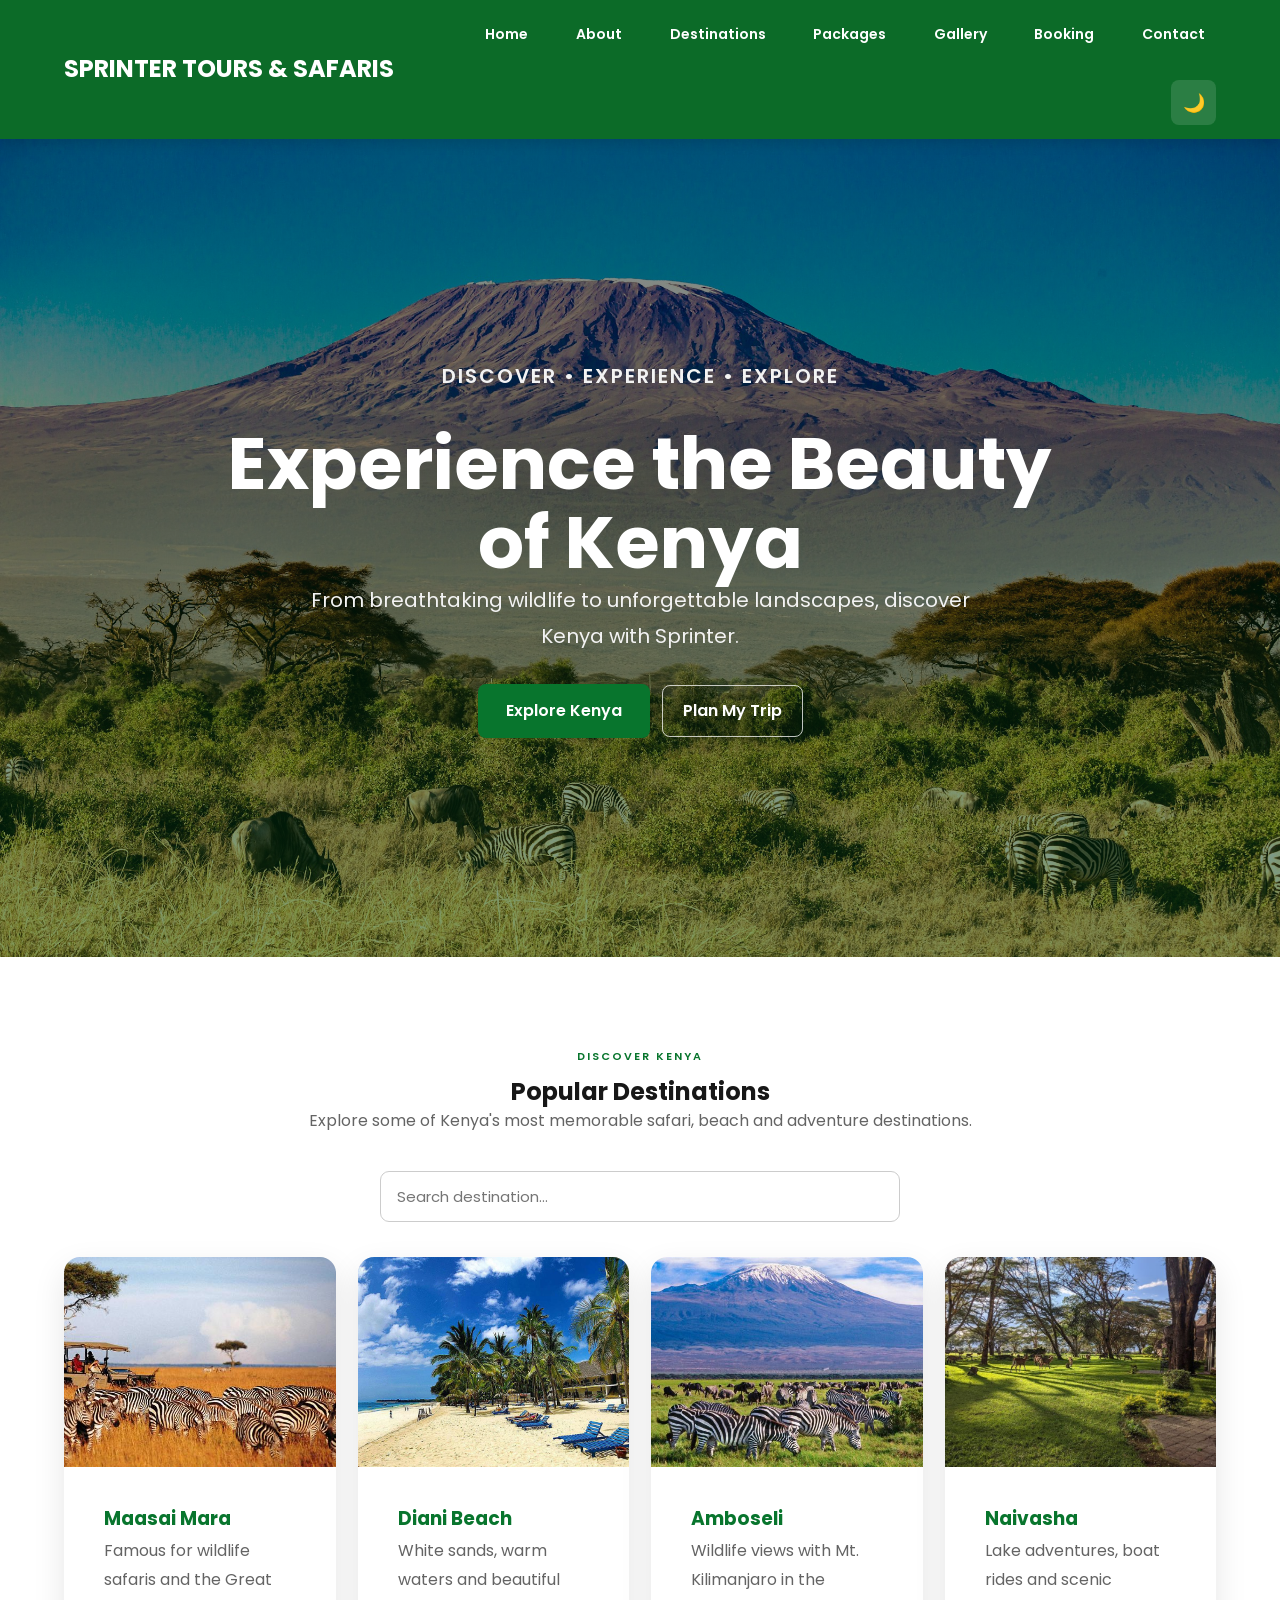
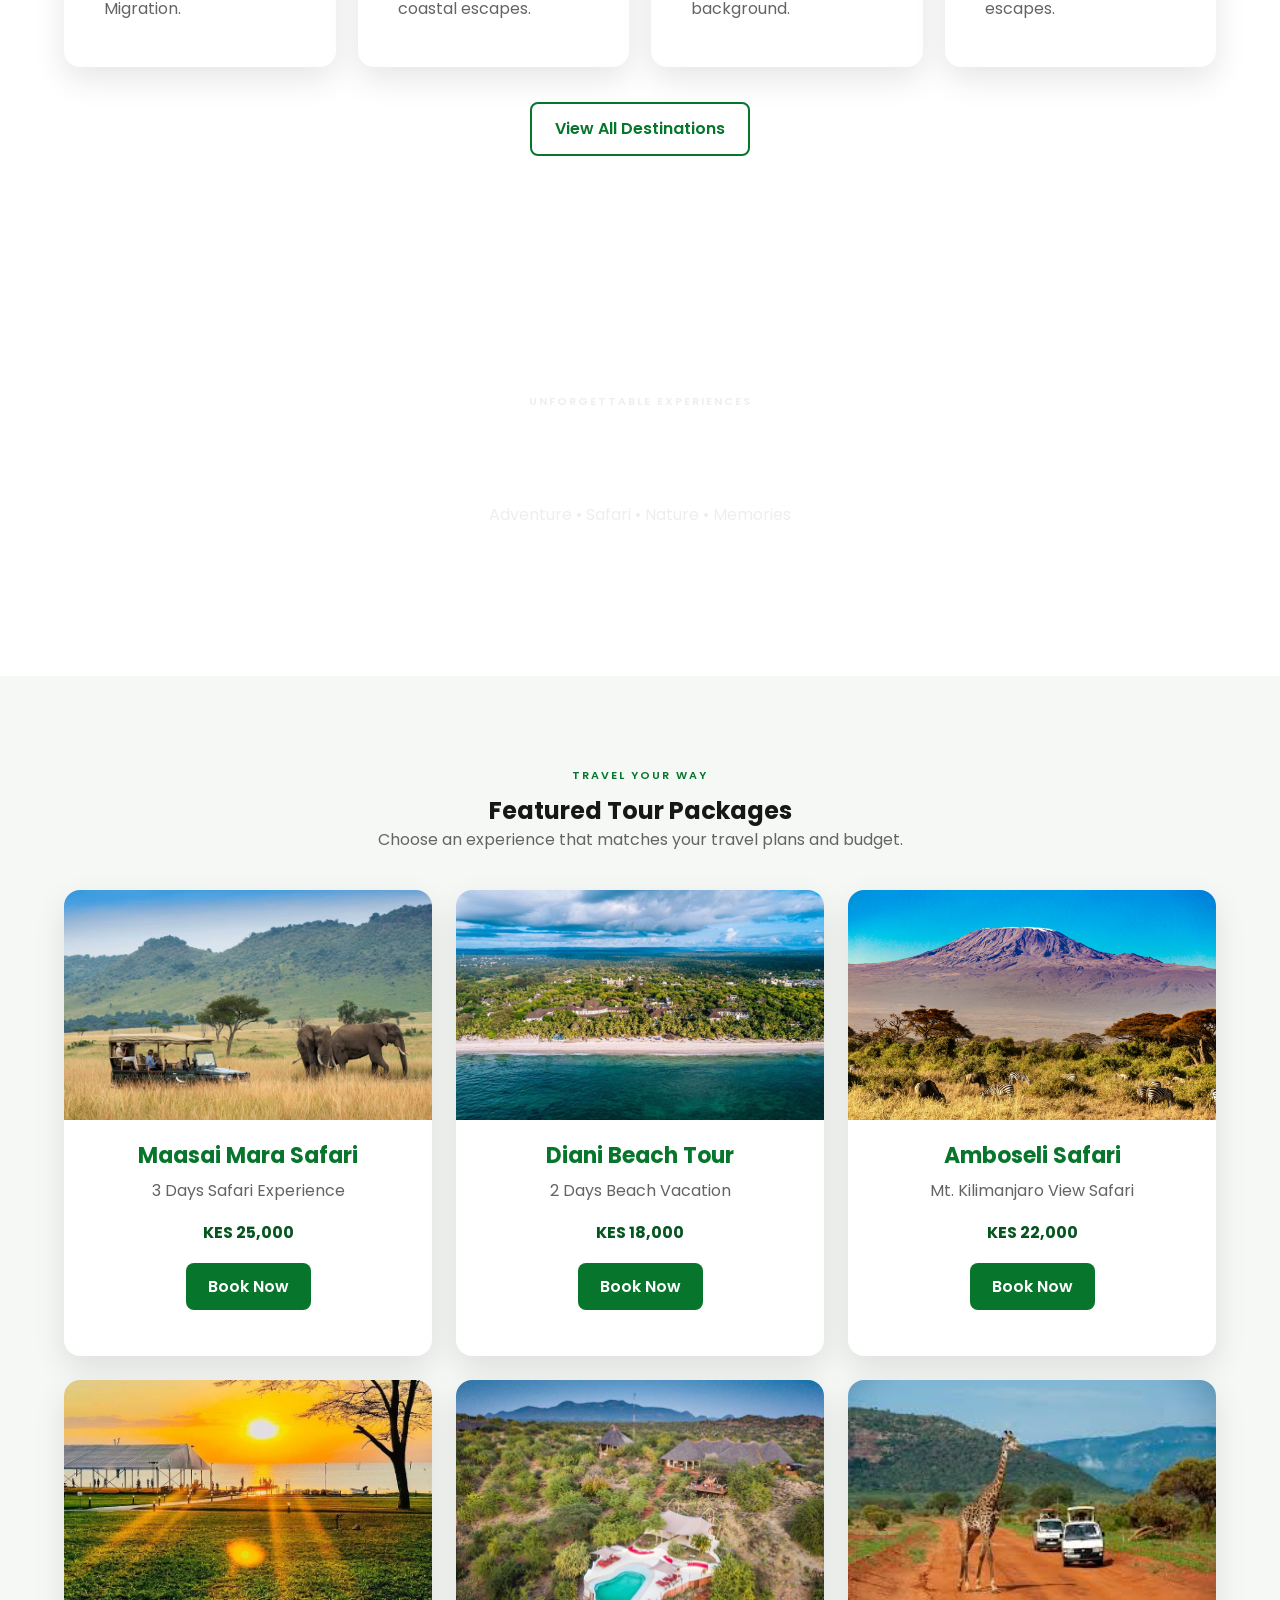
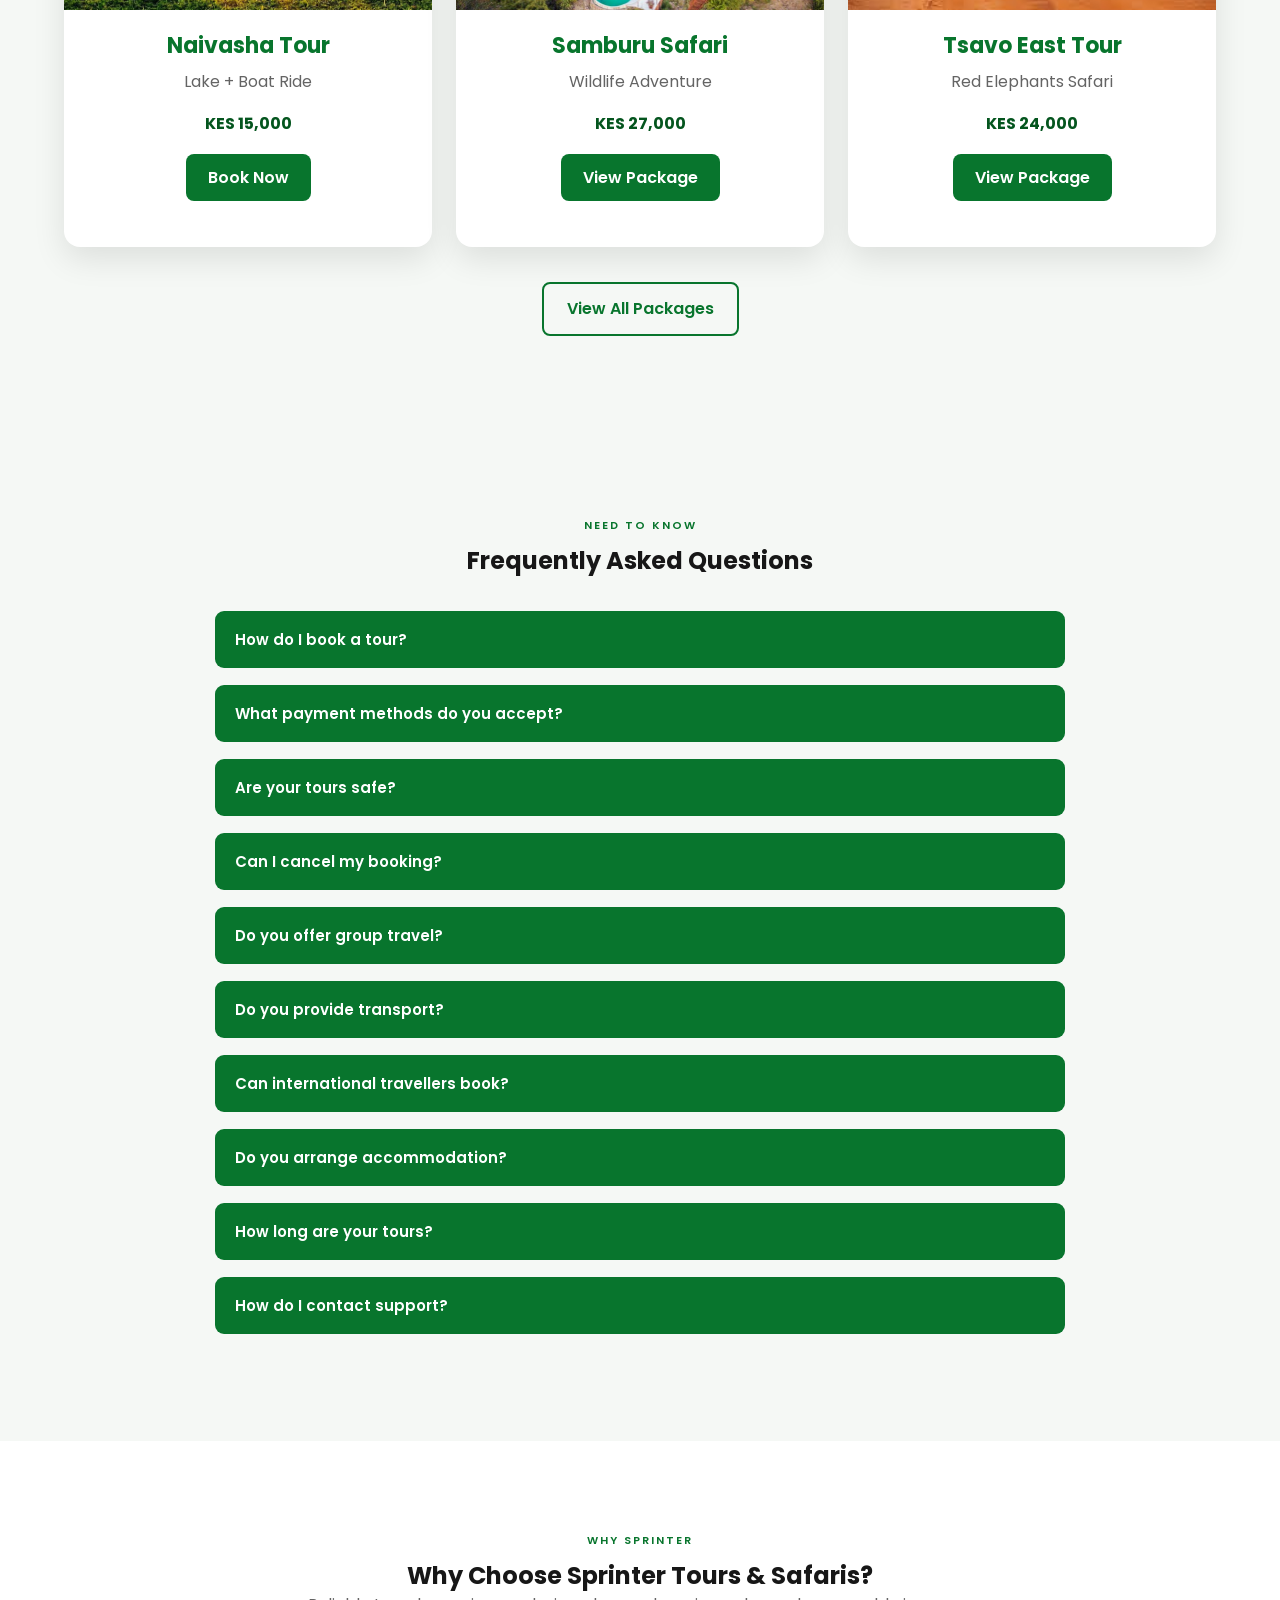
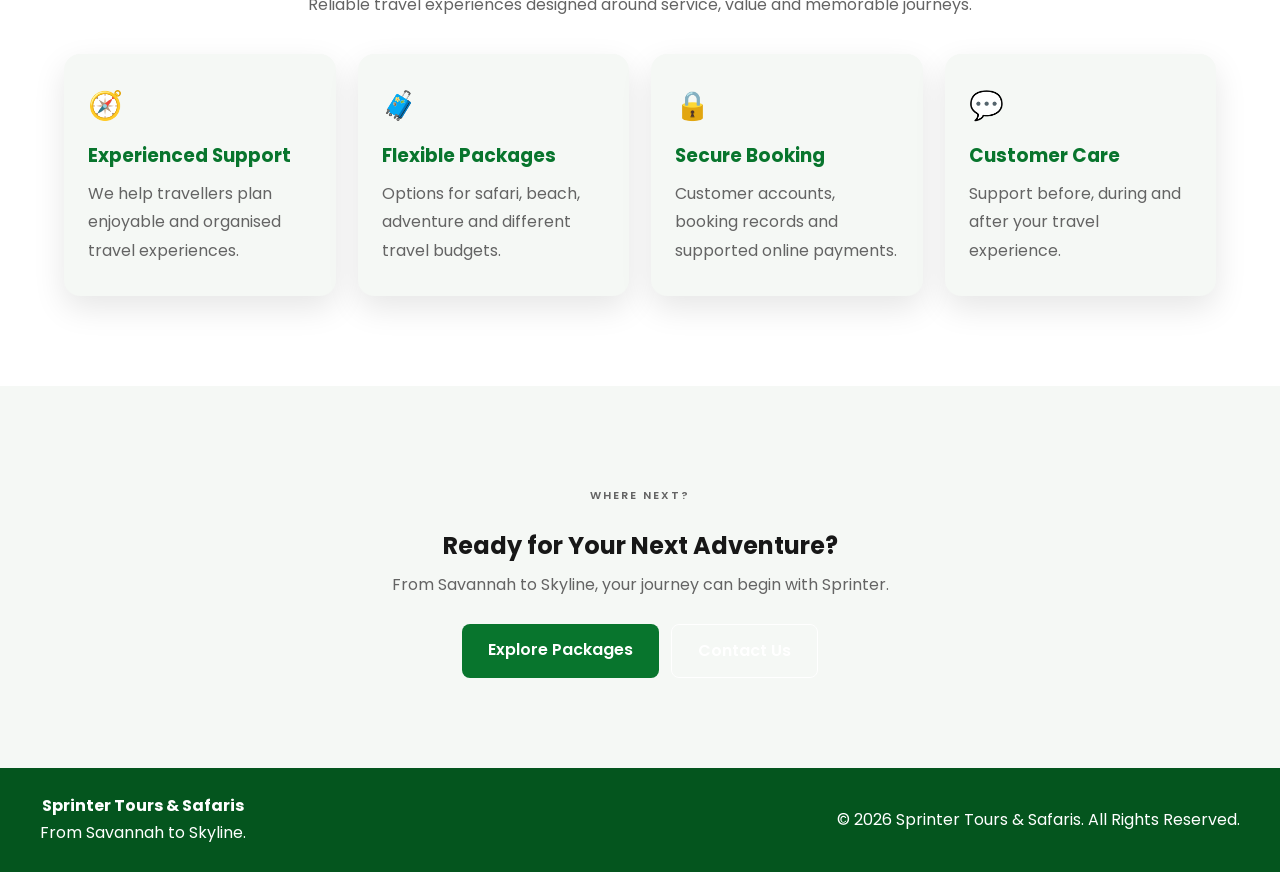
<file: index.html>
<!DOCTYPE html>
<html lang="en">

<head>

    <meta charset="UTF-8">

    <meta
        name="viewport"
        content="width=device-width, initial-scale=1.0"
    >

    <meta
        name="description"
        content="Sprinter Tours & Safaris - Kenyan safaris, beach holidays and unforgettable travel experiences."
    >

    <title>
        Sprinter Tours & Safaris
    </title>

    <link
        rel="preconnect"
        href="https://fonts.googleapis.com"
    >

    <link
        rel="preconnect"
        href="https://fonts.gstatic.com"
        crossorigin
    >

    <link
        href="https://fonts.googleapis.com/css2?family=Poppins:wght@300;400;500;600;700&display=swap"
        rel="stylesheet"
    >

    <link
        rel="stylesheet"
        href="style.css"
    >

</head>


<body>


<!-- =====================================================
     LOADER
===================================================== -->

<div
    id="loader"
    aria-hidden="true"
>

    <div class="loader-content">

        <img
            src="images/Wildlife Sprinter Tours & Safaris.png"
            class="loader-logo"
            alt="Sprinter Tours & Safaris logo"
        >

        <h2>
            SPRINTER TOURS & SAFARIS
        </h2>

        <div class="spinner"></div>

        <p>
            Loading your next adventure...
        </p>

    </div>

</div>



<!-- =====================================================
     HEADER / NAVIGATION
===================================================== -->

<header id="navbar">

    <a
        href="index.html"
        class="site-brand"
        aria-label="Sprinter Tours and Safaris home"
    >

        <span>
            SPRINTER TOURS & SAFARIS
        </span>

    </a>


    <!-- MOBILE MENU BUTTON -->

    <button
        id="menuToggle"
        class="menu-toggle"
        type="button"
        aria-label="Open navigation menu"
        aria-expanded="false"
        aria-controls="mainNav"
    >

        <span></span>
        <span></span>
        <span></span>

    </button>


    <!-- NAVIGATION -->

    <nav
        id="mainNav"
        class="main-nav"
    >

        <a
            href="index.html"
            class="active"
        >
            Home
        </a>

        <a href="about.html">
            About
        </a>

        <a href="destinations.html">
            Destinations
        </a>

        <a href="packages.html">
            Packages
        </a>

        <a href="gallery.html">
            Gallery
        </a>

        <a href="booking.php">
            Booking
        </a>

        <a href="contact.php">
            Contact
        </a>


        <button
            id="darkToggle"
            class="theme-toggle"
            type="button"
            aria-label="Toggle dark mode"
        >
            🌙
        </button>

    </nav>

</header>



<!-- =====================================================
     HERO SLIDER — EXPLORE KENYA
===================================================== -->

<section
    class="hero-slider"
    aria-label="Explore Kenya with Sprinter Tours and Safaris"
>

    <!-- SLIDE 1 — AMBOSELI -->
    <div
        class="slide active"
        style="background-image: url('images/amboseli-national-park.jpg');"
    >
        <div class="hero-text">
            <p class="hero-kicker">
                DISCOVER • EXPERIENCE • EXPLORE
            </p>

            <h1>
                Experience the Beauty of Kenya
            </h1>

            <p>
                From breathtaking wildlife to unforgettable
                landscapes, discover Kenya with Sprinter.
            </p>

            <div class="hero-actions">
                <a
                    href="packages.html"
                    class="hero-button"
                >
                    Explore Kenya
                </a>

                <a
                    href="contact.php"
                    class="hero-secondary"
                >
                    Plan My Trip
                </a>
            </div>
        </div>
    </div>


    <!-- SLIDE 2 — MAASAI MARA -->
    <div
        class="slide"
        style="background-image: url('images/masai-mara-saruni-mara-590x390.jpg');"
    >
        <div class="hero-text">
            <p class="hero-kicker">
                ICONIC KENYAN SAFARI
            </p>

            <h2>
                Into the Heart of the Maasai Mara
            </h2>

            <p>
                Endless savannahs, incredible wildlife
                and safari moments you'll never forget.
            </p>

            <a
                href="booking.php?package=maasai-mara"
                class="hero-button"
            >
                Book Maasai Mara
            </a>
        </div>
    </div>


    <!-- SLIDE 3 — KENYAN COAST -->
    <div
        class="slide"
        style="background-image: url('images/malindi beach.jpg');"
    >
        <div class="hero-text">
            <p class="hero-kicker">
                KENYA'S INDIAN OCEAN COAST
            </p>

            <h2>
                Paradise on the Kenyan Coast
            </h2>

            <p>
                White sand, palm trees and warm
                Indian Ocean waters await.
            </p>

            <a
                href="packages.html"
                class="hero-button"
            >
                Explore the Coast
            </a>
        </div>
    </div>


    <!-- SLIDE 4 — LAMU -->
    <div
        class="slide"
        style="background-image: url('images/Lamu.jpg');"
    >
        <div class="hero-text">
            <p class="hero-kicker">
                CULTURE • COAST • HERITAGE
            </p>

            <h2>
                Discover Timeless Lamu
            </h2>

            <p>
                Experience island life, Swahili heritage
                and one of Kenya's most beautiful coastlines.
            </p>

            <a
                href="destinations.html"
                class="hero-button"
            >
                Discover Lamu
            </a>
        </div>
    </div>


    <!-- SLIDE 5 — FOURTEEN FALLS -->
    <div
        class="slide"
        style="background-image: url('images/fourteen-falls.jpg');"
    >
        <div class="hero-text">
            <p class="hero-kicker">
                WATER • NATURE • ADVENTURE
            </p>

            <h2>
                Discover Kenya Beyond the Safari
            </h2>

            <p>
                Explore waterfalls, dramatic landscapes
                and memorable natural attractions.
            </p>

            <a
                href="destinations.html"
                class="hero-button"
            >
                Explore More
            </a>
        </div>
    </div>


    <!-- SLIDE 6 — MT. LONGONOT -->
    <div
        class="slide"
        style="background-image: url('images/longonot.jpg');"
    >
        <div class="hero-text">
            <p class="hero-kicker">
                HIKE • CLIMB • EXPLORE
            </p>

            <h2>
                Adventure at Mt. Longonot
            </h2>

            <p>
                Discover dramatic volcanic landscapes
                and unforgettable Rift Valley views.
            </p>

            <a
                href="destinations.html"
                class="hero-button"
            >
                Start Exploring
            </a>
        </div>
    </div>


    <!-- SLIDE 7 — NAIVASHA -->
    <div
        class="slide"
        style="background-image: url('images/naivasha-waterbuck-750x563.jpg');"
    >
        <div class="hero-text">
            <p class="hero-kicker">
                LAKESIDE ESCAPE
            </p>

            <h2>
                Escape to Naivasha
            </h2>

            <p>
                Wildlife, boat rides, beautiful scenery
                and relaxing lakeside experiences.
            </p>

            <a
                href="booking.php?package=naivasha"
                class="hero-button"
            >
                Book Naivasha
            </a>
        </div>
    </div>


    <!-- SLIDE 8 — SAMBURU -->
    <div
        class="slide"
        style="background-image: url('images/samburu.jpg');"
    >
        <div class="hero-text">
            <p class="hero-kicker">
                NORTHERN KENYA
            </p>

            <h2>
                Wild and Beautiful Samburu
            </h2>

            <p>
                Discover spectacular landscapes,
                wildlife and the character of northern Kenya.
            </p>

            <a
                href="packages.html"
                class="hero-button"
            >
                Explore Samburu
            </a>
        </div>
    </div>


    <!-- SLIDE 9 — MAASAI CULTURE -->
    <div
        class="slide"
        style="background-image: url('images/Maasai-2.jpg');"
    >
        <div class="hero-text">
            <p class="hero-kicker">
                PEOPLE • CULTURE • HERITAGE
            </p>

            <h2>
                Experience Kenya's Living Culture
            </h2>

            <p>
                Discover traditions, communities
                and stories that make Kenya extraordinary.
            </p>

            <a
                href="contact.php"
                class="hero-button"
            >
                Plan a Cultural Experience
            </a>
        </div>
    </div>


    <!-- SLIDE 10 — ABERDARE -->
    <div
        class="slide"
        style="background-image: url('images/the-ark-elephants-aberdare-590x390.jpg');"
    >
        <div class="hero-text">
            <p class="hero-kicker">
                FORESTS • WILDLIFE • ESCAPES
            </p>

            <h2>
                Discover the Aberdare Highlands
            </h2>

            <p>
                Forest landscapes, wildlife encounters
                and peaceful escapes in Kenya's highlands.
            </p>

            <a
                href="destinations.html"
                class="hero-button"
            >
                Discover Aberdare
            </a>
        </div>
    </div>

</section>


<!-- =====================================================
     POPULAR DESTINATIONS
===================================================== -->

<section class="home-destinations">

    <div class="section-heading">

        <p class="section-label">
            DISCOVER KENYA
        </p>

        <h2>
            Popular Destinations
        </h2>

        <p class="section-intro">
            Explore some of Kenya's most memorable
            safari, beach and adventure destinations.
        </p>

    </div>


    <!-- SEARCH -->

    <div class="search-wrapper">

        <input
            type="search"
            id="searchInput"
            placeholder="Search destination..."
            class="search-box"
            aria-label="Search destinations"
        >

    </div>


    <div class="home-cards">


        <!-- MAASAI MARA -->

        <article class="home-card glass">

            <img
                src="images/masai-mara-saruni-mara-590x390.jpg"
                alt="Safari landscape in Maasai Mara"
                loading="lazy"
            >

            <div class="card-content">

                <h3>
                    Maasai Mara
                </h3>

                <p>
                    Famous for wildlife safaris
                    and the Great Migration.
                </p>

            </div>

        </article>



        <!-- DIANI -->

        <article class="home-card glass">

            <img
                src="images/malindi beach.jpg"
                alt="Beautiful beach landscape"
                loading="lazy"
            >

            <div class="card-content">

                <h3>
                    Diani Beach
                </h3>

                <p>
                    White sands, warm waters
                    and beautiful coastal escapes.
                </p>

            </div>

        </article>



        <!-- AMBOSELI -->

        <article class="home-card glass">

            <img
                src="images/amboseli2-np-582x393-1.jpg"
                alt="Amboseli landscape"
                loading="lazy"
            >

            <div class="card-content">

                <h3>
                    Amboseli
                </h3>

                <p>
                    Wildlife views with
                    Mt. Kilimanjaro in the background.
                </p>

            </div>

        </article>



        <!-- NAIVASHA -->

        <article class="home-card glass">

            <img
                src="images/naivasha-waterbuck-750x563.jpg"
                alt="Lake Naivasha scenery"
                loading="lazy"
            >

            <div class="card-content">

                <h3>
                    Naivasha
                </h3>

                <p>
                    Lake adventures,
                    boat rides and scenic escapes.
                </p>

            </div>

        </article>


    </div>


    <div class="section-action">

        <a
            href="destinations.html"
            class="section-link"
        >
            View All Destinations
        </a>

    </div>

</section>



<!-- =====================================================
     PARALLAX
===================================================== -->

<section class="parallax">

    <div class="parallax-text">

        <p class="section-label">
            UNFORGETTABLE EXPERIENCES
        </p>

        <h2>
            Experience The Wild Like Never Before
        </h2>

        <p>
            Adventure • Safari • Nature • Memories
        </p>

    </div>

</section>



<!-- =====================================================
     FEATURED PACKAGES
===================================================== -->

<section class="home-packages">

    <div class="section-heading">

        <p class="section-label">
            TRAVEL YOUR WAY
        </p>

        <h2>
            Featured Tour Packages
        </h2>

        <p class="section-intro">
            Choose an experience that matches
            your travel plans and budget.
        </p>

    </div>


    <div class="home-packages-container">


        <!-- MAASAI MARA -->

        <article class="home-package glass">

            <img
                src="images/maasai mara.jpg"
                alt="Maasai Mara Safari"
                loading="lazy"
            >

            <div class="package-content">

                <h3>
                    Maasai Mara Safari
                </h3>

                <p>
                    3 Days Safari Experience
                </p>

                <h4>
                    KES 25,000
                </h4>

                <a
                    href="booking.php?package=maasai-mara"
                    class="book-btn"
                >
                    Book Now
                </a>

            </div>

        </article>



        <!-- DIANI -->

        <article class="home-package glass">

            <img
                src="images/diani.jpg"
                alt="Diani Beach Tour"
                loading="lazy"
            >

            <div class="package-content">

                <h3>
                    Diani Beach Tour
                </h3>

                <p>
                    2 Days Beach Vacation
                </p>

                <h4>
                    KES 18,000
                </h4>

                <a
                    href="booking.php?package=diani-beach"
                    class="book-btn"
                >
                    Book Now
                </a>

            </div>

        </article>



        <!-- AMBOSELI -->

        <article class="home-package glass">

            <img
                src="images/amboseli-national-park.jpg"
                alt="Amboseli Safari"
                loading="lazy"
            >

            <div class="package-content">

                <h3>
                    Amboseli Safari
                </h3>

                <p>
                    Mt. Kilimanjaro View Safari
                </p>

                <h4>
                    KES 22,000
                </h4>

                <a
                    href="booking.php?package=amboseli"
                    class="book-btn"
                >
                    Book Now
                </a>

            </div>

        </article>



        <!-- NAIVASHA -->

        <article class="home-package glass">

            <img
                src="images/vasha.jpg"
                alt="Naivasha Tour"
                loading="lazy"
            >

            <div class="package-content">

                <h3>
                    Naivasha Tour
                </h3>

                <p>
                    Lake + Boat Ride
                </p>

                <h4>
                    KES 15,000
                </h4>

                <a
                    href="booking.php?package=naivasha"
                    class="book-btn"
                >
                    Book Now
                </a>

            </div>

        </article>



        <!-- SAMBURU -->

        <article class="home-package glass">

            <img
                src="images/samburu.jpg"
                alt="Samburu Safari"
                loading="lazy"
            >

            <div class="package-content">

                <h3>
                    Samburu Safari
                </h3>

                <p>
                    Wildlife Adventure
                </p>

                <h4>
                    KES 27,000
                </h4>

                <a
                    href="packages.html"
                    class="book-btn"
                >
                    View Package
                </a>

            </div>

        </article>



        <!-- TSAVO -->

        <article class="home-package glass">

            <img
                src="images/TSAVO.jpg"
                alt="Tsavo East Tour"
                loading="lazy"
            >

            <div class="package-content">

                <h3>
                    Tsavo East Tour
                </h3>

                <p>
                    Red Elephants Safari
                </p>

                <h4>
                    KES 24,000
                </h4>

                <a
                    href="packages.html"
                    class="book-btn"
                >
                    View Package
                </a>

            </div>

        </article>


    </div>


    <div class="section-action">

        <a
            href="packages.html"
            class="section-link"
        >
            View All Packages
        </a>

    </div>

</section>



<!-- =====================================================
     FAQ
===================================================== -->

<section class="faq">

    <div class="section-heading">

        <p class="section-label">
            NEED TO KNOW
        </p>

        <h2>
            Frequently Asked Questions
        </h2>

    </div>


    <div class="faq-container">


        <div class="faq-item">

            <button
                class="faq-question"
                type="button"
            >
                How do I book a tour?
            </button>

            <div class="faq-answer">

                <p>
                    Choose a package, create or log in
                    to your account, select your tour
                    date and payment method, then complete
                    your payment.
                </p>

            </div>

        </div>



        <div class="faq-item">

            <button
                class="faq-question"
                type="button"
            >
                What payment methods do you accept?
            </button>

            <div class="faq-answer">

                <p>
                    Our system supports M-Pesa
                    and Visa / Mastercard payments.
                </p>

            </div>

        </div>



        <div class="faq-item">

            <button
                class="faq-question"
                type="button"
            >
                Are your tours safe?
            </button>

            <div class="faq-answer">

                <p>
                    We aim to provide safe,
                    well-organised travel experiences
                    with customer support throughout
                    the journey.
                </p>

            </div>

        </div>



        <div class="faq-item">

            <button
                class="faq-question"
                type="button"
            >
                Can I cancel my booking?
            </button>

            <div class="faq-answer">

                <p>
                    Cancellation conditions depend
                    on the selected package and travel
                    arrangements. Contact our team
                    for assistance.
                </p>

            </div>

        </div>



        <div class="faq-item">

            <button
                class="faq-question"
                type="button"
            >
                Do you offer group travel?
            </button>

            <div class="faq-answer">

                <p>
                    Yes. Group, family and corporate
                    travel arrangements can be discussed
                    directly with our team.
                </p>

            </div>

        </div>



        <div class="faq-item">

            <button
                class="faq-question"
                type="button"
            >
                Do you provide transport?
            </button>

            <div class="faq-answer">

                <p>
                    Transport arrangements depend
                    on the selected tour package.
                </p>

            </div>

        </div>



        <div class="faq-item">

            <button
                class="faq-question"
                type="button"
            >
                Can international travellers book?
            </button>

            <div class="faq-answer">

                <p>
                    Yes. International travellers
                    can create an account and use
                    supported online payment methods.
                </p>

            </div>

        </div>



        <div class="faq-item">

            <button
                class="faq-question"
                type="button"
            >
                Do you arrange accommodation?
            </button>

            <div class="faq-answer">

                <p>
                    Accommodation arrangements may
                    be included or arranged depending
                    on the package.
                </p>

            </div>

        </div>



        <div class="faq-item">

            <button
                class="faq-question"
                type="button"
            >
                How long are your tours?
            </button>

            <div class="faq-answer">

                <p>
                    Tour duration varies depending
                    on the selected destination
                    and package.
                </p>

            </div>

        </div>



        <div class="faq-item">

            <button
                class="faq-question"
                type="button"
            >
                How do I contact support?
            </button>

            <div class="faq-answer">

                <p>
                    Visit our Contact page and
                    send us a message for travel,
                    booking or customer support.
                </p>

            </div>

        </div>


    </div>

</section>



<!-- =====================================================
     WHY CHOOSE US
===================================================== -->

<section class="why-us">

    <div class="section-heading">

        <p class="section-label">
            WHY SPRINTER
        </p>

        <h2>
            Why Choose Sprinter Tours & Safaris?
        </h2>

        <p class="section-intro">
            Reliable travel experiences designed
            around service, value and memorable journeys.
        </p>

    </div>


    <div class="why-container">


        <article class="why-box glass">

            <div class="why-icon">
                🧭
            </div>

            <h3>
                Experienced Support
            </h3>

            <p>
                We help travellers plan
                enjoyable and organised
                travel experiences.
            </p>

        </article>



        <article class="why-box glass">

            <div class="why-icon">
                🧳
            </div>

            <h3>
                Flexible Packages
            </h3>

            <p>
                Options for safari,
                beach, adventure and
                different travel budgets.
            </p>

        </article>



        <article class="why-box glass">

            <div class="why-icon">
                🔒
            </div>

            <h3>
                Secure Booking
            </h3>

            <p>
                Customer accounts,
                booking records and
                supported online payments.
            </p>

        </article>



        <article class="why-box glass">

            <div class="why-icon">
                💬
            </div>

            <h3>
                Customer Care
            </h3>

            <p>
                Support before,
                during and after
                your travel experience.
            </p>

        </article>


    </div>

</section>



<!-- =====================================================
     FINAL CTA
===================================================== -->

<section class="home-contact">

    <div class="home-contact-inner">

        <p class="section-label">
            WHERE NEXT?
        </p>

        <h2>
            Ready for Your Next Adventure?
        </h2>

        <p>
            From Savannah to Skyline,
            your journey can begin with Sprinter.
        </p>

        <div class="home-contact-actions">

            <a
                href="packages.html"
                class="contact-btn"
            >
                Explore Packages
            </a>

            <a
                href="contact.php"
                class="contact-btn secondary-contact-btn"
            >
                Contact Us
            </a>

        </div>

    </div>

</section>



<!-- =====================================================
     FOOTER
===================================================== -->

<footer>

    <div class="footer-inner">

        <div>

            <strong>
                Sprinter Tours & Safaris
            </strong>

            <p>
                From Savannah to Skyline.
            </p>

        </div>


        <p>
            © 2026 Sprinter Tours & Safaris.
            All Rights Reserved.
        </p>

    </div>

</footer>



<!-- =====================================================
     BACK TO TOP
===================================================== -->

<button
    id="topBtn"
    type="button"
    aria-label="Back to top"
>
    ↑
</button>



<!-- MAIN JAVASCRIPT -->

<script src="script.js"></script>


<!-- =====================================================
     MOBILE NAVIGATION
===================================================== -->

<script>

document.addEventListener(
    "DOMContentLoaded",
    function () {


        const menuToggle =
            document.getElementById(
                "menuToggle"
            );


        const mainNav =
            document.getElementById(
                "mainNav"
            );


        if (
            !menuToggle ||
            !mainNav
        ) {

            return;

        }


        /* OPEN / CLOSE MENU */

        menuToggle.addEventListener(
            "click",
            function () {


                const open =
                    mainNav.classList.toggle(
                        "nav-open"
                    );


                menuToggle.classList.toggle(
                    "menu-open",
                    open
                );


                menuToggle.setAttribute(
                    "aria-expanded",
                    open
                        ? "true"
                        : "false"
                );


                document.body.classList.toggle(
                    "mobile-menu-open",
                    open
                );


            }
        );


        /* CLOSE MENU AFTER LINK CLICK */

        mainNav
            .querySelectorAll("a")
            .forEach(
                function (link) {

                    link.addEventListener(
                        "click",
                        function () {

                            mainNav.classList.remove(
                                "nav-open"
                            );

                            menuToggle.classList.remove(
                                "menu-open"
                            );

                            menuToggle.setAttribute(
                                "aria-expanded",
                                "false"
                            );

                            document.body.classList.remove(
                                "mobile-menu-open"
                            );

                        }
                    );

                }
            );


        /* CLOSE MENU IF SCREEN RETURNS TO DESKTOP */

        window.addEventListener(
            "resize",
            function () {

                if (
                    window.innerWidth > 900
                ) {

                    mainNav.classList.remove(
                        "nav-open"
                    );

                    menuToggle.classList.remove(
                        "menu-open"
                    );

                    menuToggle.setAttribute(
                        "aria-expanded",
                        "false"
                    );

                    document.body.classList.remove(
                        "mobile-menu-open"
                    );

                }

            }
        );


    }
);

</script>


</body>

</html>
</file>
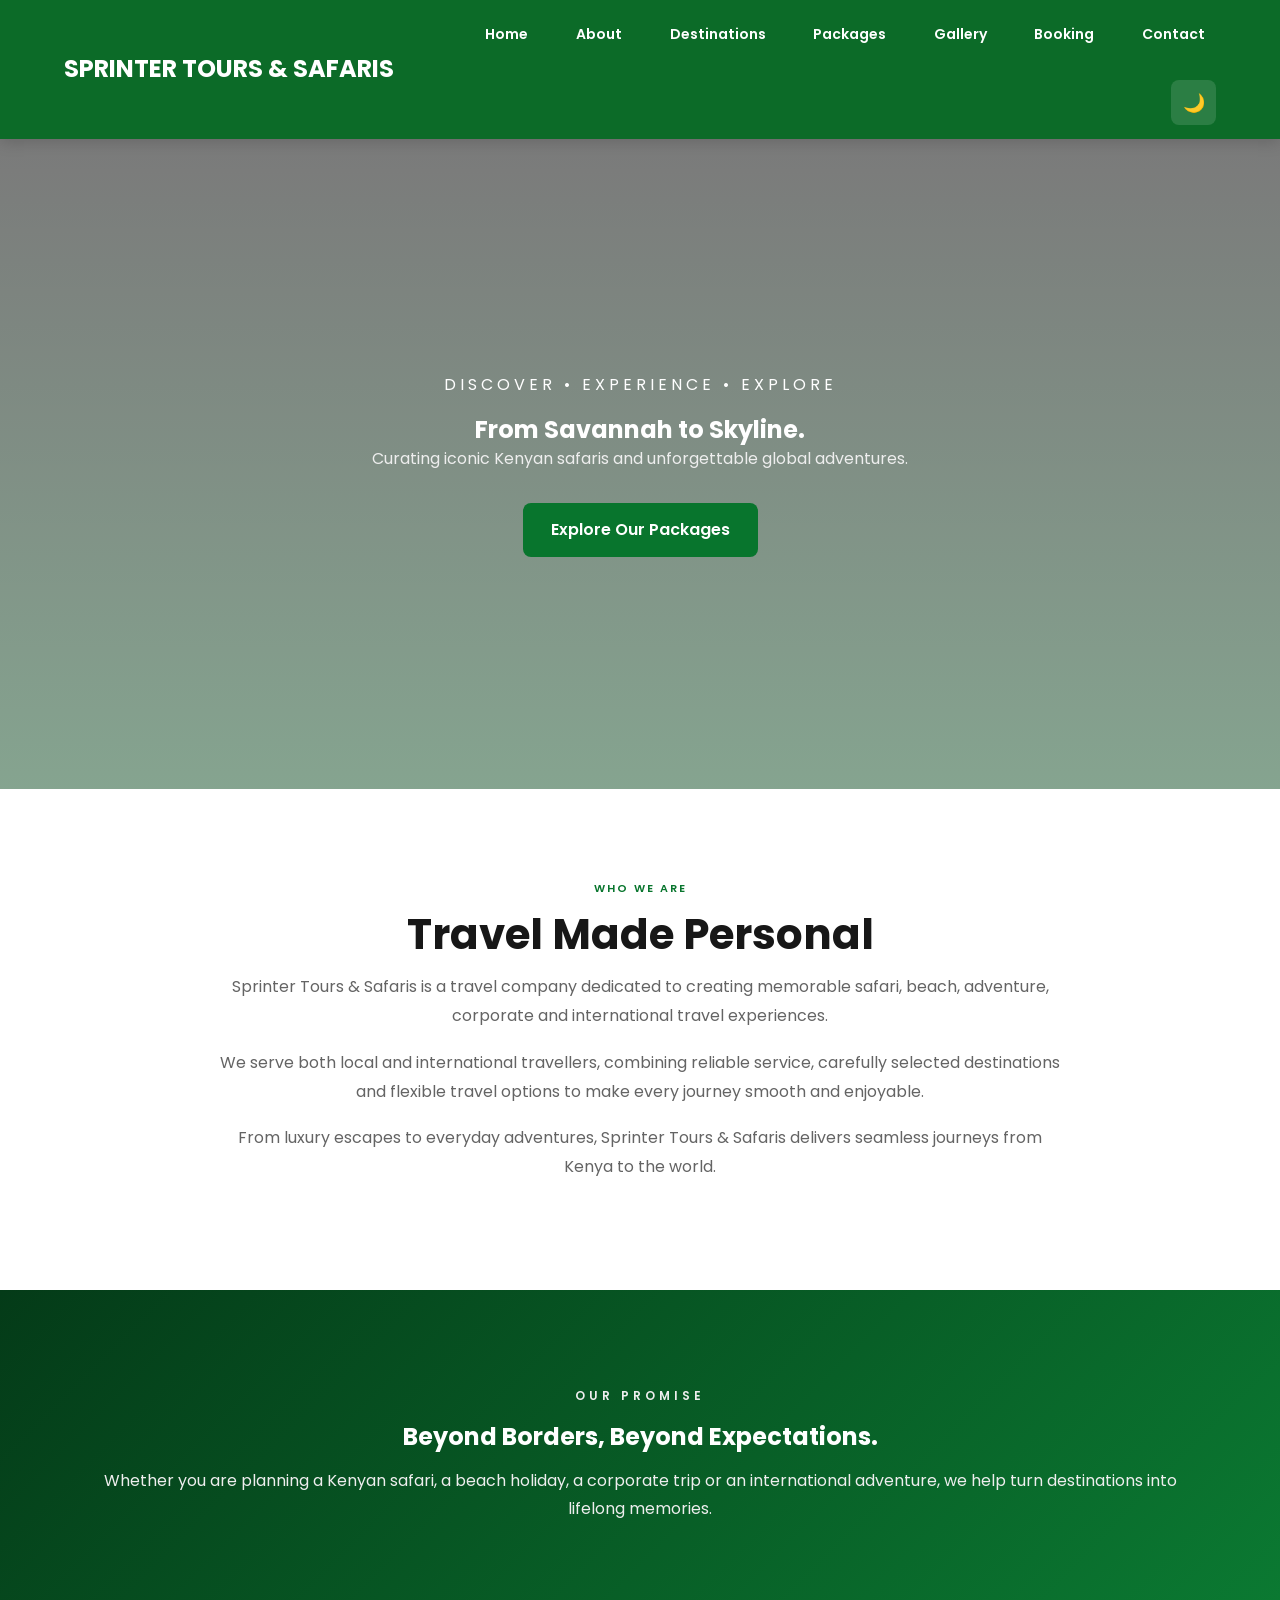
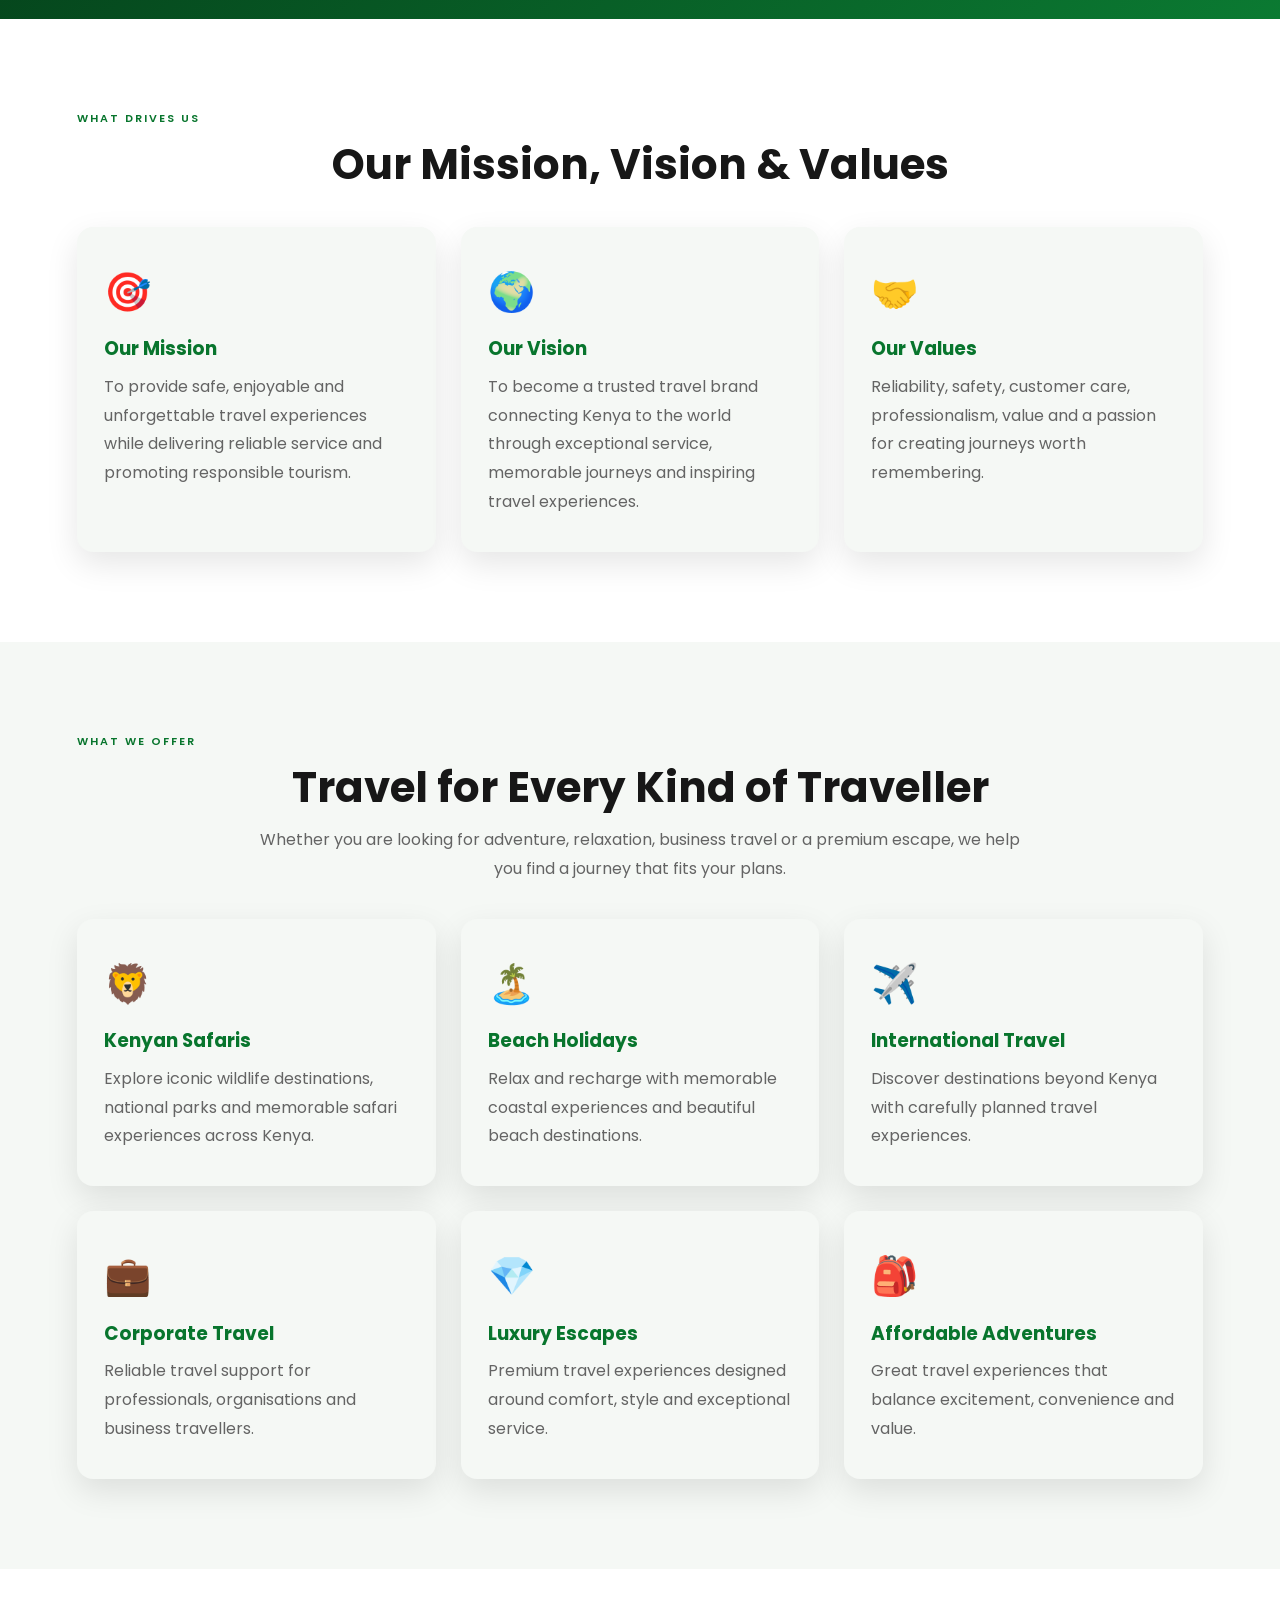
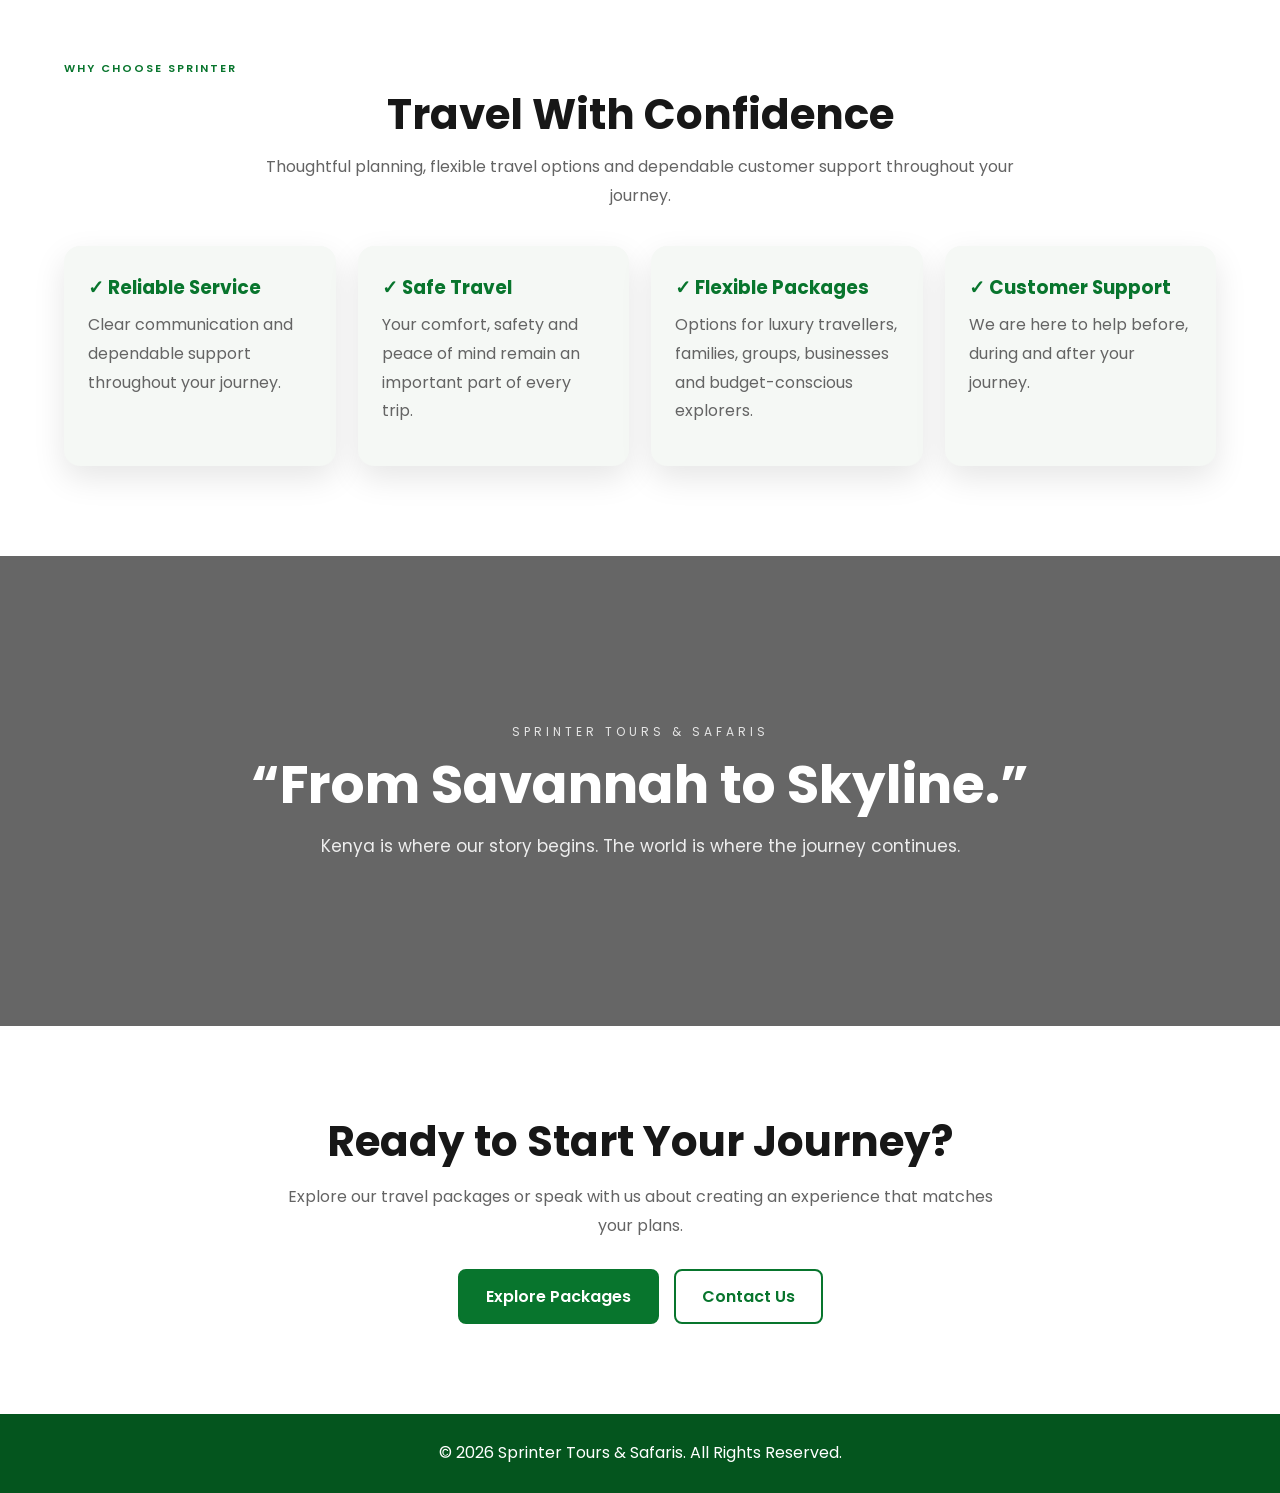
<file: about.html>
<!DOCTYPE html>
<html lang="en">

<head>

    <meta charset="UTF-8">

    <meta
        name="viewport"
        content="width=device-width, initial-scale=1.0"
    >

    <meta
        name="description"
        content="Learn more about Sprinter Tours & Safaris, our mission, vision, values and travel services."
    >

    <title>
        About Us | Sprinter Tours & Safaris
    </title>

    <link
        rel="preconnect"
        href="https://fonts.googleapis.com"
    >

    <link
        rel="preconnect"
        href="https://fonts.gstatic.com"
        crossorigin
    >

    <link
        href="https://fonts.googleapis.com/css2?family=Poppins:wght@300;400;500;600;700&display=swap"
        rel="stylesheet"
    >

    <link
        rel="stylesheet"
        href="style.css"
    >

</head>


<body class="about-page">


<!-- =====================================================
     LOADER
===================================================== -->

<div
    id="loader"
    aria-hidden="true"
>

    <div class="loader-content">

        <img
            src="images/Wildlife Sprinter Tours & Safaris.png"
            class="loader-logo"
            alt="Sprinter Tours & Safaris Logo"
        >

        <h2>
            SPRINTER TOURS & SAFARIS
        </h2>

        <div class="spinner"></div>

        <p>
            Loading your journey...
        </p>

    </div>

</div>



<!-- =====================================================
     RESPONSIVE NAVIGATION
===================================================== -->

<header id="navbar">

    <a
        href="index.html"
        class="site-brand"
        aria-label="Sprinter Tours and Safaris home"
    >
        <span>
            SPRINTER TOURS & SAFARIS
        </span>
    </a>


    <button
        id="menuToggle"
        class="menu-toggle"
        type="button"
        aria-label="Open navigation menu"
        aria-expanded="false"
        aria-controls="mainNav"
    >

        <span></span>
        <span></span>
        <span></span>

    </button>


    <nav
        id="mainNav"
        class="main-nav"
    >

        <a href="index.html">
            Home
        </a>

        <a
            href="about.html"
            class="active"
        >
            About
        </a>

        <a href="destinations.html">
            Destinations
        </a>

        <a href="packages.html">
            Packages
        </a>

        <a href="gallery.html">
            Gallery
        </a>

        <a href="booking.php">
            Booking
        </a>

        <a href="contact.php">
            Contact
        </a>


        <button
            id="darkToggle"
            class="theme-toggle"
            type="button"
            aria-label="Toggle dark mode"
        >
            🌙
        </button>

    </nav>

</header>



<!-- =====================================================
     HERO
===================================================== -->

<section class="about-hero">

    <div class="about-hero-content">

        <p class="about-kicker">
            DISCOVER • EXPERIENCE • EXPLORE
        </p>

        <h1>
            From Savannah to Skyline.
        </h1>

        <p class="about-slogan">
            Curating iconic Kenyan safaris
            and unforgettable global adventures.
        </p>

        <a
            href="packages.html"
            class="hero-button"
        >
            Explore Our Packages
        </a>

    </div>

</section>



<!-- =====================================================
     WHO WE ARE
===================================================== -->

<section class="about">

    <p class="section-label">
        WHO WE ARE
    </p>

    <h2>
        Travel Made Personal
    </h2>

    <p class="about-intro">

        Sprinter Tours & Safaris is a travel company
        dedicated to creating memorable safari,
        beach, adventure, corporate and international
        travel experiences.

    </p>


    <p class="about-intro">

        We serve both local and international travellers,
        combining reliable service, carefully selected
        destinations and flexible travel options to make
        every journey smooth and enjoyable.

    </p>


    <p class="about-intro">

        From luxury escapes to everyday adventures,
        Sprinter Tours & Safaris delivers seamless
        journeys from Kenya to the world.

    </p>

</section>



<!-- =====================================================
     BRAND PROMISE
===================================================== -->

<section class="brand-statement">

    <div class="brand-statement-content">

        <p class="brand-small">
            OUR PROMISE
        </p>

        <h2>
            Beyond Borders, Beyond Expectations.
        </h2>

        <p>

            Whether you are planning a Kenyan safari,
            a beach holiday, a corporate trip or an
            international adventure, we help turn
            destinations into lifelong memories.

        </p>

    </div>

</section>



<!-- =====================================================
     MISSION / VISION / VALUES
===================================================== -->

<section class="about-values">

    <p class="section-label">
        WHAT DRIVES US
    </p>

    <h2>
        Our Mission, Vision & Values
    </h2>


    <div class="about-container">


        <article class="about-box">

            <div class="about-icon">
                🎯
            </div>

            <h3>
                Our Mission
            </h3>

            <p>

                To provide safe, enjoyable and
                unforgettable travel experiences
                while delivering reliable service
                and promoting responsible tourism.

            </p>

        </article>



        <article class="about-box">

            <div class="about-icon">
                🌍
            </div>

            <h3>
                Our Vision
            </h3>

            <p>

                To become a trusted travel brand
                connecting Kenya to the world through
                exceptional service, memorable journeys
                and inspiring travel experiences.

            </p>

        </article>



        <article class="about-box">

            <div class="about-icon">
                🤝
            </div>

            <h3>
                Our Values
            </h3>

            <p>

                Reliability, safety, customer care,
                professionalism, value and a passion
                for creating journeys worth remembering.

            </p>

        </article>


    </div>

</section>



<!-- =====================================================
     WHAT WE OFFER
===================================================== -->

<section class="about-services">

    <p class="section-label">
        WHAT WE OFFER
    </p>

    <h2>
        Travel for Every Kind of Traveller
    </h2>

    <p class="services-intro">

        Whether you are looking for adventure,
        relaxation, business travel or a premium
        escape, we help you find a journey that
        fits your plans.

    </p>


    <div class="service-grid">


        <article class="service-box">

            <span class="service-icon">
                🦁
            </span>

            <h3>
                Kenyan Safaris
            </h3>

            <p>

                Explore iconic wildlife destinations,
                national parks and memorable safari
                experiences across Kenya.

            </p>

        </article>



        <article class="service-box">

            <span class="service-icon">
                🏝️
            </span>

            <h3>
                Beach Holidays
            </h3>

            <p>

                Relax and recharge with memorable
                coastal experiences and beautiful
                beach destinations.

            </p>

        </article>



        <article class="service-box">

            <span class="service-icon">
                ✈️
            </span>

            <h3>
                International Travel
            </h3>

            <p>

                Discover destinations beyond Kenya
                with carefully planned travel
                experiences.

            </p>

        </article>



        <article class="service-box">

            <span class="service-icon">
                💼
            </span>

            <h3>
                Corporate Travel
            </h3>

            <p>

                Reliable travel support for
                professionals, organisations and
                business travellers.

            </p>

        </article>



        <article class="service-box">

            <span class="service-icon">
                💎
            </span>

            <h3>
                Luxury Escapes
            </h3>

            <p>

                Premium travel experiences designed
                around comfort, style and exceptional
                service.

            </p>

        </article>



        <article class="service-box">

            <span class="service-icon">
                🎒
            </span>

            <h3>
                Affordable Adventures
            </h3>

            <p>

                Great travel experiences that balance
                excitement, convenience and value.

            </p>

        </article>


    </div>

</section>



<!-- =====================================================
     WHY CHOOSE SPRINTER
===================================================== -->

<section class="why-us">

    <p class="section-label">
        WHY CHOOSE SPRINTER
    </p>

    <h2>
        Travel With Confidence
    </h2>

    <p class="section-intro">

        Thoughtful planning, flexible travel options
        and dependable customer support throughout
        your journey.

    </p>


    <div class="why-container">


        <article class="why-box">

            <h3>
                ✓ Reliable Service
            </h3>

            <p>

                Clear communication and dependable
                support throughout your journey.

            </p>

        </article>



        <article class="why-box">

            <h3>
                ✓ Safe Travel
            </h3>

            <p>

                Your comfort, safety and peace of mind
                remain an important part of every trip.

            </p>

        </article>



        <article class="why-box">

            <h3>
                ✓ Flexible Packages
            </h3>

            <p>

                Options for luxury travellers,
                families, groups, businesses
                and budget-conscious explorers.

            </p>

        </article>



        <article class="why-box">

            <h3>
                ✓ Customer Support
            </h3>

            <p>

                We are here to help before,
                during and after your journey.

            </p>

        </article>


    </div>

</section>



<!-- =====================================================
     BRAND QUOTE
===================================================== -->

<section class="about-quote">

    <div>

        <p>
            SPRINTER TOURS & SAFARIS
        </p>

        <h2>
            “From Savannah to Skyline.”
        </h2>

        <span>

            Kenya is where our story begins.
            The world is where the journey continues.

        </span>

    </div>

</section>



<!-- =====================================================
     FINAL CTA
===================================================== -->

<section class="about-cta">

    <h2>
        Ready to Start Your Journey?
    </h2>

    <p>

        Explore our travel packages or speak with
        us about creating an experience that matches
        your plans.

    </p>


    <div class="about-cta-buttons">

        <a
            href="packages.html"
            class="about-primary-btn"
        >
            Explore Packages
        </a>

        <a
            href="contact.php"
            class="about-secondary-btn"
        >
            Contact Us
        </a>

    </div>

</section>



<!-- =====================================================
     FOOTER
===================================================== -->

<footer>

    <p>
        © 2026 Sprinter Tours & Safaris.
        All Rights Reserved.
    </p>

</footer>



<!-- =====================================================
     BACK TO TOP
===================================================== -->

<button
    id="topBtn"
    type="button"
    aria-label="Back to top"
>
    ↑
</button>



<!-- =====================================================
     MAIN SCRIPT
===================================================== -->

<script src="script.js"></script>



<!-- =====================================================
     MOBILE NAVIGATION SCRIPT
===================================================== -->

<script>

document.addEventListener(
    "DOMContentLoaded",
    function () {


        const menuToggle =
            document.getElementById(
                "menuToggle"
            );


        const mainNav =
            document.getElementById(
                "mainNav"
            );


        if (
            !menuToggle ||
            !mainNav
        ) {

            return;

        }


        /* =============================================
           OPEN / CLOSE MOBILE MENU
        ============================================= */

        menuToggle.addEventListener(
            "click",
            function () {


                const open =
                    mainNav.classList.toggle(
                        "nav-open"
                    );


                menuToggle.classList.toggle(
                    "menu-open",
                    open
                );


                menuToggle.setAttribute(
                    "aria-expanded",
                    open
                        ? "true"
                        : "false"
                );


                document.body.classList.toggle(
                    "mobile-menu-open",
                    open
                );


            }
        );


        /* =============================================
           CLOSE MENU AFTER LINK CLICK
        ============================================= */

        mainNav
            .querySelectorAll("a")
            .forEach(
                function (link) {

                    link.addEventListener(
                        "click",
                        function () {


                            mainNav.classList.remove(
                                "nav-open"
                            );


                            menuToggle.classList.remove(
                                "menu-open"
                            );


                            menuToggle.setAttribute(
                                "aria-expanded",
                                "false"
                            );


                            document.body.classList.remove(
                                "mobile-menu-open"
                            );


                        }
                    );

                }
            );


        /* =============================================
           RESET WHEN RETURNING TO DESKTOP
        ============================================= */

        window.addEventListener(
            "resize",
            function () {


                if (
                    window.innerWidth > 900
                ) {


                    mainNav.classList.remove(
                        "nav-open"
                    );


                    menuToggle.classList.remove(
                        "menu-open"
                    );


                    menuToggle.setAttribute(
                        "aria-expanded",
                        "false"
                    );


                    document.body.classList.remove(
                        "mobile-menu-open"
                    );


                }

            }
        );


    }
);

</script>


</body>

</html>
</file>
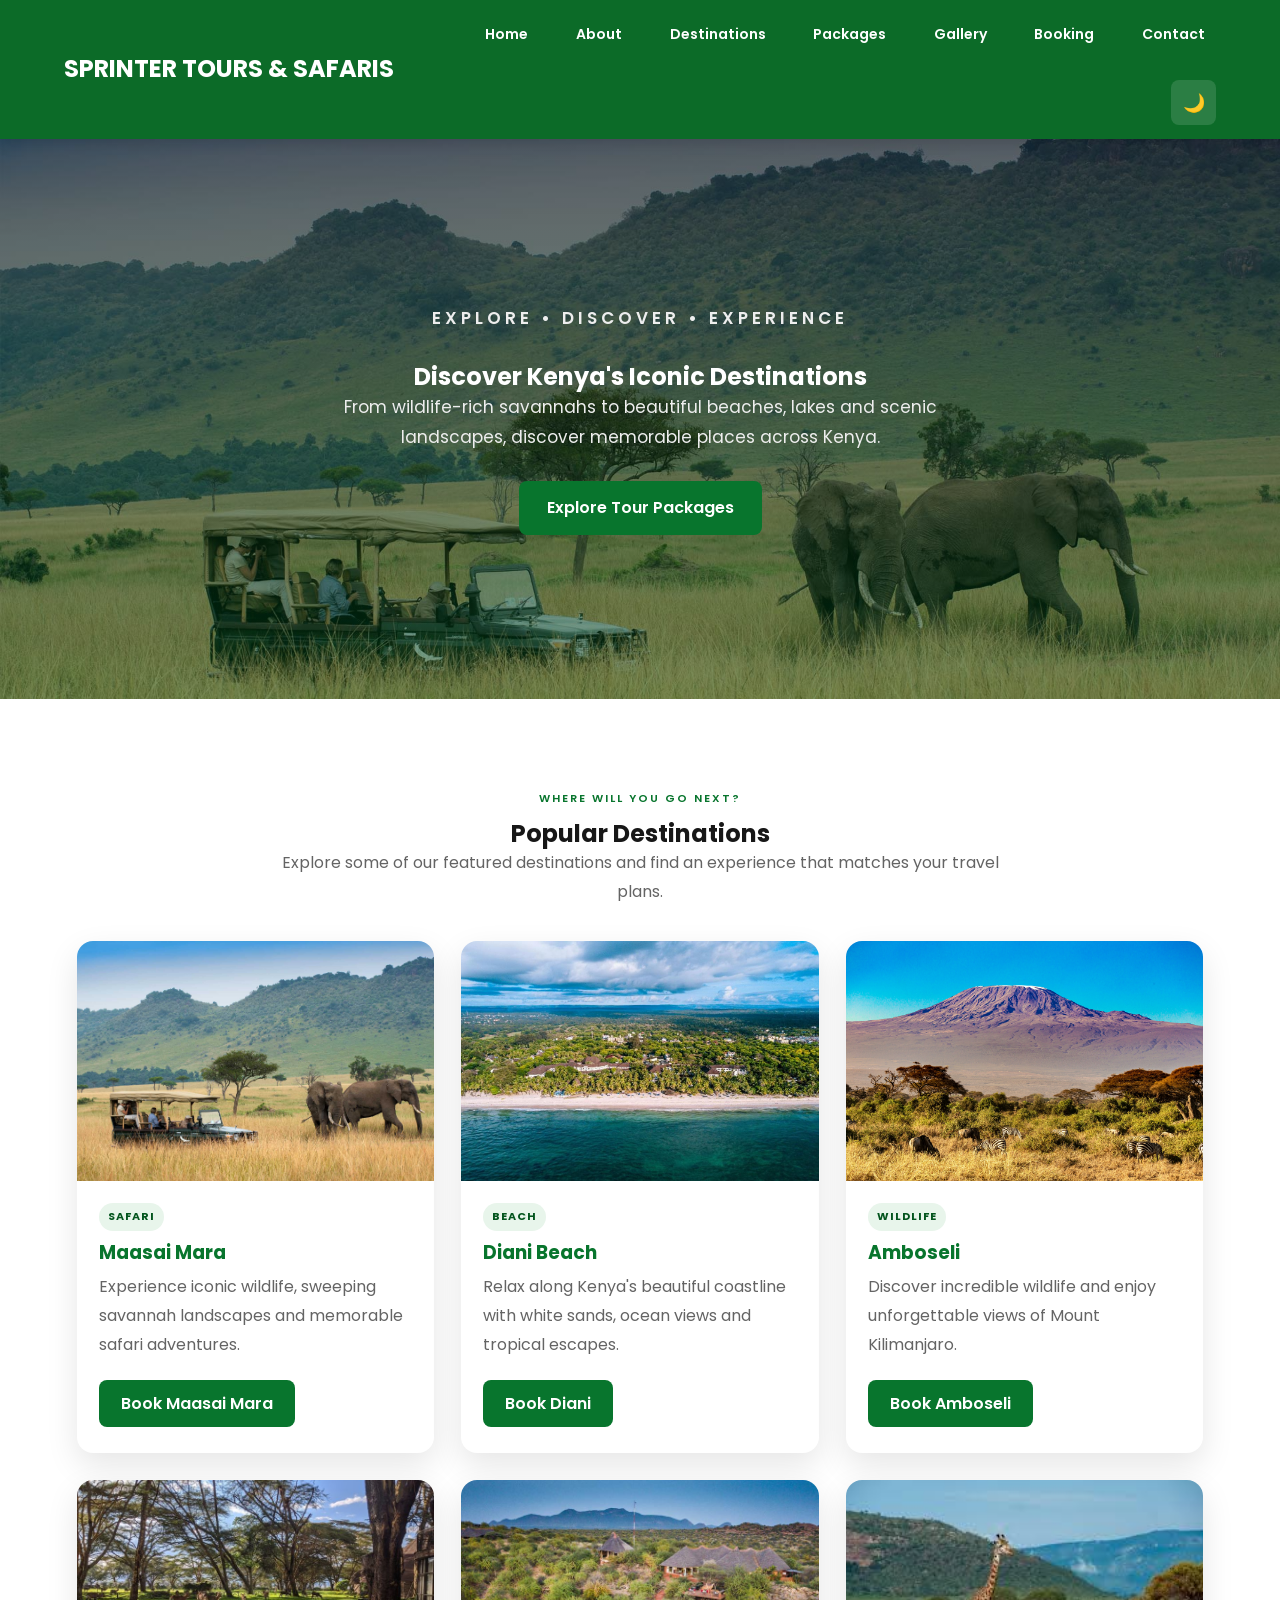
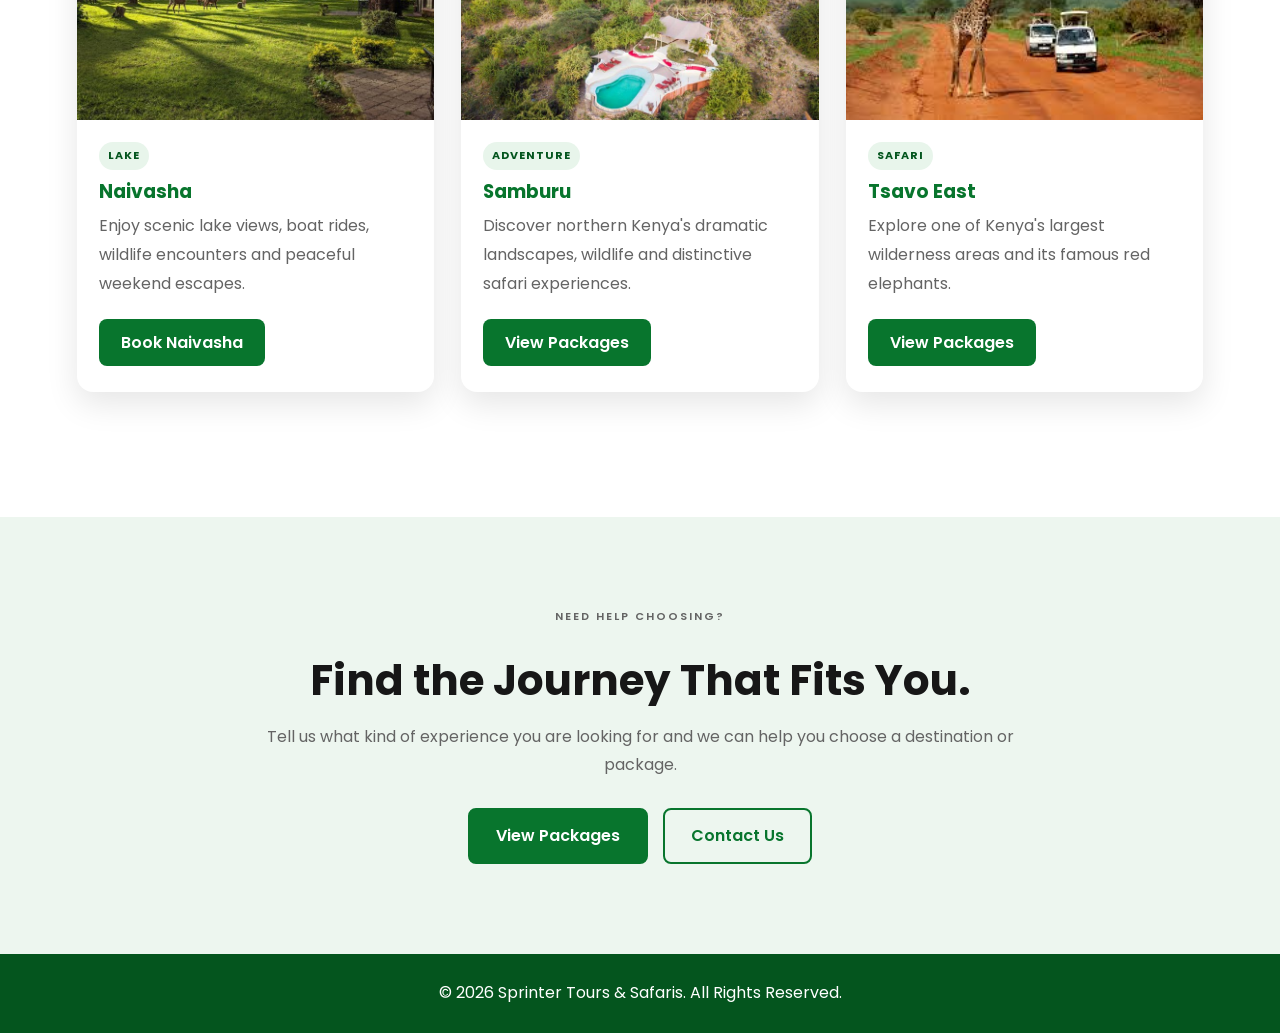
<file: destinations.html>
<!DOCTYPE html>
<html lang="en">

<head>

    <meta charset="UTF-8">

    <meta
        name="viewport"
        content="width=device-width, initial-scale=1.0"
    >

    <meta
        name="description"
        content="Explore popular Kenya travel destinations with Sprinter Tours & Safaris."
    >

    <title>
        Destinations | Sprinter Tours & Safaris
    </title>

    <link
        rel="preconnect"
        href="https://fonts.googleapis.com"
    >

    <link
        rel="preconnect"
        href="https://fonts.gstatic.com"
        crossorigin
    >

    <link
        href="https://fonts.googleapis.com/css2?family=Poppins:wght@300;400;500;600;700&display=swap"
        rel="stylesheet"
    >

    <link
        rel="stylesheet"
        href="style.css"
    >

</head>


<body>


<!-- =====================================================
     LOADER
===================================================== -->

<div
    id="loader"
    aria-hidden="true"
>

    <div class="loader-content">

        <img
            src="images/Wildlife Sprinter Tours & Safaris.png"
            class="loader-logo"
            alt="Sprinter Tours & Safaris Logo"
        >

        <h2>
            SPRINTER TOURS & SAFARIS
        </h2>

        <div class="spinner"></div>

        <p>
            Discovering destinations...
        </p>

    </div>

</div>



<!-- =====================================================
     RESPONSIVE NAVIGATION
===================================================== -->

<header id="navbar">

    <a
        href="index.html"
        class="site-brand"
        aria-label="Sprinter Tours and Safaris home"
    >
        <span>
            SPRINTER TOURS & SAFARIS
        </span>
    </a>


    <button
        id="menuToggle"
        class="menu-toggle"
        type="button"
        aria-label="Open navigation menu"
        aria-expanded="false"
        aria-controls="mainNav"
    >
        <span></span>
        <span></span>
        <span></span>
    </button>


    <nav
        id="mainNav"
        class="main-nav"
    >

        <a href="index.html">
            Home
        </a>

        <a href="about.html">
            About
        </a>

        <a
            href="destinations.html"
            class="active"
        >
            Destinations
        </a>

        <a href="packages.html">
            Packages
        </a>

        <a href="gallery.html">
            Gallery
        </a>

        <a href="booking.php">
            Booking
        </a>

        <a href="contact.php">
            Contact
        </a>

        <button
            id="darkToggle"
            class="theme-toggle"
            type="button"
            aria-label="Toggle dark mode"
        >
            🌙
        </button>

    </nav>

</header>



<!-- =====================================================
     DESTINATIONS HERO
===================================================== -->

<section class="destinations-hero">

    <div class="destinations-hero-content">

        <p class="destinations-kicker">
            EXPLORE • DISCOVER • EXPERIENCE
        </p>

        <h1>
            Discover Kenya's Iconic Destinations
        </h1>

        <p>
            From wildlife-rich savannahs to beautiful
            beaches, lakes and scenic landscapes,
            discover memorable places across Kenya.
        </p>

        <a
            href="packages.html"
            class="hero-button"
        >
            Explore Tour Packages
        </a>

    </div>

</section>



<!-- =====================================================
     DESTINATIONS
===================================================== -->

<section class="destinations">

    <div class="section-heading">

        <p class="section-label">
            WHERE WILL YOU GO NEXT?
        </p>

        <h2>
            Popular Destinations
        </h2>

        <p class="section-intro">
            Explore some of our featured destinations
            and find an experience that matches
            your travel plans.
        </p>

    </div>


    <div class="cards">


        <!-- MAASAI MARA -->

        <article class="card">

            <img
                src="images/maasai mara.jpg"
                alt="Maasai Mara Safari"
                loading="lazy"
            >

            <div class="destination-card-content">

                <span class="destination-type">
                    SAFARI
                </span>

                <h3>
                    Maasai Mara
                </h3>

                <p>
                    Experience iconic wildlife,
                    sweeping savannah landscapes
                    and memorable safari adventures.
                </p>

                <a
                    href="booking.php?package=maasai-mara"
                    class="book-btn"
                >
                    Book Maasai Mara
                </a>

            </div>

        </article>



        <!-- DIANI -->

        <article class="card">

            <img
                src="images/diani.jpg"
                alt="Diani Beach"
                loading="lazy"
            >

            <div class="destination-card-content">

                <span class="destination-type">
                    BEACH
                </span>

                <h3>
                    Diani Beach
                </h3>

                <p>
                    Relax along Kenya's beautiful
                    coastline with white sands,
                    ocean views and tropical escapes.
                </p>

                <a
                    href="booking.php?package=diani-beach"
                    class="book-btn"
                >
                    Book Diani
                </a>

            </div>

        </article>



        <!-- AMBOSELI -->

        <article class="card">

            <img
                src="images/amboseli-national-park.jpg"
                alt="Amboseli National Park"
                loading="lazy"
            >

            <div class="destination-card-content">

                <span class="destination-type">
                    WILDLIFE
                </span>

                <h3>
                    Amboseli
                </h3>

                <p>
                    Discover incredible wildlife
                    and enjoy unforgettable views
                    of Mount Kilimanjaro.
                </p>

                <a
                    href="booking.php?package=amboseli"
                    class="book-btn"
                >
                    Book Amboseli
                </a>

            </div>

        </article>



        <!-- NAIVASHA -->

        <article class="card">

            <img
                src="images/naivasha-waterbuck-750x563.jpg"
                alt="Lake Naivasha"
                loading="lazy"
            >

            <div class="destination-card-content">

                <span class="destination-type">
                    LAKE
                </span>

                <h3>
                    Naivasha
                </h3>

                <p>
                    Enjoy scenic lake views,
                    boat rides, wildlife encounters
                    and peaceful weekend escapes.
                </p>

                <a
                    href="booking.php?package=naivasha"
                    class="book-btn"
                >
                    Book Naivasha
                </a>

            </div>

        </article>



        <!-- SAMBURU -->

        <article class="card">

            <img
                src="images/samburu.jpg"
                alt="Samburu Safari"
                loading="lazy"
            >

            <div class="destination-card-content">

                <span class="destination-type">
                    ADVENTURE
                </span>

                <h3>
                    Samburu
                </h3>

                <p>
                    Discover northern Kenya's
                    dramatic landscapes, wildlife
                    and distinctive safari experiences.
                </p>

                <a
                    href="packages.html"
                    class="book-btn"
                >
                    View Packages
                </a>

            </div>

        </article>



        <!-- TSAVO -->

        <article class="card">

            <img
                src="images/TSAVO.jpg"
                alt="Tsavo East"
                loading="lazy"
            >

            <div class="destination-card-content">

                <span class="destination-type">
                    SAFARI
                </span>

                <h3>
                    Tsavo East
                </h3>

                <p>
                    Explore one of Kenya's
                    largest wilderness areas
                    and its famous red elephants.
                </p>

                <a
                    href="packages.html"
                    class="book-btn"
                >
                    View Packages
                </a>

            </div>

        </article>


    </div>

</section>



<!-- =====================================================
     DESTINATION CTA
===================================================== -->

<section class="destination-cta">

    <div class="destination-cta-content">

        <p class="section-label">
            NEED HELP CHOOSING?
        </p>

        <h2>
            Find the Journey That Fits You.
        </h2>

        <p>
            Tell us what kind of experience
            you are looking for and we can help
            you choose a destination or package.
        </p>

        <div class="destination-cta-buttons">

            <a
                href="packages.html"
                class="about-primary-btn"
            >
                View Packages
            </a>

            <a
                href="contact.php"
                class="about-secondary-btn"
            >
                Contact Us
            </a>

        </div>

    </div>

</section>



<!-- =====================================================
     FOOTER
===================================================== -->

<footer>

    <p>
        © 2026 Sprinter Tours & Safaris.
        All Rights Reserved.
    </p>

</footer>



<!-- =====================================================
     BACK TO TOP
===================================================== -->

<button
    id="topBtn"
    type="button"
    aria-label="Back to top"
>
    ↑
</button>



<!-- =====================================================
     MAIN SCRIPT
===================================================== -->

<script src="script.js"></script>



<!-- =====================================================
     MOBILE NAVIGATION SCRIPT
===================================================== -->

<script>

document.addEventListener(
    "DOMContentLoaded",
    function () {

        const menuToggle =
            document.getElementById(
                "menuToggle"
            );

        const mainNav =
            document.getElementById(
                "mainNav"
            );


        if (
            !menuToggle ||
            !mainNav
        ) {
            return;
        }


        menuToggle.addEventListener(
            "click",
            function () {

                const open =
                    mainNav.classList.toggle(
                        "nav-open"
                    );

                menuToggle.classList.toggle(
                    "menu-open",
                    open
                );

                menuToggle.setAttribute(
                    "aria-expanded",
                    open
                        ? "true"
                        : "false"
                );

                document.body.classList.toggle(
                    "mobile-menu-open",
                    open
                );

            }
        );


        mainNav
            .querySelectorAll("a")
            .forEach(
                function (link) {

                    link.addEventListener(
                        "click",
                        function () {

                            mainNav.classList.remove(
                                "nav-open"
                            );

                            menuToggle.classList.remove(
                                "menu-open"
                            );

                            menuToggle.setAttribute(
                                "aria-expanded",
                                "false"
                            );

                            document.body.classList.remove(
                                "mobile-menu-open"
                            );

                        }
                    );

                }
            );


        window.addEventListener(
            "resize",
            function () {

                if (
                    window.innerWidth > 900
                ) {

                    mainNav.classList.remove(
                        "nav-open"
                    );

                    menuToggle.classList.remove(
                        "menu-open"
                    );

                    menuToggle.setAttribute(
                        "aria-expanded",
                        "false"
                    );

                    document.body.classList.remove(
                        "mobile-menu-open"
                    );

                }

            }
        );

    }
);

</script>


</body>

</html>
</file>
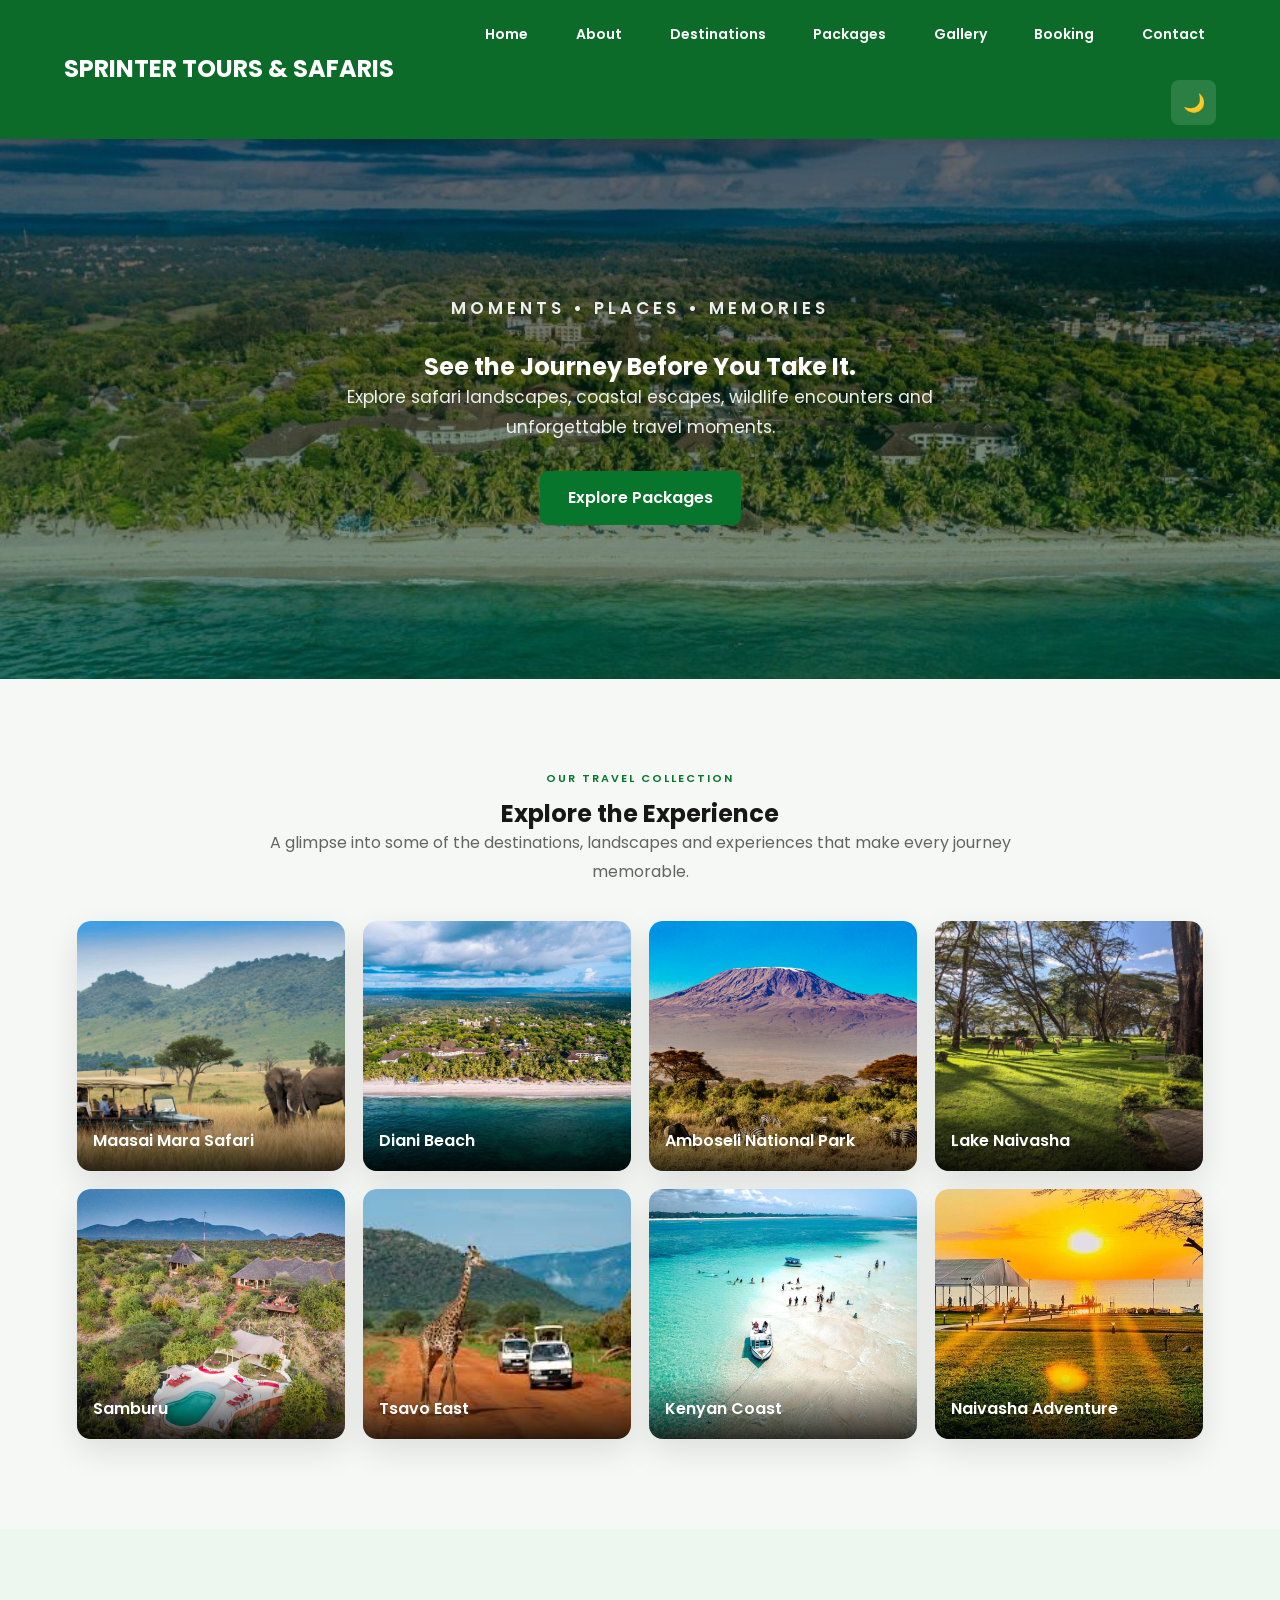
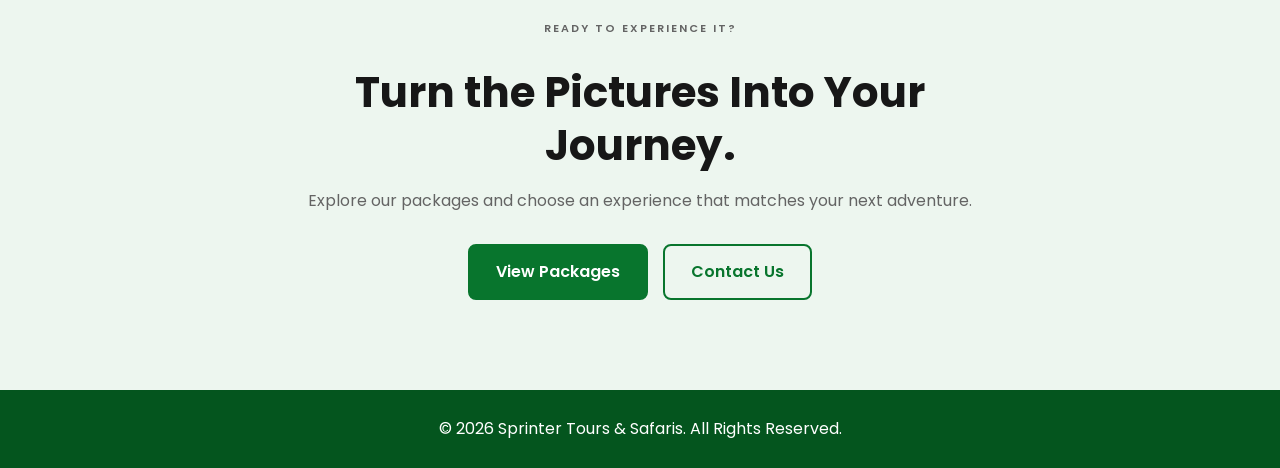
<file: gallery.html>
<!DOCTYPE html>
<html lang="en">

<head>

    <meta charset="UTF-8">

    <meta
        name="viewport"
        content="width=device-width, initial-scale=1.0"
    >

    <meta
        name="description"
        content="Explore memorable safari, beach and travel moments from Sprinter Tours & Safaris."
    >

    <title>
        Gallery | Sprinter Tours & Safaris
    </title>

    <link
        rel="preconnect"
        href="https://fonts.googleapis.com"
    >

    <link
        rel="preconnect"
        href="https://fonts.gstatic.com"
        crossorigin
    >

    <link
        href="https://fonts.googleapis.com/css2?family=Poppins:wght@300;400;500;600;700&display=swap"
        rel="stylesheet"
    >

    <link
        rel="stylesheet"
        href="style.css"
    >

</head>


<body>


<!-- =====================================================
     LOADER
===================================================== -->

<div
    id="loader"
    aria-hidden="true"
>

    <div class="loader-content">

        <img
            src="images/Wildlife Sprinter Tours & Safaris.png"
            class="loader-logo"
            alt="Sprinter Tours & Safaris Logo"
        >

        <h2>
            SPRINTER TOURS & SAFARIS
        </h2>

        <div class="spinner"></div>

        <p>
            Loading travel memories...
        </p>

    </div>

</div>



<!-- =====================================================
     RESPONSIVE NAVIGATION
===================================================== -->

<header id="navbar">

    <a
        href="index.html"
        class="site-brand"
        aria-label="Sprinter Tours and Safaris home"
    >
        <span>
            SPRINTER TOURS & SAFARIS
        </span>
    </a>


    <button
        id="menuToggle"
        class="menu-toggle"
        type="button"
        aria-label="Open navigation menu"
        aria-expanded="false"
        aria-controls="mainNav"
    >

        <span></span>
        <span></span>
        <span></span>

    </button>


    <nav
        id="mainNav"
        class="main-nav"
    >

        <a href="index.html">
            Home
        </a>

        <a href="about.html">
            About
        </a>

        <a href="destinations.html">
            Destinations
        </a>

        <a href="packages.html">
            Packages
        </a>

        <a
            href="gallery.html"
            class="active"
        >
            Gallery
        </a>

        <a href="booking.php">
            Booking
        </a>

        <a href="contact.php">
            Contact
        </a>


        <button
            id="darkToggle"
            class="theme-toggle"
            type="button"
            aria-label="Toggle dark mode"
        >
            🌙
        </button>

    </nav>

</header>



<!-- =====================================================
     HERO
===================================================== -->

<section class="gallery-hero">

    <div class="gallery-hero-content">

        <p class="gallery-kicker">
            MOMENTS • PLACES • MEMORIES
        </p>

        <h1>
            See the Journey Before You Take It.
        </h1>

        <p>
            Explore safari landscapes,
            coastal escapes, wildlife encounters
            and unforgettable travel moments.
        </p>

        <a
            href="packages.html"
            class="hero-button"
        >
            Explore Packages
        </a>

    </div>

</section>



<!-- =====================================================
     GALLERY
===================================================== -->

<section class="gallery">

    <div class="section-heading">

        <p class="section-label">
            OUR TRAVEL COLLECTION
        </p>

        <h2>
            Explore the Experience
        </h2>

        <p class="section-intro">
            A glimpse into some of the destinations,
            landscapes and experiences that make
            every journey memorable.
        </p>

    </div>


    <div class="gallery-grid">


        <figure class="gallery-item">

            <img
                src="images/maasai mara.jpg"
                alt="Maasai Mara Safari"
                loading="lazy"
            >

            <figcaption>
                Maasai Mara Safari
            </figcaption>

        </figure>



        <figure class="gallery-item">

            <img
                src="images/diani.jpg"
                alt="Diani Beach"
                loading="lazy"
            >

            <figcaption>
                Diani Beach
            </figcaption>

        </figure>



        <figure class="gallery-item">

            <img
                src="images/amboseli-national-park.jpg"
                alt="Amboseli Safari"
                loading="lazy"
            >

            <figcaption>
                Amboseli National Park
            </figcaption>

        </figure>



        <figure class="gallery-item">

            <img
                src="images/naivasha-waterbuck-750x563.jpg"
                alt="Lake Naivasha"
                loading="lazy"
            >

            <figcaption>
                Lake Naivasha
            </figcaption>

        </figure>



        <figure class="gallery-item">

            <img
                src="images/samburu.jpg"
                alt="Samburu Safari"
                loading="lazy"
            >

            <figcaption>
                Samburu
            </figcaption>

        </figure>



        <figure class="gallery-item">

            <img
                src="images/TSAVO.jpg"
                alt="Tsavo East Safari"
                loading="lazy"
            >

            <figcaption>
                Tsavo East
            </figcaption>

        </figure>



        <figure class="gallery-item">

            <img
                src="images/mombasa.jpg"
                alt="Kenyan Coast"
                loading="lazy"
            >

            <figcaption>
                Kenyan Coast
            </figcaption>

        </figure>



        <figure class="gallery-item">

            <img
                src="images/vasha.jpg"
                alt="Naivasha Experience"
                loading="lazy"
            >

            <figcaption>
                Naivasha Adventure
            </figcaption>

        </figure>


    </div>

</section>



<!-- =====================================================
     CTA
===================================================== -->

<section class="gallery-cta">

    <div class="gallery-cta-content">

        <p class="section-label">
            READY TO EXPERIENCE IT?
        </p>

        <h2>
            Turn the Pictures Into Your Journey.
        </h2>

        <p>
            Explore our packages and choose
            an experience that matches your
            next adventure.
        </p>

        <div class="gallery-cta-buttons">

            <a
                href="packages.html"
                class="about-primary-btn"
            >
                View Packages
            </a>

            <a
                href="contact.php"
                class="about-secondary-btn"
            >
                Contact Us
            </a>

        </div>

    </div>

</section>



<!-- =====================================================
     FOOTER
===================================================== -->

<footer>

    <p>
        © 2026 Sprinter Tours & Safaris.
        All Rights Reserved.
    </p>

</footer>



<!-- =====================================================
     BACK TO TOP
===================================================== -->

<button
    id="topBtn"
    type="button"
    aria-label="Back to top"
>
    ↑
</button>



<!-- =====================================================
     MAIN SCRIPT
===================================================== -->

<script src="script.js"></script>



<!-- =====================================================
     MOBILE NAVIGATION SCRIPT
===================================================== -->

<script>

document.addEventListener(
    "DOMContentLoaded",
    function () {

        const menuToggle =
            document.getElementById(
                "menuToggle"
            );

        const mainNav =
            document.getElementById(
                "mainNav"
            );


        if (
            !menuToggle ||
            !mainNav
        ) {
            return;
        }


        /* OPEN / CLOSE */

        menuToggle.addEventListener(
            "click",
            function () {

                const open =
                    mainNav.classList.toggle(
                        "nav-open"
                    );

                menuToggle.classList.toggle(
                    "menu-open",
                    open
                );

                menuToggle.setAttribute(
                    "aria-expanded",
                    open
                        ? "true"
                        : "false"
                );

                document.body.classList.toggle(
                    "mobile-menu-open",
                    open
                );

            }
        );


        /* CLOSE AFTER LINK CLICK */

        mainNav
            .querySelectorAll("a")
            .forEach(
                function (link) {

                    link.addEventListener(
                        "click",
                        function () {

                            mainNav.classList.remove(
                                "nav-open"
                            );

                            menuToggle.classList.remove(
                                "menu-open"
                            );

                            menuToggle.setAttribute(
                                "aria-expanded",
                                "false"
                            );

                            document.body.classList.remove(
                                "mobile-menu-open"
                            );

                        }
                    );

                }
            );


        /* RESET ON DESKTOP */

        window.addEventListener(
            "resize",
            function () {

                if (
                    window.innerWidth > 900
                ) {

                    mainNav.classList.remove(
                        "nav-open"
                    );

                    menuToggle.classList.remove(
                        "menu-open"
                    );

                    menuToggle.setAttribute(
                        "aria-expanded",
                        "false"
                    );

                    document.body.classList.remove(
                        "mobile-menu-open"
                    );

                }

            }
        );

    }
);

</script>


</body>

</html>
</file>
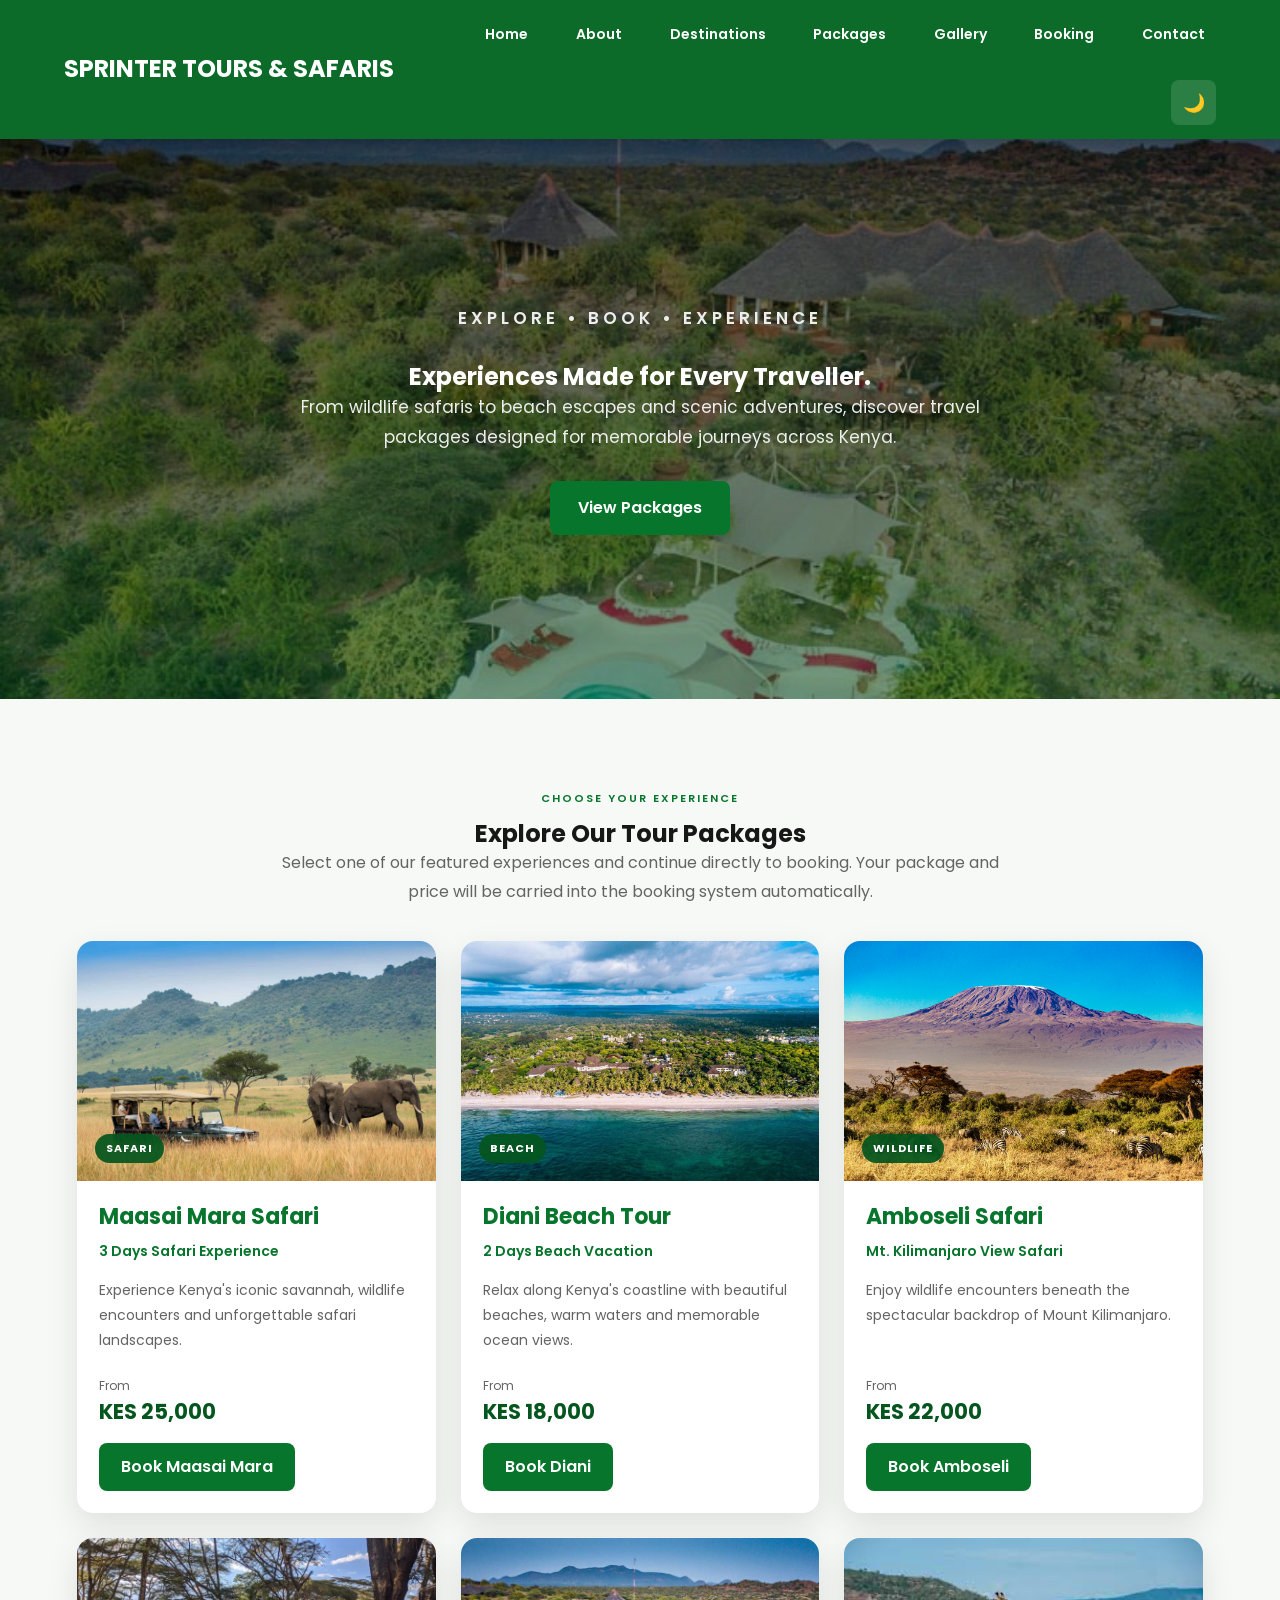
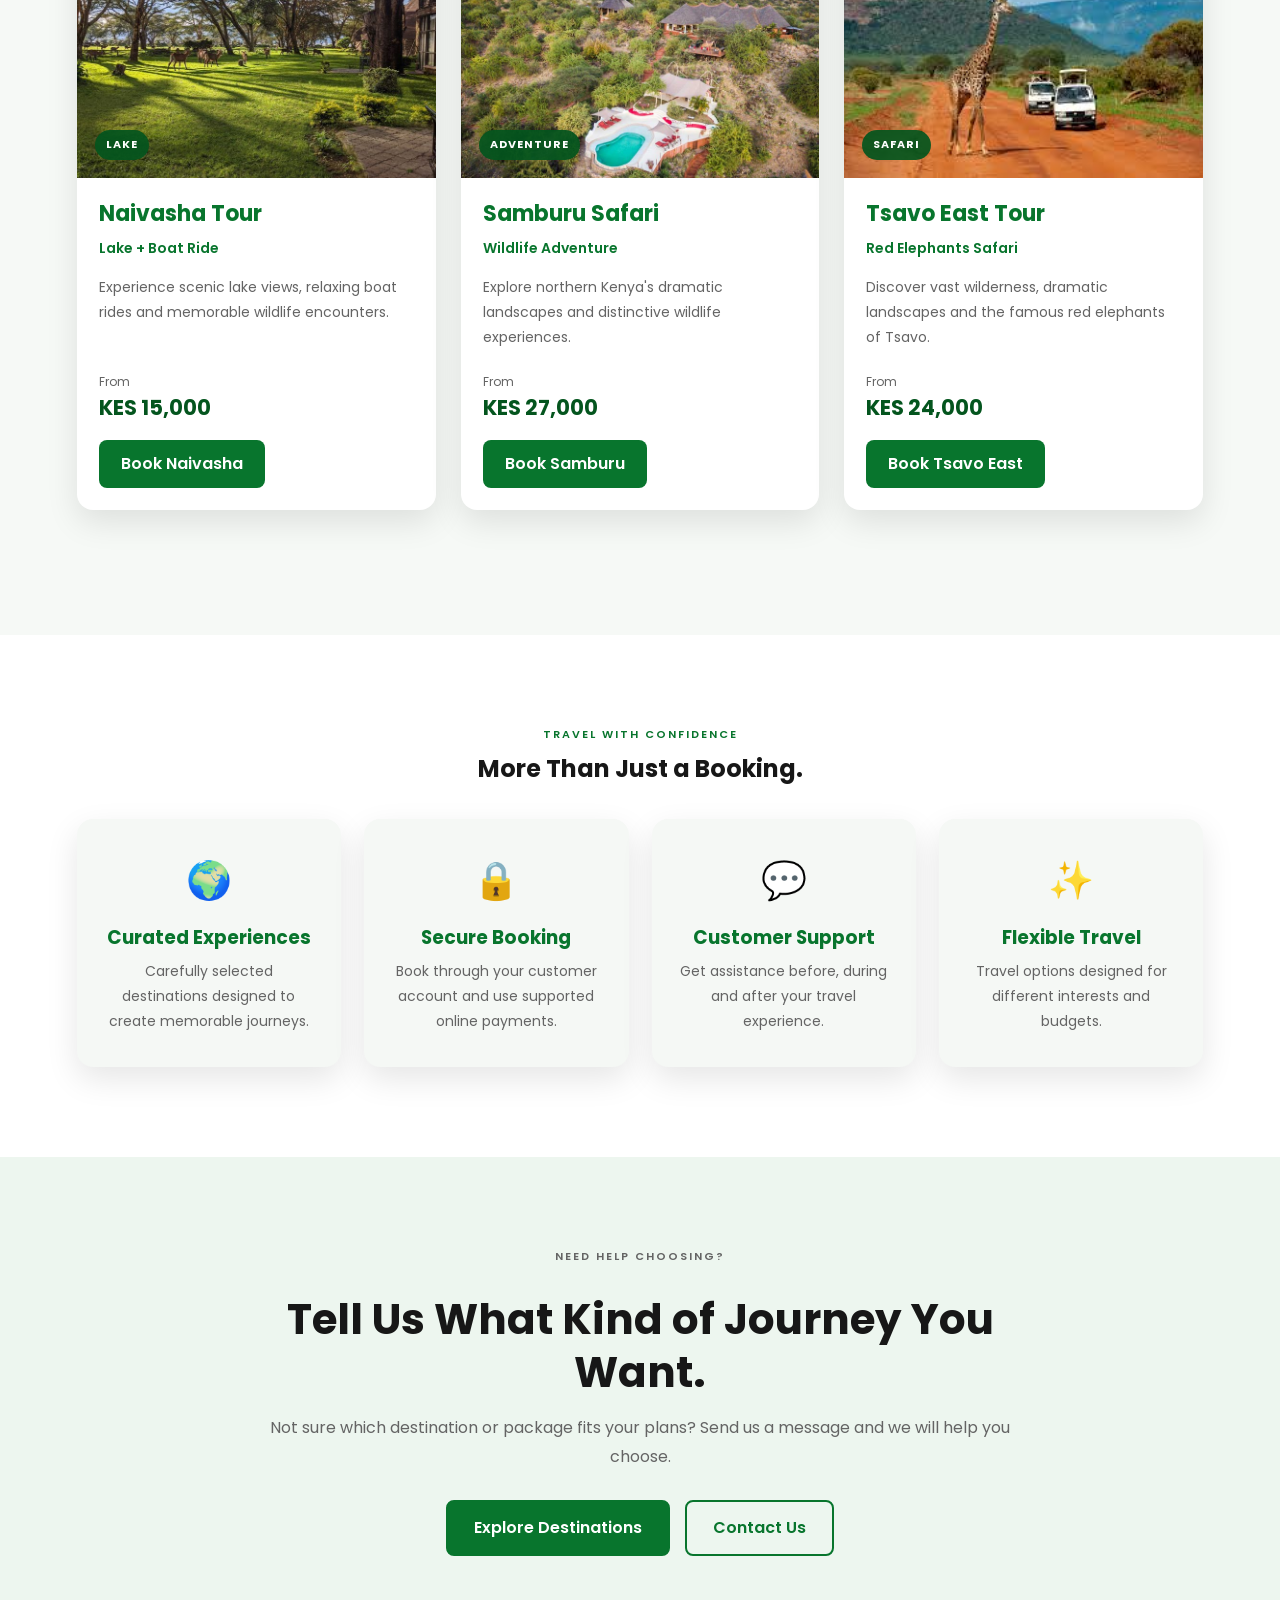
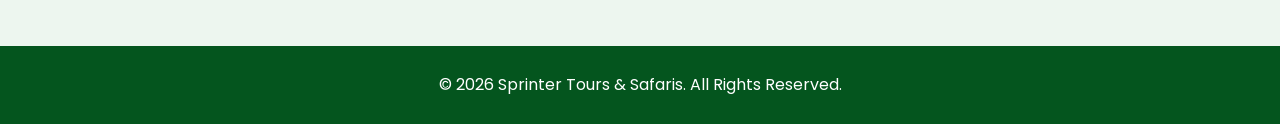
<file: packages.html>
<!DOCTYPE html>
<html lang="en">

<head>

    <meta charset="UTF-8">

    <meta
        name="viewport"
        content="width=device-width, initial-scale=1.0"
    >

    <meta
        name="description"
        content="Explore safari, beach and adventure packages from Sprinter Tours & Safaris."
    >

    <title>
        Tour Packages | Sprinter Tours & Safaris
    </title>

    <link
        rel="preconnect"
        href="https://fonts.googleapis.com"
    >

    <link
        rel="preconnect"
        href="https://fonts.gstatic.com"
        crossorigin
    >

    <link
        href="https://fonts.googleapis.com/css2?family=Poppins:wght@300;400;500;600;700&display=swap"
        rel="stylesheet"
    >

    <link
        rel="stylesheet"
        href="style.css"
    >

</head>


<body>


<!-- =====================================================
     LOADER
===================================================== -->

<div
    id="loader"
    aria-hidden="true"
>

    <div class="loader-content">

        <img
            src="images/Wildlife Sprinter Tours & Safaris.png"
            class="loader-logo"
            alt="Sprinter Tours & Safaris Logo"
        >

        <h2>
            SPRINTER TOURS & SAFARIS
        </h2>

        <div class="spinner"></div>

        <p>
            Preparing your next adventure...
        </p>

    </div>

</div>



<!-- =====================================================
     RESPONSIVE NAVIGATION
===================================================== -->

<header id="navbar">

    <a
        href="index.html"
        class="site-brand"
        aria-label="Sprinter Tours and Safaris home"
    >
        <span>
            SPRINTER TOURS & SAFARIS
        </span>
    </a>


    <button
        id="menuToggle"
        class="menu-toggle"
        type="button"
        aria-label="Open navigation menu"
        aria-expanded="false"
        aria-controls="mainNav"
    >
        <span></span>
        <span></span>
        <span></span>
    </button>


    <nav
        id="mainNav"
        class="main-nav"
    >

        <a href="index.html">
            Home
        </a>

        <a href="about.html">
            About
        </a>

        <a href="destinations.html">
            Destinations
        </a>

        <a
            href="packages.html"
            class="active"
        >
            Packages
        </a>

        <a href="gallery.html">
            Gallery
        </a>

        <a href="booking.php">
            Booking
        </a>

        <a href="contact.php">
            Contact
        </a>

        <button
            id="darkToggle"
            class="theme-toggle"
            type="button"
            aria-label="Toggle dark mode"
        >
            🌙
        </button>

    </nav>

</header>



<!-- =====================================================
     PACKAGES HERO
===================================================== -->

<section class="packages-hero">

    <div class="packages-hero-content">

        <p class="packages-kicker">
            EXPLORE • BOOK • EXPERIENCE
        </p>

        <h1>
            Experiences Made for Every Traveller.
        </h1>

        <p>
            From wildlife safaris to beach escapes
            and scenic adventures, discover travel
            packages designed for memorable journeys
            across Kenya.
        </p>

        <a
            href="#tour-packages"
            class="hero-button"
        >
            View Packages
        </a>

    </div>

</section>



<!-- =====================================================
     PACKAGE SECTION
===================================================== -->

<section
    class="packages"
    id="tour-packages"
>

    <div class="section-heading">

        <p class="section-label">
            CHOOSE YOUR EXPERIENCE
        </p>

        <h2>
            Explore Our Tour Packages
        </h2>

        <p class="section-intro">
            Select one of our featured experiences
            and continue directly to booking.
            Your package and price will be carried
            into the booking system automatically.
        </p>

    </div>


    <div class="package-container">


        <!-- =================================================
             MAASAI MARA
        ================================================== -->

        <article class="package-card">

            <div class="package-image">

                <img
                    src="images/maasai mara.jpg"
                    alt="Maasai Mara Safari"
                    loading="lazy"
                >

                <span class="package-badge">
                    SAFARI
                </span>

            </div>


            <div class="package-content">

                <h3>
                    Maasai Mara Safari
                </h3>

                <p class="package-duration">
                    3 Days Safari Experience
                </p>

                <p class="package-description">
                    Experience Kenya's iconic savannah,
                    wildlife encounters and unforgettable
                    safari landscapes.
                </p>

                <div class="package-price">

                    <span>
                        From
                    </span>

                    <strong>
                        KES 25,000
                    </strong>

                </div>

                <a
                    href="booking.php?package=maasai-mara"
                    class="book-btn"
                >
                    Book Maasai Mara
                </a>

            </div>

        </article>



        <!-- =================================================
             DIANI
        ================================================== -->

        <article class="package-card">

            <div class="package-image">

                <img
                    src="images/diani.jpg"
                    alt="Diani Beach Tour"
                    loading="lazy"
                >

                <span class="package-badge">
                    BEACH
                </span>

            </div>


            <div class="package-content">

                <h3>
                    Diani Beach Tour
                </h3>

                <p class="package-duration">
                    2 Days Beach Vacation
                </p>

                <p class="package-description">
                    Relax along Kenya's coastline
                    with beautiful beaches, warm
                    waters and memorable ocean views.
                </p>

                <div class="package-price">

                    <span>
                        From
                    </span>

                    <strong>
                        KES 18,000
                    </strong>

                </div>

                <a
                    href="booking.php?package=diani-beach"
                    class="book-btn"
                >
                    Book Diani
                </a>

            </div>

        </article>



        <!-- =================================================
             AMBOSELI
        ================================================== -->

        <article class="package-card">

            <div class="package-image">

                <img
                    src="images/amboseli-national-park.jpg"
                    alt="Amboseli Safari"
                    loading="lazy"
                >

                <span class="package-badge">
                    WILDLIFE
                </span>

            </div>


            <div class="package-content">

                <h3>
                    Amboseli Safari
                </h3>

                <p class="package-duration">
                    Mt. Kilimanjaro View Safari
                </p>

                <p class="package-description">
                    Enjoy wildlife encounters
                    beneath the spectacular backdrop
                    of Mount Kilimanjaro.
                </p>

                <div class="package-price">

                    <span>
                        From
                    </span>

                    <strong>
                        KES 22,000
                    </strong>

                </div>

                <a
                    href="booking.php?package=amboseli"
                    class="book-btn"
                >
                    Book Amboseli
                </a>

            </div>

        </article>



        <!-- =================================================
             NAIVASHA
        ================================================== -->

        <article class="package-card">

            <div class="package-image">

                <img
                    src="images/naivasha-waterbuck-750x563.jpg"
                    alt="Naivasha Tour"
                    loading="lazy"
                >

                <span class="package-badge">
                    LAKE
                </span>

            </div>


            <div class="package-content">

                <h3>
                    Naivasha Tour
                </h3>

                <p class="package-duration">
                    Lake + Boat Ride
                </p>

                <p class="package-description">
                    Experience scenic lake views,
                    relaxing boat rides and memorable
                    wildlife encounters.
                </p>

                <div class="package-price">

                    <span>
                        From
                    </span>

                    <strong>
                        KES 15,000
                    </strong>

                </div>

                <a
                    href="booking.php?package=naivasha"
                    class="book-btn"
                >
                    Book Naivasha
                </a>

            </div>

        </article>



        <!-- =================================================
             SAMBURU
        ================================================== -->

        <article class="package-card">

            <div class="package-image">

                <img
                    src="images/samburu.jpg"
                    alt="Samburu Safari"
                    loading="lazy"
                >

                <span class="package-badge">
                    ADVENTURE
                </span>

            </div>


            <div class="package-content">

                <h3>
                    Samburu Safari
                </h3>

                <p class="package-duration">
                    Wildlife Adventure
                </p>

                <p class="package-description">
                    Explore northern Kenya's
                    dramatic landscapes and
                    distinctive wildlife experiences.
                </p>

                <div class="package-price">

                    <span>
                        From
                    </span>

                    <strong>
                        KES 27,000
                    </strong>

                </div>

                <a
                    href="booking.php?package=samburu"
                    class="book-btn"
                >
                    Book Samburu
                </a>

            </div>

        </article>



        <!-- =================================================
             TSAVO
        ================================================== -->

        <article class="package-card">

            <div class="package-image">

                <img
                    src="images/TSAVO.jpg"
                    alt="Tsavo East Safari"
                    loading="lazy"
                >

                <span class="package-badge">
                    SAFARI
                </span>

            </div>


            <div class="package-content">

                <h3>
                    Tsavo East Tour
                </h3>

                <p class="package-duration">
                    Red Elephants Safari
                </p>

                <p class="package-description">
                    Discover vast wilderness,
                    dramatic landscapes and the
                    famous red elephants of Tsavo.
                </p>

                <div class="package-price">

                    <span>
                        From
                    </span>

                    <strong>
                        KES 24,000
                    </strong>

                </div>

                <a
                    href="booking.php?package=tsavo-east"
                    class="book-btn"
                >
                    Book Tsavo East
                </a>

            </div>

        </article>


    </div>

</section>



<!-- =====================================================
     WHY BOOK WITH US
===================================================== -->

<section class="package-benefits">

    <div class="section-heading">

        <p class="section-label">
            TRAVEL WITH CONFIDENCE
        </p>

        <h2>
            More Than Just a Booking.
        </h2>

    </div>


    <div class="package-benefits-grid">


        <article class="package-benefit">

            <span>
                🌍
            </span>

            <h3>
                Curated Experiences
            </h3>

            <p>
                Carefully selected destinations
                designed to create memorable journeys.
            </p>

        </article>



        <article class="package-benefit">

            <span>
                🔒
            </span>

            <h3>
                Secure Booking
            </h3>

            <p>
                Book through your customer account
                and use supported online payments.
            </p>

        </article>



        <article class="package-benefit">

            <span>
                💬
            </span>

            <h3>
                Customer Support
            </h3>

            <p>
                Get assistance before, during
                and after your travel experience.
            </p>

        </article>



        <article class="package-benefit">

            <span>
                ✨
            </span>

            <h3>
                Flexible Travel
            </h3>

            <p>
                Travel options designed for
                different interests and budgets.
            </p>

        </article>


    </div>

</section>



<!-- =====================================================
     CTA
===================================================== -->

<section class="packages-cta">

    <div class="packages-cta-content">

        <p class="section-label">
            NEED HELP CHOOSING?
        </p>

        <h2>
            Tell Us What Kind of Journey You Want.
        </h2>

        <p>
            Not sure which destination or package
            fits your plans? Send us a message and
            we will help you choose.
        </p>


        <div class="packages-cta-buttons">

            <a
                href="destinations.html"
                class="about-primary-btn"
            >
                Explore Destinations
            </a>

            <a
                href="contact.php"
                class="about-secondary-btn"
            >
                Contact Us
            </a>

        </div>

    </div>

</section>



<!-- =====================================================
     FOOTER
===================================================== -->

<footer>

    <p>
        © 2026 Sprinter Tours & Safaris.
        All Rights Reserved.
    </p>

</footer>



<!-- =====================================================
     BACK TO TOP
===================================================== -->

<button
    id="topBtn"
    type="button"
    aria-label="Back to top"
>
    ↑
</button>



<!-- =====================================================
     MAIN SCRIPT
===================================================== -->

<script src="script.js"></script>



<!-- =====================================================
     MOBILE NAVIGATION SCRIPT
===================================================== -->

<script>

document.addEventListener(
    "DOMContentLoaded",
    function () {

        const menuToggle =
            document.getElementById(
                "menuToggle"
            );

        const mainNav =
            document.getElementById(
                "mainNav"
            );


        if (
            !menuToggle ||
            !mainNav
        ) {
            return;
        }


        menuToggle.addEventListener(
            "click",
            function () {

                const open =
                    mainNav.classList.toggle(
                        "nav-open"
                    );

                menuToggle.classList.toggle(
                    "menu-open",
                    open
                );

                menuToggle.setAttribute(
                    "aria-expanded",
                    open
                        ? "true"
                        : "false"
                );

                document.body.classList.toggle(
                    "mobile-menu-open",
                    open
                );

            }
        );


        mainNav
            .querySelectorAll("a")
            .forEach(
                function (link) {

                    link.addEventListener(
                        "click",
                        function () {

                            mainNav.classList.remove(
                                "nav-open"
                            );

                            menuToggle.classList.remove(
                                "menu-open"
                            );

                            menuToggle.setAttribute(
                                "aria-expanded",
                                "false"
                            );

                            document.body.classList.remove(
                                "mobile-menu-open"
                            );

                        }
                    );

                }
            );


        window.addEventListener(
            "resize",
            function () {

                if (
                    window.innerWidth > 900
                ) {

                    mainNav.classList.remove(
                        "nav-open"
                    );

                    menuToggle.classList.remove(
                        "menu-open"
                    );

                    menuToggle.setAttribute(
                        "aria-expanded",
                        "false"
                    );

                    document.body.classList.remove(
                        "mobile-menu-open"
                    );

                }

            }
        );

    }
);

</script>


</body>

</html>
</file>
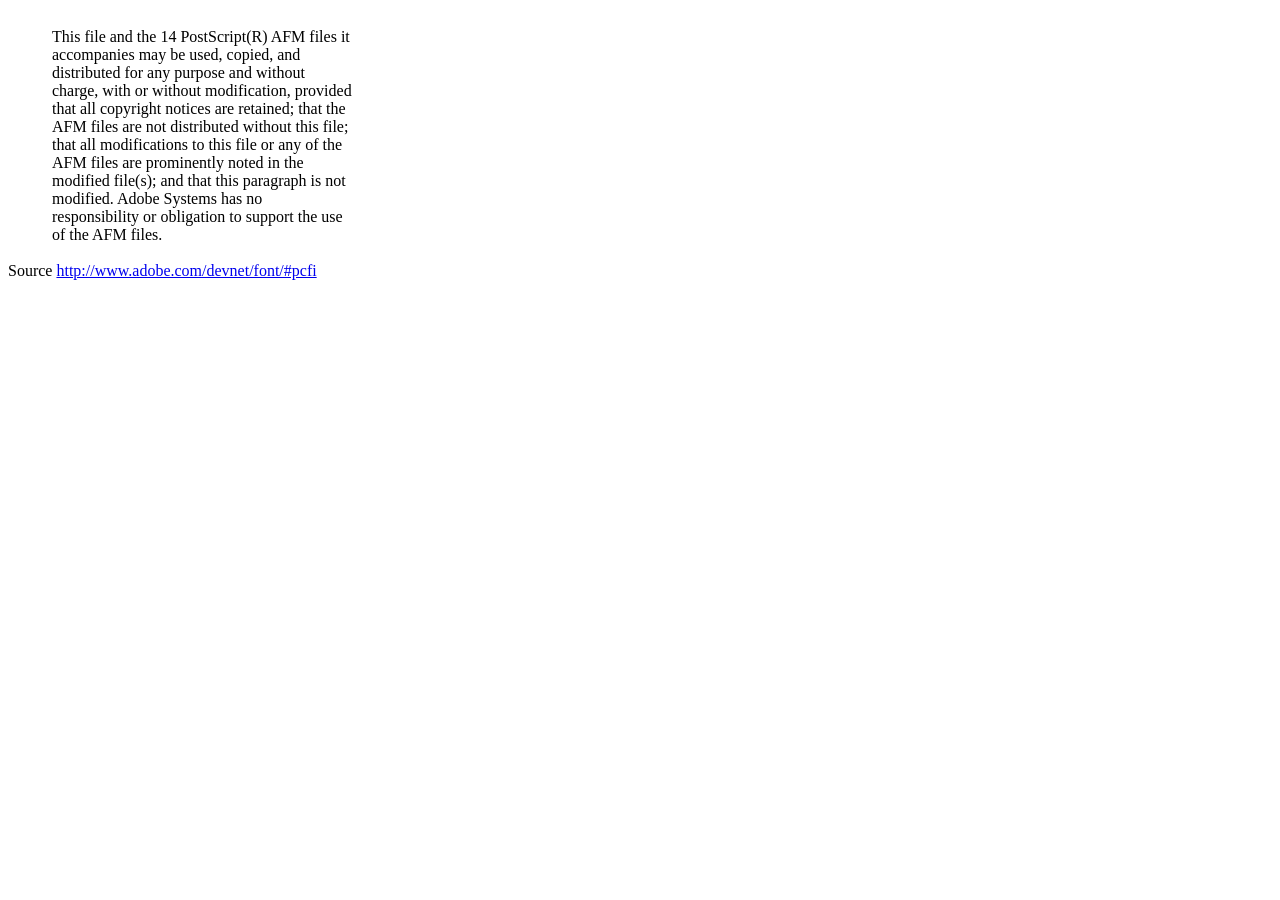
<file: dompdf/vendor/dompdf/dompdf/lib/fonts/mustRead.html>
<html>
	<head>
		<meta http-equiv="content-type" content="text/html;charset=iso-8859-1">
		<meta name="generator" content="Adobe GoLive 4">
		<title>Core 14 AFM Files - ReadMe</title>
	</head>
	<body bgcolor="white">
		<font color="white">or</font>
		<table border="0" cellpadding="0" cellspacing="2">
			<tr>
				<td width="40"></td>
				<td width="300">This file and the 14 PostScript(R) AFM files it accompanies may be used, copied, and distributed for any purpose and without charge, with or without modification, provided that all copyright notices are retained; that the AFM files are not distributed without this file; that all modifications to this file or any of the AFM files are prominently noted in the modified file(s); and that this paragraph is not modified. Adobe Systems has no responsibility or obligation to support the use of the AFM files. <font color="white">Col</font></td>
			</tr>
		</table>
		<p>Source <a href="http://www.adobe.com/devnet/font/#pcfi">http://www.adobe.com/devnet/font/#pcfi</a></p>
</body>
</html>
</file>
<file: style.css>
/* =========================================================
   SPRINTER TOURS & SAFARIS
   MAIN WEBSITE STYLESHEET
========================================================= */


/* =========================================================
   1. RESET
========================================================= */

* {
    margin: 0;
    padding: 0;
    box-sizing: border-box;
}


html {
    scroll-behavior: smooth;
}


body {

    font-family:
        "Poppins",
        sans-serif;

    background: #ffffff;

    color: #171717;

    line-height: 1.6;

    overflow-x: hidden;

    transition:
        background 0.3s ease,
        color 0.3s ease;

}


img {

    display: block;

    max-width: 100%;

}


a {
    color: inherit;
}


button,
input,
select,
textarea {

    font-family: inherit;

}


section {
    width: 100%;
}


h1,
h2,
h3,
h4 {
    line-height: 1.25;
}


p {
    line-height: 1.8;
}


/* =========================================================
   2. VARIABLES
========================================================= */

:root {

    --green: #08752d;

    --green-dark: #04551e;

    --green-deep: #043b18;

    --green-light: #e8f5eb;

    --white: #ffffff;

    --black: #111111;

    --text: #171717;

    --muted: #646464;

    --light-bg: #f5f8f5;

    --card-bg: #ffffff;

    --border: #dddddd;

    --radius: 16px;

    --shadow:
        0 12px 32px
        rgba(0,0,0,0.10);

}


/* =========================================================
   3. NAVIGATION
========================================================= */

header {

    width: 100%;

    min-height: 82px;

    padding: 0 5%;

    display: flex;

    justify-content:
        space-between;

    align-items: center;

    gap: 30px;

    position: sticky;

    top: 0;

    z-index: 1000;

    background:
        rgba(
            5,
            103,
            34,
            0.97
        );

    color: white;

    box-shadow:
        0 3px 15px
        rgba(0,0,0,0.16);

    transition:
        all 0.3s ease;

}


header h1 {

    color: white;

    font-size:
        clamp(
            19px,
            2vw,
            27px
        );

    font-weight: 700;

    white-space: nowrap;

}


nav {

    display: flex;

    justify-content:
        flex-end;

    align-items: center;

    flex-wrap: wrap;

    gap: 8px;

}


nav a {

    padding: 9px 11px;

    color: white;

    text-decoration: none;

    font-size: 14px;

    font-weight: 600;

    border-radius: 7px;

    transition: 0.25s;

}


nav a:hover {

    background:
        rgba(
            255,
            255,
            255,
            0.14
        );

}


#darkToggle {

    width: 45px;

    height: 45px;

    border: none;

    border-radius: 8px;

    background:
        rgba(
            255,
            255,
            255,
            0.13
        );

    color: white;

    font-size: 18px;

    cursor: pointer;

}


#darkToggle:hover {

    background:
        rgba(
            255,
            255,
            255,
            0.22
        );

}


.navbar-scrolled {

    min-height: 68px;

    background:
        rgba(
            3,
            73,
            25,
            0.98
        );

}


/* =========================================================
   4. FAST LOADER
========================================================= */

#loader {

    position: fixed;

    inset: 0;

    z-index: 99999;

    display: flex;

    justify-content: center;

    align-items: center;

    background:
        linear-gradient(
            135deg,
            #043b18,
            #08752d
        );

    color: white;

    opacity: 1;

    visibility: visible;

    transition:
        opacity 0.4s ease,
        visibility 0.4s ease;

}


#loader.loader-hidden {

    opacity: 0;

    visibility: hidden;

    pointer-events: none;

}


.loader-content {

    text-align: center;

    padding: 30px;

}


.loader-logo {

    width: 110px;

    max-height: 110px;

    object-fit: contain;

    margin:
        0 auto 18px;

}


.loader-content h2 {

    margin-bottom: 10px;

    color: white;

    font-size: 24px;

}


.loader-content p {

    color: #e5f7e9;

}


.spinner {

    width: 45px;

    height: 45px;

    margin: 18px auto;

    border:
        5px solid
        rgba(
            255,
            255,
            255,
            0.35
        );

    border-top-color: white;

    border-radius: 50%;

    animation:
        loaderSpin
        0.8s
        linear
        infinite;

}


@keyframes loaderSpin {

    to {
        transform:
            rotate(360deg);
    }

}


/* =========================================================
   5. HERO
========================================================= */

.hero-slider {

    position: relative;

    width: 100%;

    height:
        calc(
            100vh - 82px
        );

    min-height: 610px;

    overflow: hidden;

}


.slide {

    position: absolute;

    inset: 0;

    background-size: cover;

    background-position: center;

    opacity: 0;

    transition:
        opacity 1s ease;

}


.slide.active {
    opacity: 1;
}


.slide::before {

    content: "";

    position: absolute;

    inset: 0;

    background:
        linear-gradient(
            rgba(0,0,0,0.48),
            rgba(0,60,20,0.50)
        );

}


.hero-text {

    position: absolute;

    top: 50%;

    left: 50%;

    transform:
        translate(-50%, -50%);

    z-index: 2;

    width: min(
        900px,
        90%
    );

    text-align: center;

    color: white;

}


.hero-text h2 {

    margin-bottom: 18px;

    color: white;

    font-size:
        clamp(
            43px,
            7vw,
            76px
        );

}


.hero-text p {

    max-width: 700px;

    margin:
        0 auto 30px;

    color: #f3f3f3;

    font-size:
        clamp(
            16px,
            2vw,
            20px
        );

}


.hero-button {

    display: inline-block;

    padding:
        14px 28px;

    border-radius: 8px;

    background:
        var(--green);

    color: white;

    text-decoration: none;

    font-weight: 600;

    transition: 0.3s;

}


.hero-button:hover {

    background:
        var(--green-dark);

    transform:
        translateY(-3px);

}


/* =========================================================
   6. COMMON SECTIONS
========================================================= */

.home-destinations,
.home-packages,
.why-us,
.faq,
.home-contact,
.destinations,
.packages,
.gallery,
.about,
.about-values,
.about-services,
.about-cta {

    padding:
        90px 6%;

}


.home-destinations,
.destinations,
.about,
.about-values,
.why-us,
.about-cta {

    background: white;

}


.home-packages,
.faq,
.home-contact,
.packages,
.gallery,
.about-services {

    background:
        var(--light-bg);

}


.home-destinations > h2,
.home-packages > h2,
.why-us > h2,
.faq > h2,
.home-contact > h2,
.destinations > h2,
.packages > h2,
.gallery > h2,
.about > h2,
.about-values > h2,
.about-services > h2,
.about-cta > h2 {

    margin-bottom: 12px;

    text-align: center;

    color:
        var(--text);

    font-size:
        clamp(
            30px,
            4vw,
            42px
        );

}


.section-intro {

    max-width: 760px;

    margin:
        0 auto 35px;

    text-align: center;

    color:
        var(--muted);

}


/* =========================================================
   7. SEARCH
========================================================= */

.search-box {

    display: block;

    width: min(
        420px,
        100%
    );

    margin:
        25px auto 35px;

    padding:
        13px 16px;

    border:
        1px solid #cccccc;

    border-radius: 9px;

    background: white;

    color: #222;

    font-size: 15px;

    outline: none;

}


.search-box:focus {

    border-color:
        var(--green);

    box-shadow:
        0 0 0 3px
        rgba(
            8,
            117,
            45,
            0.13
        );

}


/* =========================================================
   8. HOME DESTINATION CARDS
========================================================= */

.home-cards {

    width: 100%;

    max-width: 1200px;

    margin: auto;

    display: grid;

    grid-template-columns:
        repeat(
            4,
            minmax(0, 1fr)
        );

    gap: 24px;

}


.home-card {

    overflow: hidden;

    border-radius:
        var(--radius);

    background:
        var(--card-bg);

    box-shadow:
        var(--shadow);

    transition: 0.3s;

}


.home-card:hover {

    transform:
        translateY(-8px);

}


.home-card img {

    width: 100%;

    height: 220px;

    object-fit: cover;

}


.home-card h3 {

    margin:
        20px 20px 7px;

    color:
        var(--green);

}


.home-card p {

    margin:
        0 20px 24px;

    color:
        var(--muted);

}


/* =========================================================
   9. SECTION BUTTON
========================================================= */

.section-link {

    display: table;

    margin:
        35px auto 0;

    padding:
        12px 23px;

    border:
        2px solid
        var(--green);

    border-radius: 8px;

    color:
        var(--green);

    text-decoration: none;

    font-weight: 600;

}


.section-link:hover {

    background:
        var(--green);

    color: white;

}


/* =========================================================
   10. PARALLAX
========================================================= */

.parallax {

    min-height: 430px;

    padding:
        70px 20px;

    display: flex;

    justify-content: center;

    align-items: center;

    text-align: center;

    color: white;

    background:

        linear-gradient(
            rgba(0,0,0,0.55),
            rgba(0,0,0,0.55)
        ),

        url("images/mombasa.jpg")
        center / cover no-repeat;

    background-attachment: fixed;

}


.parallax-text h2 {

    margin-bottom: 15px;

    color: white;

    font-size:
        clamp(
            35px,
            5vw,
            52px
        );

}


.parallax-text p {
    color: #eeeeee;
}


/* =========================================================
   11. PACKAGE CARDS
========================================================= */

.home-packages-container {

    max-width: 1200px;

    margin:
        35px auto 0;

    display: grid;

    grid-template-columns:
        repeat(
            3,
            minmax(0,1fr)
        );

    gap: 26px;

}


.home-package,
.package-card {

    overflow: hidden;

    border-radius:
        var(--radius);

    background: white;

    box-shadow:
        var(--shadow);

    text-align: center;

    transition: 0.3s;

}


.home-package:hover,
.package-card:hover {

    transform:
        translateY(-8px);

}


.home-package img,
.package-card img {

    width: 100%;

    height: 220px;

    object-fit: cover;

}


.home-package h3,
.package-card h3 {

    margin:
        20px 15px 7px;

    color:
        var(--green);

}


.home-package p,
.package-card p {

    margin:
        0 15px 7px;

    color:
        var(--muted);

}


.home-package h4,
.package-card h4 {

    margin:
        10px 15px;

    color:
        var(--green-dark);

}


.book-btn {

    display: inline-block;

    margin:
        10px auto 24px;

    padding:
        11px 22px;

    border-radius: 8px;

    background:
        var(--green);

    color: white;

    text-decoration: none;

    font-weight: 600;

}


.book-btn:hover {

    background:
        var(--green-dark);

}


/* =========================================================
   12. FAQ
========================================================= */

.faq-container {

    max-width: 850px;

    margin:
        35px auto 0;

}


.faq-item {

    margin-bottom: 13px;

}


.faq-question {

    width: 100%;

    padding:
        17px 20px;

    border: none;

    border-radius: 9px;

    background:
        var(--green);

    color: white;

    text-align: left;

    font-size: 15px;

    font-weight: 600;

    cursor: pointer;

}


.faq-question:hover {

    background:
        var(--green-dark);

}


.faq-answer {

    max-height: 0;

    overflow: hidden;

    padding:
        0 20px;

    margin-top: 4px;

    border-radius: 8px;

    background: white;

    opacity: 0;

    transition:
        max-height 0.35s ease,
        opacity 0.3s ease,
        padding 0.35s ease;

}


.faq-answer.faq-open {

    max-height: 300px;

    padding:
        18px 20px;

    opacity: 1;

}


.faq-answer p {

    color:
        var(--muted);

}


/* =========================================================
   13. WHY US
========================================================= */

.why-container {

    max-width: 1200px;

    margin:
        35px auto 0;

    display: grid;

    grid-template-columns:
        repeat(
            4,
            minmax(0,1fr)
        );

    gap: 23px;

}


.why-box {

    min-height: 220px;

    padding:
        30px 24px;

    border-radius:
        var(--radius);

    background:
        var(--light-bg);

    box-shadow:
        var(--shadow);

}


.why-box h3 {

    margin-bottom: 12px;

    color:
        var(--green);

}


.why-box p {

    color:
        var(--muted);

}


/* =========================================================
   14. CONTACT CTA
========================================================= */

.home-contact {

    text-align: center;

}


.home-contact p {

    max-width: 700px;

    margin:
        10px auto 25px;

    color:
        var(--muted);

}


.contact-btn {

    display: inline-block;

    padding:
        13px 26px;

    border-radius: 8px;

    background:
        var(--green);

    color: white;

    text-decoration: none;

    font-weight: 600;

}


/* =========================================================
   15. DESTINATIONS PAGE
========================================================= */

.destinations .cards {

    max-width: 1150px;

    margin:
        35px auto;

    display: grid;

    grid-template-columns:
        repeat(
            3,
            minmax(0,1fr)
        );

    gap: 27px;

}


.destinations .card {

    overflow: hidden;

    border-radius:
        var(--radius);

    background: white;

    box-shadow:
        var(--shadow);

    text-align: center;

}


.destinations .card img {

    width: 100%;

    height: 240px;

    object-fit: cover;

}


.destinations .card h3 {

    margin:
        20px 20px 8px;

    color:
        var(--green);

}


.destinations .card p {

    margin:
        0 20px 25px;

    color:
        var(--muted);

}


/* =========================================================
   16. PACKAGES PAGE
========================================================= */

.package-container {

    max-width: 1200px;

    margin:
        35px auto;

    display: grid;

    grid-template-columns:
        repeat(
            4,
            minmax(0,1fr)
        );

    gap: 25px;

}


/* =========================================================
   17. GALLERY
========================================================= */

.gallery-grid {

    max-width: 1250px;

    margin:
        35px auto 0;

    display: grid;

    grid-template-columns:
        repeat(
            4,
            minmax(0,1fr)
        );

    gap: 18px;

}


.gallery-grid img {

    width: 100%;

    height: 230px;

    object-fit: cover;

    border-radius: 12px;

    box-shadow:
        var(--shadow);

}


/* =========================================================
   18. ABOUT HERO
========================================================= */

.about-hero {

    min-height: 650px;

    padding:
        80px 7%;

    display: flex;

    justify-content: center;

    align-items: center;

    text-align: center;

    color: white;

    background:

        linear-gradient(
            rgba(0,0,0,0.52),
            rgba(0,65,22,0.48)
        ),

        url(
            "https://images.unsplash.com/photo-1516426122078-c23e76319801"
        )

        center / cover no-repeat;

}


.about-hero-content {

    max-width: 900px;

}


.about-kicker {

    margin-bottom: 15px;

    color: white;

    letter-spacing: 4px;

}


.about-hero h2 {

    margin-bottom: 20px;

    color: white;

    font-size:
        clamp(
            45px,
            7vw,
            74px
        );

}


.about-slogan {

    margin-bottom: 30px;

    color: #eeeeee;

}


/* =========================================================
   19. ABOUT CONTENT
========================================================= */

.about {

    text-align: center;

}


.section-label {

    margin-bottom: 10px;

    color:
        var(--green);

    font-size: 12px;

    font-weight: 700;

    letter-spacing: 3px;

}


.about-intro {

    max-width: 850px;

    margin:
        0 auto 18px;

    color:
        var(--muted);

}


.brand-statement {

    padding:
        95px 7%;

    text-align: center;

    color: white;

    background:
        linear-gradient(
            135deg,
            #043b18,
            #0b7a32
        );

}


.brand-statement h2 {

    margin:
        15px 0;

    color: white;

}


.brand-statement p {
    color: #eeeeee;
}


.about-container,
.service-grid {

    max-width: 1150px;

    margin:
        35px auto 0;

    display: grid;

    grid-template-columns:
        repeat(
            3,
            minmax(0,1fr)
        );

    gap: 25px;

}


.about-box,
.service-box {

    padding:
        35px 27px;

    border-radius:
        var(--radius);

    background:
        var(--light-bg);

    box-shadow:
        var(--shadow);

}


.about-box h3,
.service-box h3 {

    margin-bottom: 12px;

    color:
        var(--green);

}


.about-box p,
.service-box p {

    color:
        var(--muted);

}


.about-icon,
.service-icon {

    display: block;

    margin-bottom: 15px;

    font-size: 38px;

}


/* =========================================================
   20. BOOKING / LOGIN / SIGNUP
========================================================= */

.booking-payment {

    width: min(
        540px,
        calc(100% - 30px)
    );

    margin:
        60px auto;

    padding: 38px;

    border-radius:
        var(--radius);

    background: white;

    color:
        var(--text);

    box-shadow:
        var(--shadow);

    text-align: center;

}


.booking-payment h2 {

    margin-bottom: 20px;

    color:
        var(--green);

}


.booking-payment label {

    display: block;

    width: 90%;

    margin:
        15px auto 5px;

    text-align: left;

    font-weight: 600;

}


.booking-payment input,
.booking-payment select,
.booking-payment textarea {

    display: block;

    width: 90%;

    margin:
        8px auto 15px;

    padding:
        13px 14px;

    border:
        1px solid #cccccc;

    border-radius: 8px;

    background: white;

    color: #222;

}


.booking-payment button {

    width: 90%;

    margin:
        20px auto 10px;

    padding: 13px;

    border: none;

    border-radius: 8px;

    background:
        var(--green);

    color: white;

    font-weight: 600;

    cursor: pointer;

}


/* =========================================================
   21. FOOTER
========================================================= */

footer {

    padding:
        25px 20px;

    background:
        var(--green-dark);

    color: white;

    text-align: center;

}


footer p {
    color: white;
}


/* =========================================================
   22. BACK TO TOP
========================================================= */

#topBtn {

    position: fixed;

    right: 22px;

    bottom: 22px;

    z-index: 900;

    width: 46px;

    height: 46px;

    border: none;

    border-radius: 50%;

    background:
        var(--green);

    color: white;

    font-size: 20px;

    cursor: pointer;

    opacity: 0;

    visibility: hidden;

    transform:
        translateY(15px);

    transition: 0.3s;

}


#topBtn.top-visible {

    opacity: 1;

    visibility: visible;

    transform:
        translateY(0);

}


/* =========================================================
   23. SCROLL REVEAL
========================================================= */

.hidden {

    opacity: 0;

    transform:
        translateY(30px);

    transition:
        opacity 0.7s ease,
        transform 0.7s ease;

}


.show {

    opacity: 1;

    transform:
        translateY(0);

}


/* =========================================================
   24. DARK MODE
========================================================= */

body.dark-mode {

    background:
        #071b0d;

    color:
        #f2f2f2;

}


body.dark-mode header {

    background:
        #031e0b;

}


body.dark-mode
.home-destinations,

body.dark-mode
.destinations,

body.dark-mode
.about,

body.dark-mode
.about-values,

body.dark-mode
.why-us,

body.dark-mode
.about-cta {

    background:
        #092412;

}


body.dark-mode
.home-packages,

body.dark-mode
.faq,

body.dark-mode
.home-contact,

body.dark-mode
.packages,

body.dark-mode
.gallery,

body.dark-mode
.about-services {

    background:
        #061b0d;

}


body.dark-mode
.home-destinations > h2,

body.dark-mode
.home-packages > h2,

body.dark-mode
.why-us > h2,

body.dark-mode
.faq > h2,

body.dark-mode
.home-contact > h2,

body.dark-mode
.destinations > h2,

body.dark-mode
.packages > h2,

body.dark-mode
.gallery > h2,

body.dark-mode
.about > h2,

body.dark-mode
.about-values > h2,

body.dark-mode
.about-services > h2,

body.dark-mode
.about-cta > h2 {

    color: white;

}


body.dark-mode
.section-intro,

body.dark-mode
.about-intro,

body.dark-mode
.home-contact p {

    color: #d5d5d5;

}


body.dark-mode
.home-card,

body.dark-mode
.home-package,

body.dark-mode
.package-card,

body.dark-mode
.destinations .card,

body.dark-mode
.about-box,

body.dark-mode
.service-box,

body.dark-mode
.why-box {

    background:
        #10351c;

    color: white;

}


body.dark-mode
.home-card h3,

body.dark-mode
.home-package h3,

body.dark-mode
.package-card h3,

body.dark-mode
.destinations .card h3,

body.dark-mode
.about-box h3,

body.dark-mode
.service-box h3,

body.dark-mode
.why-box h3 {

    color:
        #91e3a7;

}


body.dark-mode
.home-card p,

body.dark-mode
.home-package p,

body.dark-mode
.package-card p,

body.dark-mode
.destinations .card p,

body.dark-mode
.about-box p,

body.dark-mode
.service-box p,

body.dark-mode
.why-box p {

    color:
        #dddddd;

}


body.dark-mode
.home-package h4,

body.dark-mode
.package-card h4 {

    color:
        #9ee5ad;

}


body.dark-mode .faq-answer {

    background:
        #10351c;

}


body.dark-mode .faq-answer p {

    color:
        #dddddd;

}


body.dark-mode .search-box {

    background:
        #10351c;

    color: white;

    border-color:
        #287f40;

}


body.dark-mode
.booking-payment {

    background:
        #10351c;

    color: white;

}


body.dark-mode
.booking-payment h2,

body.dark-mode
.booking-payment label {

    color: white;

}


body.dark-mode
.booking-payment input,

body.dark-mode
.booking-payment select,

body.dark-mode
.booking-payment textarea {

    background:
        #0a2812;

    color: white;

    border-color:
        #297d40;

}


body.dark-mode footer {

    background:
        #021609;

}


/* =========================================================
   25. TABLET
========================================================= */

@media (
    max-width: 1050px
) {

    header {

        padding:
            18px 4%;

        flex-direction: column;

        gap: 14px;

    }


    nav {
        justify-content: center;
    }


    .home-cards,
    .home-packages-container,
    .why-container,
    .package-container,
    .about-container,
    .service-grid {

        grid-template-columns:
            repeat(
                2,
                minmax(0,1fr)
            );

    }


    .gallery-grid {

        grid-template-columns:
            repeat(
                3,
                minmax(0,1fr)
            );

    }

}


/* =========================================================
   26. MOBILE
========================================================= */

@media (
    max-width: 700px
) {

    header {

        padding:
            18px 16px;

    }


    header h1 {

        white-space: normal;

        text-align: center;

    }


    nav {

        justify-content: center;

        gap: 4px;

    }


    nav a {

        padding:
            7px 8px;

        font-size: 12px;

    }


    .hero-slider {

        min-height: 540px;

        height: 70vh;

    }


    .hero-text h2 {

        font-size: 40px;

    }


    .home-destinations,
    .home-packages,
    .why-us,
    .faq,
    .home-contact,
    .destinations,
    .packages,
    .gallery,
    .about,
    .about-values,
    .about-services,
    .about-cta {

        padding:
            65px 20px;

    }


    .home-cards,
    .home-packages-container,
    .why-container,
    .destinations .cards,
    .package-container,
    .about-container,
    .service-grid {

        grid-template-columns:
            1fr;

    }


    .gallery-grid {

        grid-template-columns:
            repeat(
                2,
                minmax(0,1fr)
            );

    }


    .parallax {

        background-attachment:
            scroll;

    }

}


/* =========================================================
   27. SMALL PHONE
========================================================= */

@media (
    max-width: 450px
) {

    nav a {

        padding: 6px;

        font-size: 11px;

    }


    .hero-text h2 {

        font-size: 34px;

    }


    .gallery-grid {

        grid-template-columns:
            1fr;

    }

}

/* =========================================================
   ABOUT PAGE FINAL DETAILS
========================================================= */

.brand-small {

    color: #dff6e5;

    font-size: 12px;

    font-weight: 600;

    letter-spacing: 4px;

}


.services-intro {

    max-width: 760px;

    margin:
        10px auto 35px;

    text-align: center;

    color:
        var(--muted);

}


.about-quote {

    min-height: 470px;

    padding:
        80px 7%;

    display: flex;

    justify-content: center;

    align-items: center;

    text-align: center;

    color: white;

    background:

        linear-gradient(
            rgba(0,0,0,0.60),
            rgba(0,0,0,0.60)
        ),

        url(
            "https://images.unsplash.com/photo-1547970810-dc1eac37d174"
        )

        center / cover no-repeat;

}


.about-quote p {

    margin-bottom: 10px;

    color: #e5e5e5;

    font-size: 12px;

    letter-spacing: 4px;

}


.about-quote h2 {

    margin-bottom: 15px;

    color: white;

    font-size:
        clamp(
            35px,
            5vw,
            53px
        );

}


.about-quote span {

    color: #eeeeee;

    font-size: 17px;

}


.about-cta {

    text-align: center;

}


.about-cta p {

    max-width: 720px;

    margin:
        15px auto 28px;

    color:
        var(--muted);

}


.about-cta-buttons {

    display: flex;

    justify-content: center;

    flex-wrap: wrap;

    gap: 15px;

}


.about-primary-btn,
.about-secondary-btn {

    display: inline-block;

    padding:
        13px 26px;

    border-radius: 8px;

    text-decoration: none;

    font-weight: 600;

    transition: 0.3s ease;

}


.about-primary-btn {

    border:
        2px solid
        var(--green);

    background:
        var(--green);

    color: white;

}


.about-secondary-btn {

    border:
        2px solid
        var(--green);

    background: transparent;

    color:
        var(--green);

}


.about-primary-btn:hover,
.about-secondary-btn:hover {

    border-color:
        var(--green-dark);

    background:
        var(--green-dark);

    color: white;

}


body.dark-mode .services-intro,
body.dark-mode .about-cta p {

    color: #d5d5d5;

}


body.dark-mode .about-secondary-btn {

    border-color: #91e3a7;

    color: #91e3a7;

}

/* =========================================================
   DESTINATIONS PAGE
========================================================= */

.destinations-hero {

    min-height: 560px;

    padding: 80px 7%;

    display: flex;

    justify-content: center;

    align-items: center;

    text-align: center;

    color: white;

    background:

        linear-gradient(
            rgba(0,0,0,0.56),
            rgba(0,70,25,0.52)
        ),

        url("images/maasai mara.jpg")
        center / cover no-repeat;

}


.destinations-hero-content {

    max-width: 850px;

}


.destinations-kicker {

    margin-bottom: 12px;

    color: #e7f8eb;

    font-size: 12px;

    font-weight: 600;

    letter-spacing: 4px;

}


.destinations-hero h2 {

    margin-bottom: 20px;

    color: white;

    font-size:
        clamp(
            42px,
            6vw,
            66px
        );

}


.destinations-hero p {

    max-width: 700px;

    margin:
        0 auto 28px;

    color: #eeeeee;

    font-size: 17px;

}


.destinations .section-label {

    text-align: center;

}


.destinations .cards {

    grid-template-columns:
        repeat(
            3,
            minmax(0,1fr)
        );

}


.destinations .card {

    display: flex;

    flex-direction: column;

    height: 100%;

}


.destination-card-content {

    display: flex;

    flex-direction: column;

    flex: 1;

    padding:
        22px 22px 26px;

}


.destination-type {

    display: inline-block;

    align-self: flex-start;

    margin-bottom: 10px;

    padding:
        5px 9px;

    border-radius: 20px;

    background:
        var(--green-light);

    color:
        var(--green-dark);

    font-size: 11px;

    font-weight: 700;

    letter-spacing: 1px;

}


.destinations .card h3 {

    margin:
        0 0 9px;

    text-align: left;

}


.destinations .card p {

    margin:
        0 0 20px;

    text-align: left;

    flex: 1;

}


.destinations .card .book-btn {

    align-self: flex-start;

    margin:
        auto 0 0;

}


/* CTA */

.destination-cta {

    padding:
        90px 6%;

    background:
        #edf6ef;

    text-align: center;

}


.destination-cta-content {

    max-width: 760px;

    margin: auto;

}


.destination-cta h2 {

    margin-bottom: 15px;

    font-size:
        clamp(
            30px,
            4vw,
            42px
        );

}


.destination-cta p {

    margin-bottom: 28px;

    color:
        var(--muted);

}


.destination-cta-buttons {

    display: flex;

    justify-content: center;

    gap: 15px;

    flex-wrap: wrap;

}


/* DARK MODE */

body.dark-mode .destinations-hero {

    color: white;

}


body.dark-mode .destination-type {

    background:
        #184d29;

    color:
        #a7edb8;

}


body.dark-mode .destination-cta {

    background:
        #082310;

}


body.dark-mode .destination-cta h2 {

    color: white;

}


body.dark-mode .destination-cta p {

    color: #d5d5d5;

}


/* TABLET */

@media (max-width: 950px) {

    .destinations .cards {

        grid-template-columns:
            repeat(
                2,
                minmax(0,1fr)
            );

    }

}


/* MOBILE */

@media (max-width: 650px) {

    .destinations-hero {

        min-height: 500px;

        padding:
            60px 20px;

    }


    .destinations .cards {

        grid-template-columns:
            1fr;

    }


    .destination-card-content {

        padding:
            20px;

    }

}

/* =========================================================
   PACKAGES PAGE
========================================================= */

.packages-hero {

    min-height: 560px;

    padding:
        80px 7%;

    display: flex;

    align-items: center;

    justify-content: center;

    text-align: center;

    color: white;

    background:

        linear-gradient(
            rgba(0,0,0,0.58),
            rgba(0,70,25,0.55)
        ),

        url("images/samburu.jpg")
        center / cover no-repeat;

}


.packages-hero-content {

    max-width: 850px;

}


.packages-kicker {

    margin-bottom: 12px;

    color: #e6f8ea;

    font-size: 12px;

    font-weight: 600;

    letter-spacing: 4px;

}


.packages-hero h2 {

    margin-bottom: 20px;

    color: white;

    font-size:
        clamp(
            42px,
            6vw,
            66px
        );

}


.packages-hero p {

    max-width: 720px;

    margin:
        0 auto 28px;

    color: #eeeeee;

    font-size: 17px;

}


/* PACKAGE MAIN */

.packages {

    background: #f6f9f6;

}


.packages .section-label {

    text-align: center;

}


.package-container {

    grid-template-columns:
        repeat(
            3,
            minmax(0,1fr)
        );

    align-items: stretch;

}


.package-card {

    display: flex;

    flex-direction: column;

    height: 100%;

    text-align: left;

}


.package-image {

    position: relative;

}


.package-image img {

    height: 240px;

}


.package-badge {

    position: absolute;

    left: 18px;

    bottom: 18px;

    padding:
        6px 11px;

    border-radius: 30px;

    background:
        rgba(4,85,30,0.92);

    color: white;

    font-size: 11px;

    font-weight: 700;

    letter-spacing: 1px;

}


.package-content {

    display: flex;

    flex-direction: column;

    flex: 1;

    padding:
        24px;

}


.package-content h3 {

    margin:
        0 0 8px;

    font-size: 22px;

}


.package-duration {

    margin:
        0 0 14px !important;

    color:
        var(--green) !important;

    font-weight: 600;

    font-size: 14px;

}


.package-description {

    margin:
        0 0 22px !important;

    flex: 1;

    color:
        var(--muted);

    font-size: 14px;

}


.package-price {

    display: flex;

    flex-direction: column;

    margin-bottom: 15px;

}


.package-price span {

    color:
        var(--muted);

    font-size: 12px;

}


.package-price strong {

    color:
        var(--green-dark);

    font-size: 21px;

}


.package-card .book-btn {

    margin:
        auto 0 0;

    align-self: flex-start;

}


/* BENEFITS */

.package-benefits {

    padding:
        90px 6%;

    background: white;

    text-align: center;

}


.package-benefits > h2 {

    margin-bottom: 40px;

    font-size:
        clamp(
            30px,
            4vw,
            42px
        );

}


.package-benefits-grid {

    max-width: 1200px;

    margin: auto;

    display: grid;

    grid-template-columns:
        repeat(
            4,
            minmax(0,1fr)
        );

    gap: 23px;

}


.package-benefit {

    padding:
        32px 24px;

    border-radius:
        var(--radius);

    background:
        var(--light-bg);

    box-shadow:
        var(--shadow);

}


.package-benefit span {

    display: block;

    margin-bottom: 15px;

    font-size: 37px;

}


.package-benefit h3 {

    margin-bottom: 10px;

    color:
        var(--green);

}


.package-benefit p {

    color:
        var(--muted);

    font-size: 14px;

}


/* CTA */

.packages-cta {

    padding:
        90px 6%;

    background:
        #edf6ef;

    text-align: center;

}


.packages-cta-content {

    max-width: 760px;

    margin: auto;

}


.packages-cta h2 {

    margin-bottom: 15px;

    font-size:
        clamp(
            30px,
            4vw,
            42px
        );

}


.packages-cta p {

    margin-bottom: 28px;

    color:
        var(--muted);

}


.packages-cta-buttons {

    display: flex;

    justify-content: center;

    gap: 15px;

    flex-wrap: wrap;

}


/* =========================================================
   PACKAGES DARK MODE
========================================================= */

body.dark-mode .packages {

    background:
        #061b0d;

}


body.dark-mode .package-card {

    background:
        #10351c;

}


body.dark-mode .package-duration {

    color:
        #91e3a7 !important;

}


body.dark-mode .package-description {

    color:
        #dddddd !important;

}


body.dark-mode .package-price span {

    color:
        #cccccc;

}


body.dark-mode .package-price strong {

    color:
        #9ee5ad;

}


body.dark-mode .package-benefits {

    background:
        #092412;

}


body.dark-mode .package-benefits > h2 {

    color: white;

}


body.dark-mode .package-benefit {

    background:
        #10351c;

}


body.dark-mode .package-benefit h3 {

    color:
        #91e3a7;

}


body.dark-mode .package-benefit p {

    color:
        #dddddd;

}


body.dark-mode .packages-cta {

    background:
        #082310;

}


body.dark-mode .packages-cta h2 {

    color: white;

}


body.dark-mode .packages-cta p {

    color:
        #d5d5d5;

}


/* =========================================================
   PACKAGE RESPONSIVE
========================================================= */

@media (max-width: 1000px) {

    .package-container {

        grid-template-columns:
            repeat(
                2,
                minmax(0,1fr)
            );

    }


    .package-benefits-grid {

        grid-template-columns:
            repeat(
                2,
                minmax(0,1fr)
            );

    }

}


@media (max-width: 650px) {

    .packages-hero {

        min-height: 500px;

        padding:
            60px 20px;

    }


    .package-container,
    .package-benefits-grid {

        grid-template-columns:
            1fr;

    }


    .package-image img {

        height: 230px;

    }

}

/* =========================================================
   GALLERY PAGE
========================================================= */

.gallery-hero {

    min-height: 540px;

    padding:
        80px 7%;

    display: flex;

    align-items: center;

    justify-content: center;

    text-align: center;

    color: white;

    background:

        linear-gradient(
            rgba(0,0,0,0.58),
            rgba(0,70,25,0.50)
        ),

        url("images/diani.jpg")
        center / cover no-repeat;

}


.gallery-hero-content {

    max-width: 850px;

}


.gallery-kicker {

    margin-bottom: 12px;

    color: #e6f8ea;

    font-size: 12px;

    font-weight: 600;

    letter-spacing: 4px;

}


.gallery-hero h2 {

    margin-bottom: 20px;

    color: white;

    font-size:
        clamp(
            42px,
            6vw,
            66px
        );

}


.gallery-hero p {

    max-width: 700px;

    margin:
        0 auto 28px;

    color: #eeeeee;

    font-size: 17px;

}


.gallery .section-label {

    text-align: center;

}


.gallery-grid {

    grid-template-columns:
        repeat(
            4,
            minmax(0,1fr)
        );

}


.gallery-item {

    position: relative;

    overflow: hidden;

    border-radius: 14px;

    box-shadow:
        var(--shadow);

    background: white;

}


.gallery-item img {

    width: 100%;

    height: 250px;

    object-fit: cover;

    transition:
        transform 0.4s ease;

}


.gallery-item:hover img {

    transform:
        scale(1.06);

}


.gallery-item figcaption {

    position: absolute;

    left: 0;

    right: 0;

    bottom: 0;

    padding:
        18px 16px;

    color: white;

    font-weight: 600;

    background:
        linear-gradient(
            transparent,
            rgba(0,0,0,0.78)
        );

}


/* GALLERY CTA */

.gallery-cta {

    padding:
        90px 6%;

    text-align: center;

    background:
        #edf6ef;

}


.gallery-cta-content {

    max-width: 760px;

    margin: auto;

}


.gallery-cta h2 {

    margin-bottom: 15px;

    font-size:
        clamp(
            30px,
            4vw,
            42px
        );

}


.gallery-cta p {

    margin-bottom: 28px;

    color:
        var(--muted);

}


.gallery-cta-buttons {

    display: flex;

    justify-content: center;

    gap: 15px;

    flex-wrap: wrap;

}


/* DARK MODE */

body.dark-mode .gallery-item {

    background:
        #10351c;

}


body.dark-mode .gallery-cta {

    background:
        #082310;

}


body.dark-mode .gallery-cta h2 {

    color: white;

}


body.dark-mode .gallery-cta p {

    color:
        #d5d5d5;

}


/* TABLET */

@media (max-width: 950px) {

    .gallery-grid {

        grid-template-columns:
            repeat(
                2,
                minmax(0,1fr)
            );

    }

}


/* MOBILE */

@media (max-width: 600px) {

    .gallery-hero {

        min-height: 500px;

        padding:
            60px 20px;

    }


    .gallery-grid {

        grid-template-columns:
            1fr;

    }


    .gallery-item img {

        height: 260px;

    }

}

/* =========================================================
   AUTH / LOGIN PAGE
========================================================= */

.auth-main {

    min-height:
        calc(100vh - 82px);

    display: grid;

    grid-template-columns:
        1.05fr 0.95fr;

    background: #f5f8f5;

}


/* LEFT IMAGE */

.auth-showcase {

    min-height: 720px;

    background:

        linear-gradient(
            rgba(0,0,0,0.30),
            rgba(0,70,25,0.35)
        ),

        url("images/maasai mara.jpg")
        center / cover no-repeat;

}


.auth-showcase-overlay {

    width: 100%;

    height: 100%;

    min-height: 720px;

    padding: 70px;

    display: flex;

    align-items: center;

    background:
        linear-gradient(
            90deg,
            rgba(2,45,15,0.78),
            rgba(2,45,15,0.32)
        );

}


.auth-showcase-content {

    max-width: 600px;

    color: white;

}


.auth-kicker {

    margin-bottom: 14px;

    color: #dff8e5;

    font-size: 12px;

    font-weight: 700;

    letter-spacing: 4px;

}


.auth-showcase h2 {

    margin-bottom: 18px;

    color: white;

    font-size:
        clamp(
            44px,
            6vw,
            70px
        );

}


.auth-showcase-content > p {

    max-width: 560px;

    color: #eeeeee;

    font-size: 17px;

}


.auth-benefits {

    margin-top: 35px;

    display: grid;

    gap: 14px;

}


.auth-benefit {

    display: flex;

    align-items: center;

    gap: 12px;

}


.auth-benefit span {

    width: 28px;

    height: 28px;

    flex-shrink: 0;

    display: flex;

    justify-content: center;

    align-items: center;

    border-radius: 50%;

    background:
        rgba(255,255,255,0.16);

    color: white;

    font-weight: 700;

}


.auth-benefit p {

    color: white;

}


/* RIGHT SIDE */

.auth-form-side {

    padding:
        70px 35px;

    display: flex;

    justify-content: center;

    align-items: center;

}


.auth-card {

    width: min(
        480px,
        100%
    );

    padding:
        42px;

    border-radius: 20px;

    background: white;

    box-shadow:
        0 20px 55px
        rgba(0,0,0,0.12);

}


.auth-card-heading {

    margin-bottom: 28px;

}


.auth-card-heading h2 {

    margin:
        5px 0 8px;

    color:
        var(--text);

    font-size: 35px;

}


.auth-card-heading > p:last-child {

    color:
        var(--muted);

}


.auth-field {

    margin-bottom: 20px;

}


.auth-field label {

    display: block;

    margin-bottom: 7px;

    color:
        var(--text);

    font-size: 14px;

    font-weight: 600;

}


.auth-field input {

    width: 100%;

    min-height: 51px;

    padding:
        13px 15px;

    border:
        1px solid #d1d1d1;

    border-radius: 9px;

    background: white;

    color: #222;

    outline: none;

    font-size: 15px;

    transition: 0.2s;

}


.auth-field input:focus {

    border-color:
        var(--green);

    box-shadow:
        0 0 0 3px
        rgba(8,117,45,0.12);

}


.password-wrapper {

    position: relative;

}


.password-wrapper input {

    padding-right: 72px;

}


.password-toggle {

    position: absolute;

    right: 8px;

    top: 50%;

    transform:
        translateY(-50%);

    padding:
        7px 9px;

    border: none;

    background: transparent;

    color:
        var(--green);

    font-weight: 600;

    cursor: pointer;

}


.auth-submit {

    width: 100%;

    min-height: 52px;

    margin-top: 8px;

    border: none;

    border-radius: 9px;

    background:
        var(--green);

    color: white;

    font-size: 15px;

    font-weight: 700;

    cursor: pointer;

    transition: 0.25s;

}


.auth-submit:hover {

    background:
        var(--green-dark);

    transform:
        translateY(-2px);

}


/* MESSAGES */

.auth-message {

    margin-bottom: 22px;

    padding:
        13px 15px;

    border-radius: 8px;

    font-size: 14px;

}


.auth-message.error {

    border:
        1px solid #e8b8b8;

    background: #fff1f1;

    color: #9d2525;

}


.auth-message.success {

    border:
        1px solid #a8d9b4;

    background: #eaf8ee;

    color: #176b30;

}


/* REGISTER */

.auth-divider {

    margin:
        28px 0 18px;

    display: flex;

    align-items: center;

    color:
        var(--muted);

    font-size: 13px;

}


.auth-divider::before,
.auth-divider::after {

    content: "";

    height: 1px;

    flex: 1;

    background: #dddddd;

}


.auth-divider span {

    padding:
        0 12px;

}


.auth-register {

    text-align: center;

    color:
        var(--muted);

}


.auth-register a {

    color:
        var(--green);

    font-weight: 700;

    text-decoration: none;

}


.auth-back {

    margin-top: 22px;

    text-align: center;

}


.auth-back a {

    color:
        var(--green-dark);

    font-size: 13px;

    font-weight: 600;

    text-decoration: none;

}


/* =========================================================
   AUTH DARK MODE
========================================================= */

body.dark-mode .auth-main {

    background:
        #061b0d;

}


body.dark-mode .auth-form-side {

    background:
        #061b0d;

}


body.dark-mode .auth-card {

    background:
        #10351c;

    box-shadow:
        0 20px 55px
        rgba(0,0,0,0.35);

}


body.dark-mode
.auth-card-heading h2,

body.dark-mode
.auth-field label {

    color: white;

}


body.dark-mode
.auth-card-heading > p:last-child,

body.dark-mode
.auth-register,

body.dark-mode
.auth-divider {

    color: #d0d0d0;

}


body.dark-mode .auth-field input {

    border-color:
        #287d40;

    background:
        #092612;

    color: white;

}


body.dark-mode .auth-divider::before,
body.dark-mode .auth-divider::after {

    background:
        #315b3c;

}


body.dark-mode .auth-message.error {

    border-color: #864747;

    background: #3d1717;

    color: #ffbcbc;

}


body.dark-mode .auth-message.success {

    border-color: #317546;

    background: #113c1e;

    color: #a9e6b8;

}


body.dark-mode .auth-back a,
body.dark-mode .auth-register a,
body.dark-mode .password-toggle {

    color:
        #91e3a7;

}


/* =========================================================
   AUTH RESPONSIVE
========================================================= */

@media (max-width: 950px) {

    .auth-main {

        grid-template-columns:
            1fr;

    }


    .auth-showcase {

        min-height: 450px;

    }


    .auth-showcase-overlay {

        min-height: 450px;

        padding:
            55px 35px;

    }


    .auth-form-side {

        padding:
            55px 25px;

    }

}


@media (max-width: 550px) {

    .auth-showcase {

        min-height: 390px;

    }


    .auth-showcase-overlay {

        min-height: 390px;

        padding:
            40px 22px;

    }


    .auth-showcase h2 {

        font-size: 42px;

    }


    .auth-form-side {

        padding:
            35px 15px;

    }


    .auth-card {

        padding:
            30px 22px;

    }

}

/* =========================================================
   SIGNUP PAGE
========================================================= */

.signup-showcase {

    background:

        linear-gradient(
            rgba(0,0,0,0.30),
            rgba(0,70,25,0.35)
        ),

        url("images/diani.jpg")
        center / cover no-repeat;

}


.signup-card {

    max-width: 500px;

}


/* PASSWORD STRENGTH */

.password-strength {

    width: 100%;

    height: 5px;

    margin-top: 10px;

    overflow: hidden;

    border-radius: 10px;

    background: #e4e4e4;

}


.password-strength-bar {

    width: 0;

    height: 100%;

    border-radius: 10px;

    transition:
        width 0.3s ease,
        background 0.3s ease;

}


.password-strength-bar.strength-weak {

    width: 33%;

    background: #c53a3a;

}


.password-strength-bar.strength-medium {

    width: 67%;

    background: #d49a22;

}


.password-strength-bar.strength-strong {

    width: 100%;

    background: var(--green);

}


.password-hint {

    display: block;

    margin-top: 7px;

    color:
        var(--muted);

    font-size: 12px;

}


/* PASSWORD MATCH */

.password-match {

    display: block;

    min-height: 18px;

    margin-top: 7px;

    font-size: 12px;

}


.match-success {

    color:
        var(--green);

}


.match-error {

    color:
        #c53a3a;

}


/* DARK MODE */

body.dark-mode .password-strength {

    background:
        #244b30;

}


body.dark-mode .password-hint {

    color:
        #cccccc;

}


body.dark-mode .match-success {

    color:
        #91e3a7;

}


body.dark-mode .match-error {

    color:
        #ffaaaa;

}

/* =========================================================
   BOOKING PAGE
========================================================= */

.booking-page {

    background:
        #f5f8f5;

}


/* HERO */

.booking-hero {

    min-height: 410px;

    padding:
        80px 7%;

    display: flex;

    justify-content: center;

    align-items: center;

    text-align: center;

    color: white;

    background:

        linear-gradient(
            rgba(0,0,0,0.58),
            rgba(0,70,25,0.52)
        ),

        url("images/maasai mara.jpg")
        center / cover no-repeat;

}


.booking-hero-content {

    max-width: 780px;

}


.booking-kicker {

    margin-bottom: 12px;

    color: #e4f7e8;

    font-size: 12px;

    font-weight: 700;

    letter-spacing: 4px;

}


.booking-hero h2 {

    margin-bottom: 15px;

    color: white;

    font-size:
        clamp(
            40px,
            6vw,
            62px
        );

}


.booking-hero p {

    max-width: 650px;

    margin: auto;

    color: #eeeeee;

    font-size: 17px;

}


/* =========================================================
   MAIN BOOKING AREA
========================================================= */

.booking-main {

    padding:
        75px 6%;

}


.booking-layout {

    width: min(
        1200px,
        100%
    );

    margin: auto;

    display: grid;

    grid-template-columns:
        0.9fr 1.1fr;

    gap: 35px;

    align-items: start;

}


/* =========================================================
   PACKAGE SUMMARY
========================================================= */

.booking-summary {

    overflow: hidden;

    border-radius: 18px;

    background: white;

    box-shadow:
        0 15px 45px
        rgba(0,0,0,0.10);

}


.booking-summary-image {

    position: relative;

}


.booking-summary-image img {

    display: block;

    width: 100%;

    height: 310px;

    object-fit: cover;

}


.booking-selected-badge {

    position: absolute;

    left: 20px;

    bottom: 20px;

    padding:
        7px 12px;

    border-radius: 30px;

    background:
        rgba(4,85,30,0.94);

    color: white;

    font-size: 11px;

    font-weight: 700;

    letter-spacing: 1px;

}


.booking-summary-content {

    padding:
        30px;

}


.booking-summary-content h2 {

    margin:
        6px 0 10px;

    font-size: 29px;

}


.booking-package-description {

    margin-bottom: 25px;

    color:
        var(--muted);

}


.booking-price {

    margin-bottom: 25px;

    padding:
        18px;

    border-radius: 10px;

    background:
        var(--green-light);

}


.booking-price span {

    display: block;

    margin-bottom: 3px;

    color:
        var(--muted);

    font-size: 12px;

}


.booking-price strong {

    color:
        var(--green-dark);

    font-size: 26px;

}


.booking-customer {

    display: grid;

    gap: 14px;

    padding:
        20px 0;

    border-top:
        1px solid #eeeeee;

    border-bottom:
        1px solid #eeeeee;

}


.booking-customer div {

    display: flex;

    flex-direction: column;

}


.booking-customer span {

    margin-bottom: 3px;

    color:
        var(--muted);

    font-size: 12px;

}


.booking-customer strong {

    color:
        var(--text);

    font-size: 14px;

    overflow-wrap: anywhere;

}


.change-package-link {

    display: inline-block;

    margin-top: 22px;

    color:
        var(--green);

    font-size: 13px;

    font-weight: 700;

    text-decoration: none;

}


/* =========================================================
   BOOKING FORM
========================================================= */

.booking-form-card {

    padding:
        38px;

    border-radius: 18px;

    background: white;

    box-shadow:
        0 15px 45px
        rgba(0,0,0,0.10);

}


.booking-form-heading {

    margin-bottom: 28px;

}


.booking-form-heading h2 {

    margin:
        5px 0 8px;

    font-size: 32px;

}


.booking-form-heading > p:last-child {

    color:
        var(--muted);

}


.booking-form-row {

    display: grid;

    grid-template-columns:
        repeat(
            2,
            minmax(0,1fr)
        );

    gap: 18px;

}


.booking-field {

    margin-bottom: 20px;

}


.booking-field label {

    display: block;

    margin-bottom: 7px;

    color:
        var(--text);

    font-size: 13px;

    font-weight: 600;

}


.booking-field input,
.booking-field select {

    width: 100%;

    min-height: 50px;

    padding:
        12px 14px;

    border:
        1px solid #d5d5d5;

    border-radius: 9px;

    background: white;

    color:
        #222;

    font-family: inherit;

    font-size: 14px;

    outline: none;

    transition:
        border 0.2s ease,
        box-shadow 0.2s ease;

}


.booking-field input:focus,
.booking-field select:focus {

    border-color:
        var(--green);

    box-shadow:
        0 0 0 3px
        rgba(8,117,45,0.12);

}


.booking-field input:disabled {

    background:
        #f1f3f1;

    color:
        #666666;

}


.booking-field small {

    display: block;

    margin-top: 7px;

    color:
        var(--muted);

    font-size: 11px;

}


/* =========================================================
   PAYMENT INFORMATION
========================================================= */

.mpesa-field {

    display: none;

}


.payment-method-info {

    margin-bottom: 22px;

    padding:
        17px;

    display: flex;

    align-items: flex-start;

    gap: 14px;

    border:
        1px solid #d8eadc;

    border-radius: 10px;

    background:
        #f4faf5;

}


.payment-info-icon {

    width: 40px;

    height: 40px;

    flex-shrink: 0;

    display: flex;

    align-items: center;

    justify-content: center;

    border-radius: 50%;

    background:
        var(--green-light);

    font-size: 20px;

}


.payment-method-info strong {

    display: block;

    margin-bottom: 3px;

    color:
        var(--green-dark);

}


.payment-method-info p {

    margin: 0;

    color:
        var(--muted);

    font-size: 12px;

}


/* =========================================================
   TOTAL
========================================================= */

.booking-total {

    margin:
        28px 0 20px;

    padding:
        20px;

    display: flex;

    justify-content: space-between;

    gap: 20px;

    align-items: center;

    border-radius: 12px;

    background:
        #edf7ef;

}


.booking-total > div {

    display: flex;

    flex-direction: column;

}


.booking-total span {

    margin-bottom: 3px;

    color:
        var(--muted);

    font-size: 11px;

}


.booking-total strong {

    color:
        var(--text);

}


.booking-total-price {

    text-align: right;

}


.booking-total-price strong {

    color:
        var(--green-dark);

    font-size: 23px;

}


/* =========================================================
   SUBMIT
========================================================= */

.booking-submit {

    width: 100%;

    min-height: 54px;

    border: none;

    border-radius: 9px;

    background:
        var(--green);

    color: white;

    font-family: inherit;

    font-size: 15px;

    font-weight: 700;

    cursor: pointer;

    transition: 0.25s;

}


.booking-submit:hover {

    background:
        var(--green-dark);

    transform:
        translateY(-2px);

}


.booking-security-note {

    margin:
        13px 0 0;

    text-align: center;

    color:
        var(--muted);

    font-size: 11px;

}


/* ERROR */

.booking-message {

    margin-bottom: 22px;

    padding:
        13px 15px;

    border-radius: 8px;

    font-size: 13px;

}


.booking-message.error {

    border:
        1px solid #e6b5b5;

    background:
        #fff0f0;

    color:
        #a32323;

}


/* =========================================================
   NO PACKAGE
========================================================= */

.booking-no-package {

    width: min(
        650px,
        100%
    );

    margin: auto;

    padding:
        55px 35px;

    border-radius: 18px;

    background: white;

    text-align: center;

    box-shadow:
        0 15px 45px
        rgba(0,0,0,0.10);

}


.booking-empty-icon {

    margin-bottom: 15px;

    font-size: 55px;

}


.booking-no-package h2 {

    margin-bottom: 10px;

}


.booking-no-package > p:not(.section-label) {

    max-width: 480px;

    margin:
        0 auto 25px;

    color:
        var(--muted);

}


/* =========================================================
   HELP
========================================================= */

.booking-help {

    padding:
        80px 6%;

    text-align: center;

    background:
        #edf6ef;

}


.booking-help h2 {

    margin-bottom: 12px;

}


.booking-help > p:not(.section-label) {

    max-width: 650px;

    margin:
        0 auto 25px;

    color:
        var(--muted);

}


/* LOGOUT */

.logout-link {

    color:
        #ffd6d6 !important;

}


/* =========================================================
   DARK MODE
========================================================= */

body.dark-mode.booking-page {

    background:
        #061b0d;

}


body.dark-mode .booking-main {

    background:
        #061b0d;

}


body.dark-mode .booking-summary,
body.dark-mode .booking-form-card,
body.dark-mode .booking-no-package {

    background:
        #10351c;

}


body.dark-mode
.booking-summary-content h2,

body.dark-mode
.booking-form-heading h2,

body.dark-mode
.booking-no-package h2,

body.dark-mode
.booking-field label {

    color: white;

}


body.dark-mode
.booking-package-description,

body.dark-mode
.booking-form-heading > p:last-child,

body.dark-mode
.booking-field small,

body.dark-mode
.booking-security-note,

body.dark-mode
.booking-no-package > p:not(.section-label) {

    color:
        #d0d0d0;

}


body.dark-mode
.booking-price {

    background:
        #174c28;

}


body.dark-mode
.booking-price span {

    color:
        #cccccc;

}


body.dark-mode
.booking-price strong {

    color:
        #a4eab4;

}


body.dark-mode
.booking-customer {

    border-color:
        #315b3c;

}


body.dark-mode
.booking-customer span {

    color:
        #bdbdbd;

}


body.dark-mode
.booking-customer strong {

    color: white;

}


body.dark-mode
.booking-field input,
body.dark-mode
.booking-field select {

    border-color:
        #287d40;

    background:
        #092612;

    color: white;

}


body.dark-mode
.booking-field input:disabled {

    background:
        #15371f;

    color:
        #cccccc;

}


body.dark-mode
.payment-method-info {

    border-color:
        #285f38;

    background:
        #0c2c16;

}


body.dark-mode
.payment-method-info strong {

    color:
        #9ee5ad;

}


body.dark-mode
.payment-method-info p {

    color:
        #cccccc;

}


body.dark-mode
.booking-total {

    background:
        #174c28;

}


body.dark-mode
.booking-total span {

    color:
        #cccccc;

}


body.dark-mode
.booking-total strong {

    color: white;

}


body.dark-mode
.booking-total-price strong {

    color:
        #9ee5ad;

}


body.dark-mode
.booking-message.error {

    border-color:
        #864747;

    background:
        #3d1717;

    color:
        #ffbcbc;

}


body.dark-mode
.booking-help {

    background:
        #082310;

}


body.dark-mode
.booking-help h2 {

    color: white;

}


body.dark-mode
.booking-help > p:not(.section-label) {

    color:
        #d5d5d5;

}


/* =========================================================
   TABLET
========================================================= */

@media (max-width: 950px) {

    .booking-layout {

        grid-template-columns:
            1fr;

    }


    .booking-summary {

        max-width: 700px;

        margin: auto;

    }


    .booking-form-card {

        max-width: 700px;

        width: 100%;

        margin: auto;

    }

}


/* =========================================================
   MOBILE
========================================================= */

@media (max-width: 600px) {

    .booking-hero {

        min-height: 360px;

        padding:
            60px 20px;

    }


    .booking-main {

        padding:
            45px 15px;

    }


    .booking-form-card {

        padding:
            27px 20px;

    }


    .booking-summary-content {

        padding:
            24px 20px;

    }


    .booking-summary-image img {

        height: 240px;

    }


    .booking-form-row {

        grid-template-columns:
            1fr;

        gap: 0;

    }


    .booking-total {

        align-items:
            flex-start;

        flex-direction:
            column;

    }


    .booking-total-price {

        text-align: left;

    }


    .booking-no-package {

        padding:
            40px 22px;

    }

}

/* =========================================================
   MY BOOKINGS PAGE
========================================================= */

.bookings-page {

    background:
        #f5f8f5;

}


/* HERO */

.bookings-hero {

    min-height: 400px;

    padding:
        75px 7%;

    display: flex;

    align-items: center;

    justify-content: center;

    text-align: center;

    color: white;

    background:

        linear-gradient(
            rgba(0,0,0,0.58),
            rgba(0,70,25,0.52)
        ),

        url("images/amboseli-national-park.jpg")
        center / cover no-repeat;

}


.bookings-hero-content {

    max-width: 760px;

}


.bookings-kicker {

    margin-bottom: 10px;

    color:
        #e7f8eb;

    font-size: 12px;

    font-weight: 700;

    letter-spacing: 4px;

}


.bookings-hero h2 {

    margin-bottom: 15px;

    color: white;

    font-size:
        clamp(
            42px,
            6vw,
            64px
        );

}


.bookings-hero p {

    max-width: 650px;

    margin:
        0 auto 27px;

    color:
        #eeeeee;

}


/* =========================================================
   MAIN AREA
========================================================= */

.bookings-main {

    width: min(
        1200px,
        100%
    );

    margin: auto;

    padding:
        75px 30px;

}


.bookings-header {

    margin-bottom: 32px;

    display: flex;

    justify-content:
        space-between;

    align-items:
        flex-end;

    gap: 20px;

}


.bookings-header h2 {

    margin-top: 5px;

    font-size: 34px;

}


.bookings-new-btn {

    padding:
        12px 20px;

    border-radius: 8px;

    background:
        var(--green);

    color: white;

    text-decoration: none;

    font-weight: 600;

}


.bookings-new-btn:hover {

    background:
        var(--green-dark);

}


/* SUCCESS */

.bookings-message {

    margin-bottom: 28px;

    padding:
        15px 18px;

    border-radius: 9px;

}


.bookings-message.success {

    border:
        1px solid #addabb;

    background:
        #eaf8ee;

    color:
        #176b30;

}


/* =========================================================
   GRID
========================================================= */

.bookings-grid {

    display: grid;

    grid-template-columns:
        repeat(
            2,
            minmax(0,1fr)
        );

    gap: 25px;

}


/* =========================================================
   CARD
========================================================= */

.booking-dashboard-card {

    padding: 27px;

    border:
        1px solid #e4e8e4;

    border-radius: 17px;

    background: white;

    box-shadow:
        0 12px 35px
        rgba(0,0,0,0.08);

    transition:
        transform 0.3s ease,
        box-shadow 0.3s ease;

}


.booking-dashboard-card:hover {

    transform:
        translateY(-5px);

    box-shadow:
        0 18px 42px
        rgba(0,0,0,0.12);

}


/* TOP */

.booking-card-top {

    margin-bottom: 24px;

    display: flex;

    justify-content:
        space-between;

    align-items:
        flex-start;

    gap: 15px;

}


.booking-reference {

    display: block;

    margin-bottom: 5px;

    color:
        var(--muted);

    font-size: 11px;

    font-weight: 600;

    text-transform: uppercase;

    letter-spacing: 1px;

}


.booking-card-top h3 {

    color:
        var(--text);

    font-size: 21px;

}


/* =========================================================
   STATUS
========================================================= */

.booking-status {

    flex-shrink: 0;

    padding:
        6px 12px;

    border-radius: 30px;

    font-size: 11px;

    font-weight: 700;

}


.status-pending {

    background:
        #fff1d6;

    color:
        #9d6100;

}


.status-paid {

    background:
        #dcf5e3;

    color:
        #08752d;

}


/* =========================================================
   DETAILS
========================================================= */

.booking-card-details {

    padding:
        20px 0;

    display: grid;

    grid-template-columns:
        repeat(
            2,
            minmax(0,1fr)
        );

    gap: 18px;

    border-top:
        1px solid #eeeeee;

    border-bottom:
        1px solid #eeeeee;

}


.booking-detail {

    display: flex;

    flex-direction: column;

}


.booking-detail span {

    margin-bottom: 3px;

    color:
        var(--muted);

    font-size: 11px;

}


.booking-detail strong {

    color:
        var(--text);

    font-size: 14px;

}


/* =========================================================
   PAYMENT SUMMARY
========================================================= */

.booking-payment-summary {

    margin:
        20px 0;

    padding:
        16px;

    display: flex;

    justify-content:
        space-between;

    gap: 20px;

    align-items: center;

    border-radius: 10px;

    background:
        #f4f8f4;

}


.booking-payment-summary > div {

    display: flex;

    flex-direction: column;

}


.booking-payment-summary span {

    margin-bottom: 3px;

    color:
        var(--muted);

    font-size: 11px;

}


.booking-payment-summary strong {

    font-size: 14px;

}


.booking-payment-total {

    text-align: right;

}


.booking-payment-total strong {

    color:
        var(--green-dark);

    font-size: 18px;

}


.payment-pending-text {

    color:
        #a56c0a;

}


.payment-paid-text {

    color:
        var(--green);

}


/* =========================================================
   ACTIONS
========================================================= */

.booking-card-actions {

    display: flex;

    align-items: center;

    gap: 10px;

    flex-wrap: wrap;

}


.booking-pay-btn,
.booking-receipt-btn {

    padding:
        11px 18px;

    border-radius: 8px;

    background:
        var(--green);

    color: white;

    text-decoration: none;

    font-size: 13px;

    font-weight: 700;

}


.booking-pay-btn:hover,
.booking-receipt-btn:hover {

    background:
        var(--green-dark);

}


.booking-help-btn {

    padding:
        10px 17px;

    border:
        1px solid #d3d9d3;

    border-radius: 8px;

    color:
        var(--green-dark);

    text-decoration: none;

    font-size: 12px;

    font-weight: 600;

}


/* =========================================================
   EMPTY STATE
========================================================= */

.bookings-empty {

    padding:
        60px 25px;

    border-radius: 17px;

    background: white;

    text-align: center;

    box-shadow:
        var(--shadow);

}


.bookings-empty-icon {

    margin-bottom: 15px;

    font-size: 55px;

}


.bookings-empty h2 {

    margin-bottom: 10px;

}


.bookings-empty p {

    max-width: 520px;

    margin:
        0 auto 24px;

    color:
        var(--muted);

}


/* =========================================================
   CTA
========================================================= */

.bookings-cta {

    padding:
        80px 6%;

    background:
        #edf6ef;

    text-align: center;

}


.bookings-cta h2 {

    margin-bottom: 12px;

    font-size:
        clamp(
            30px,
            4vw,
            42px
        );

}


.bookings-cta > p:not(.section-label) {

    max-width: 650px;

    margin:
        0 auto 25px;

    color:
        var(--muted);

}


/* =========================================================
   DARK MODE
========================================================= */

body.dark-mode.bookings-page {

    background:
        #061b0d;

}


body.dark-mode .bookings-main {

    background:
        #061b0d;

}


body.dark-mode
.bookings-header h2 {

    color: white;

}


body.dark-mode
.booking-dashboard-card,

body.dark-mode
.bookings-empty {

    border-color:
        #235532;

    background:
        #10351c;

}


body.dark-mode
.booking-card-top h3,

body.dark-mode
.booking-detail strong,

body.dark-mode
.bookings-empty h2 {

    color: white;

}


body.dark-mode
.booking-reference,

body.dark-mode
.booking-detail span,

body.dark-mode
.booking-payment-summary span,

body.dark-mode
.bookings-empty p {

    color:
        #cccccc;

}


body.dark-mode
.booking-card-details {

    border-color:
        #315b3c;

}


body.dark-mode
.booking-payment-summary {

    background:
        #0a2812;

}


body.dark-mode
.booking-payment-total strong {

    color:
        #9ee5ad;

}


body.dark-mode
.status-pending {

    background:
        #604415;

    color:
        #ffd990;

}


body.dark-mode
.status-paid {

    background:
        #174c28;

    color:
        #9ee5ad;

}


body.dark-mode
.booking-help-btn {

    border-color:
        #376848;

    color:
        #91e3a7;

}


body.dark-mode
.bookings-message.success {

    border-color:
        #317546;

    background:
        #113c1e;

    color:
        #a9e6b8;

}


body.dark-mode
.bookings-cta {

    background:
        #082310;

}


body.dark-mode
.bookings-cta h2 {

    color: white;

}


body.dark-mode
.bookings-cta > p:not(.section-label) {

    color:
        #d5d5d5;

}


/* =========================================================
   RESPONSIVE
========================================================= */

@media (max-width: 850px) {

    .bookings-grid {

        grid-template-columns:
            1fr;

    }

}


@media (max-width: 600px) {

    .bookings-hero {

        min-height: 360px;

        padding:
            60px 20px;

    }


    .bookings-main {

        padding:
            50px 15px;

    }


    .bookings-header {

        align-items:
            flex-start;

        flex-direction:
            column;

    }


    .booking-dashboard-card {

        padding:
            22px 18px;

    }


    .booking-card-top {

        flex-direction:
            column;

    }


    .booking-card-details {

        grid-template-columns:
            1fr;

    }


    .booking-payment-summary {

        align-items:
            flex-start;

        flex-direction:
            column;

    }


    .booking-payment-total {

        text-align: left;

    }

}

/* =========================================================
   CARD CHECKOUT
========================================================= */

.checkout-page {

    background:
        #f5f8f5;

}


/* HERO */

.checkout-hero {

    min-height: 320px;

    padding:
        65px 7%;

    display: flex;

    align-items: center;

    justify-content: center;

    text-align: center;

    color: white;

    background:

        linear-gradient(
            rgba(0,0,0,0.62),
            rgba(0,70,25,0.58)
        ),

        url("images/diani.jpg")
        center / cover no-repeat;

}


.checkout-hero-content {

    max-width: 720px;

}


.checkout-kicker {

    margin-bottom: 10px;

    color:
        #e5f8e9;

    font-size: 11px;

    font-weight: 700;

    letter-spacing: 4px;

}


.checkout-hero h2 {

    margin-bottom: 12px;

    color: white;

    font-size:
        clamp(
            38px,
            5vw,
            55px
        );

}


.checkout-hero p {

    color:
        #eeeeee;

}


/* =========================================================
   LAYOUT
========================================================= */

.checkout-main {

    padding:
        70px 6%;

}


.checkout-layout {

    width: min(
        1050px,
        100%
    );

    margin: auto;

    display: grid;

    grid-template-columns:
        1.2fr 0.8fr;

    gap: 30px;

    align-items: stretch;

}


/* =========================================================
   CHECKOUT CARD
========================================================= */

.checkout-card {

    padding:
        36px;

    border-radius:
        18px;

    background: white;

    box-shadow:
        0 15px 45px
        rgba(0,0,0,0.10);

}


.checkout-heading {

    margin-bottom: 28px;

    display: flex;

    align-items: center;

    gap: 15px;

}


.checkout-card-icon {

    width: 55px;

    height: 55px;

    flex-shrink: 0;

    display: flex;

    align-items: center;

    justify-content: center;

    border-radius: 50%;

    background:
        var(--green-light);

    font-size: 25px;

}


.checkout-heading h2 {

    margin-top: 4px;

    font-size: 27px;

}


/* BOOKING DETAILS */

.checkout-booking {

    padding:
        23px;

    border:
        1px solid #e1e8e2;

    border-radius:
        12px;

    background:
        #fafcfa;

}


.checkout-reference {

    margin-bottom: 15px;

    display: flex;

    justify-content:
        space-between;

    gap: 20px;

}


.checkout-reference span {

    color:
        var(--muted);

    font-size: 11px;

}


.checkout-reference strong {

    color:
        var(--green);

}


.checkout-booking h3 {

    margin-bottom: 20px;

    color:
        var(--text);

    font-size: 21px;

}


.checkout-details-grid {

    display: grid;

    grid-template-columns:
        repeat(
            2,
            minmax(0,1fr)
        );

    gap: 18px;

}


.checkout-details-grid div {

    display: flex;

    flex-direction: column;

}


.checkout-details-grid span {

    margin-bottom: 3px;

    color:
        var(--muted);

    font-size: 11px;

}


.checkout-details-grid strong {

    color:
        var(--text);

    font-size: 13px;

    overflow-wrap: anywhere;

}


/* =========================================================
   TOTAL
========================================================= */

.checkout-total {

    margin:
        24px 0;

    padding:
        21px;

    display: flex;

    justify-content:
        space-between;

    align-items: center;

    gap: 20px;

    border-radius: 12px;

    background:
        #edf7ef;

}


.checkout-total span {

    color:
        var(--muted);

    font-size: 11px;

}


.checkout-total p {

    margin-top: 2px;

    color:
        var(--muted);

    font-size: 11px;

}


.checkout-total > strong {

    color:
        var(--green-dark);

    font-size: 25px;

}


/* =========================================================
   PAY BUTTON
========================================================= */

.checkout-pay-button {

    width: 100%;

    min-height: 55px;

    padding:
        13px 18px;

    display: flex;

    justify-content:
        space-between;

    align-items: center;

    border: none;

    border-radius: 9px;

    background:
        var(--green);

    color: white;

    font-family: inherit;

    font-size: 14px;

    font-weight: 700;

    cursor: pointer;

    transition: 0.25s;

}


.checkout-pay-button:hover {

    background:
        var(--green-dark);

    transform:
        translateY(-2px);

}


.checkout-pay-button:disabled {

    opacity: 0.7;

    cursor: wait;

    transform: none;

}


.checkout-pay-button.processing {

    background:
        var(--green-dark);

}


.checkout-cancel {

    display: block;

    margin-top: 18px;

    text-align: center;

    color:
        var(--muted);

    font-size: 12px;

    font-weight: 600;

    text-decoration: none;

}


/* =========================================================
   SECURITY
========================================================= */

.checkout-security {

    padding:
        36px;

    border-radius:
        18px;

    background:
        #083619;

    color: white;

}


.checkout-security-icon {

    width: 60px;

    height: 60px;

    margin-bottom: 25px;

    display: flex;

    align-items: center;

    justify-content: center;

    border-radius: 50%;

    background:
        rgba(255,255,255,0.12);

    font-size: 28px;

}


.checkout-security .section-label {

    color:
        #a8e8b8;

}


.checkout-security h2 {

    margin:
        8px 0 15px;

    color: white;

    font-size: 29px;

}


.checkout-security > p {

    color:
        #d5e5d9;

    font-size: 13px;

}


.checkout-security-list {

    margin:
        28px 0;

    display: grid;

    gap: 15px;

}


.checkout-security-list div {

    display: flex;

    gap: 11px;

    align-items: flex-start;

}


.checkout-security-list span {

    width: 25px;

    height: 25px;

    flex-shrink: 0;

    display: flex;

    align-items: center;

    justify-content: center;

    border-radius: 50%;

    background:
        rgba(255,255,255,0.12);

    font-size: 11px;

}


.checkout-security-list p {

    color:
        #eeeeee;

    font-size: 12px;

}


.checkout-provider {

    padding-top: 20px;

    display: flex;

    flex-direction: column;

    border-top:
        1px solid
        rgba(255,255,255,0.16);

}


.checkout-provider span {

    margin-bottom: 4px;

    color:
        #a9c9b1;

    font-size: 10px;

    letter-spacing: 1px;

}


.checkout-provider strong {

    color: white;

}


/* =========================================================
   DARK MODE
========================================================= */

body.dark-mode.checkout-page,
body.dark-mode .checkout-main {

    background:
        #061b0d;

}


body.dark-mode .checkout-card {

    background:
        #10351c;

}


body.dark-mode
.checkout-heading h2,
body.dark-mode
.checkout-booking h3,
body.dark-mode
.checkout-details-grid strong {

    color: white;

}


body.dark-mode .checkout-booking {

    border-color:
        #285f38;

    background:
        #0a2812;

}


body.dark-mode
.checkout-reference span,
body.dark-mode
.checkout-details-grid span,
body.dark-mode
.checkout-total span,
body.dark-mode
.checkout-total p,
body.dark-mode
.checkout-cancel {

    color:
        #cccccc;

}


body.dark-mode .checkout-total {

    background:
        #174c28;

}


body.dark-mode .checkout-total > strong {

    color:
        #9ee5ad;

}


/* =========================================================
   RESPONSIVE
========================================================= */

@media (max-width: 850px) {

    .checkout-layout {

        grid-template-columns:
            1fr;

    }

}


@media (max-width: 550px) {

    .checkout-hero {

        min-height: 300px;

        padding:
            55px 20px;

    }


    .checkout-main {

        padding:
            45px 15px;

    }


    .checkout-card,
    .checkout-security {

        padding:
            27px 20px;

    }


    .checkout-details-grid {

        grid-template-columns:
            1fr;

    }


    .checkout-total {

        align-items:
            flex-start;

        flex-direction:
            column;

    }

}

/* =========================================================
   M-PESA CHECKOUT
========================================================= */

.mpesa-checkout-page {

    background:
        #f4f8f5;

}


/* =========================================================
   HERO
========================================================= */

.mpesa-checkout-hero {

    min-height:
        320px;

    padding:
        65px 7%;

    display:
        flex;

    justify-content:
        center;

    align-items:
        center;

    text-align:
        center;

    color:
        white;

    background:

        linear-gradient(
            rgba(0,0,0,0.65),
            rgba(0,80,30,0.60)
        ),

        url("images/maasai mara.jpg")
        center / cover no-repeat;

}


.mpesa-checkout-hero-content {

    width:
        min(
            720px,
            100%
        );

}


.mpesa-checkout-kicker {

    margin-bottom:
        10px;

    color:
        #bceac7;

    font-size:
        11px;

    font-weight:
        700;

    letter-spacing:
        4px;

}


.mpesa-checkout-hero h2 {

    margin-bottom:
        12px;

    color:
        white;

    font-size:
        clamp(
            38px,
            5vw,
            56px
        );

}


.mpesa-checkout-hero p {

    color:
        #eeeeee;

}


/* =========================================================
   MAIN LAYOUT
========================================================= */

.mpesa-checkout-main {

    padding:
        70px 6%;

}


.mpesa-checkout-layout {

    width:
        min(
            1080px,
            100%
        );

    margin:
        auto;

    display:
        grid;

    grid-template-columns:
        1.2fr 0.8fr;

    gap:
        30px;

    align-items:
        stretch;

}


/* =========================================================
   PAYMENT CARD
========================================================= */

.mpesa-payment-card {

    padding:
        36px;

    border-radius:
        18px;

    background:
        white;

    box-shadow:
        0 15px 45px
        rgba(0,0,0,0.10);

}


.mpesa-payment-heading {

    margin-bottom:
        28px;

    display:
        flex;

    align-items:
        center;

    gap:
        15px;

}


.mpesa-icon {

    width:
        58px;

    height:
        58px;

    flex-shrink:
        0;

    display:
        flex;

    justify-content:
        center;

    align-items:
        center;

    border-radius:
        50%;

    background:
        #08752d;

    color:
        white;

    font-size:
        26px;

    font-weight:
        800;

}


.mpesa-section-label {

    color:
        #08752d;

    font-size:
        10px;

    font-weight:
        700;

    letter-spacing:
        2px;

}


.mpesa-payment-heading h2 {

    margin-top:
        4px;

    color:
        #222222;

    font-size:
        27px;

}


/* =========================================================
   BOOKING BOX
========================================================= */

.mpesa-booking-box {

    padding:
        23px;

    border:
        1px solid #e0e8e2;

    border-radius:
        12px;

    background:
        #fafcfa;

}


.mpesa-reference {

    margin-bottom:
        15px;

    display:
        flex;

    justify-content:
        space-between;

    gap:
        20px;

}


.mpesa-reference span {

    color:
        #777777;

    font-size:
        11px;

}


.mpesa-reference strong {

    color:
        #08752d;

}


.mpesa-booking-box h3 {

    margin-bottom:
        20px;

    color:
        #222222;

    font-size:
        21px;

}


.mpesa-details-grid {

    display:
        grid;

    grid-template-columns:
        repeat(
            2,
            minmax(0,1fr)
        );

    gap:
        18px;

}


.mpesa-details-grid div {

    display:
        flex;

    flex-direction:
        column;

}


.mpesa-details-grid span {

    margin-bottom:
        3px;

    color:
        #777777;

    font-size:
        11px;

}


.mpesa-details-grid strong {

    color:
        #222222;

    font-size:
        13px;

    overflow-wrap:
        anywhere;

}


/* =========================================================
   TOTAL
========================================================= */

.mpesa-total {

    margin:
        24px 0;

    padding:
        21px;

    display:
        flex;

    justify-content:
        space-between;

    align-items:
        center;

    gap:
        20px;

    border-radius:
        12px;

    background:
        #eaf7ee;

}


.mpesa-total span {

    color:
        #666666;

    font-size:
        11px;

}


.mpesa-total p {

    margin-top:
        3px;

    color:
        #777777;

    font-size:
        11px;

}


.mpesa-total > strong {

    color:
        #08752d;

    font-size:
        25px;

}


/* =========================================================
   PHONE
========================================================= */

.mpesa-phone-group {

    margin-bottom:
        22px;

}


.mpesa-phone-group label {

    display:
        block;

    margin-bottom:
        8px;

    color:
        #222222;

    font-size:
        12px;

    font-weight:
        600;

}


.mpesa-phone-input {

    display:
        flex;

    overflow:
        hidden;

    border:
        1px solid #ccd5ce;

    border-radius:
        9px;

    background:
        white;

}


.mpesa-phone-input > span {

    padding:
        14px;

    display:
        flex;

    align-items:
        center;

    border-right:
        1px solid #ccd5ce;

    background:
        #f0f4f1;

    color:
        #555555;

    font-size:
        13px;

    font-weight:
        600;

}


.mpesa-phone-input input {

    width:
        100%;

    min-width:
        0;

    padding:
        14px;

    border:
        none;

    outline:
        none;

    background:
        transparent;

    color:
        #222222;

    font-family:
        inherit;

    font-size:
        14px;

}


.mpesa-phone-group small {

    display:
        block;

    margin-top:
        7px;

    color:
        #777777;

    font-size:
        10px;

}


/* =========================================================
   PAYMENT BUTTON
========================================================= */

.mpesa-pay-button {

    width:
        100%;

    min-height:
        55px;

    padding:
        13px 18px;

    display:
        flex;

    justify-content:
        space-between;

    align-items:
        center;

    border:
        none;

    border-radius:
        9px;

    background:
        #08752d;

    color:
        white;

    font-family:
        inherit;

    font-size:
        14px;

    font-weight:
        700;

    cursor:
        pointer;

    transition:
        0.25s;

}


.mpesa-pay-button:hover {

    background:
        #04551e;

    transform:
        translateY(-2px);

}


.mpesa-pay-button:disabled {

    opacity:
        0.7;

    cursor:
        wait;

    transform:
        none;

}


.mpesa-pay-button.processing {

    background:
        #04551e;

}


.mpesa-cancel {

    display:
        block;

    margin-top:
        18px;

    text-align:
        center;

    color:
        #777777;

    font-size:
        12px;

    font-weight:
        600;

    text-decoration:
        none;

}


/* =========================================================
   SECURITY CARD
========================================================= */

.mpesa-security-card {

    padding:
        36px;

    border-radius:
        18px;

    background:
        #083619;

    color:
        white;

}


.mpesa-security-icon {

    width:
        60px;

    height:
        60px;

    margin-bottom:
        24px;

    display:
        flex;

    justify-content:
        center;

    align-items:
        center;

    border-radius:
        50%;

    background:
        rgba(255,255,255,0.12);

    font-size:
        27px;

}


.mpesa-security-card
.mpesa-section-label {

    color:
        #a8e8b8;

}


.mpesa-security-card h2 {

    margin:
        8px 0 15px;

    color:
        white;

    font-size:
        28px;

}


.mpesa-security-intro {

    color:
        #d7e6da;

    font-size:
        13px;

    line-height:
        1.7;

}


/* =========================================================
   STEPS
========================================================= */

.mpesa-steps {

    margin-top:
        28px;

    display:
        grid;

    gap:
        20px;

}


.mpesa-step {

    display:
        flex;

    align-items:
        flex-start;

    gap:
        13px;

}


.mpesa-step > span {

    width:
        31px;

    height:
        31px;

    flex-shrink:
        0;

    display:
        flex;

    justify-content:
        center;

    align-items:
        center;

    border-radius:
        50%;

    background:
        rgba(255,255,255,0.12);

    color:
        white;

    font-size:
        11px;

    font-weight:
        700;

}


.mpesa-step strong {

    display:
        block;

    margin-bottom:
        3px;

    color:
        white;

    font-size:
        12px;

}


.mpesa-step p {

    color:
        #cbdacf;

    font-size:
        11px;

    line-height:
        1.6;

}


/* =========================================================
   SECURITY NOTE
========================================================= */

.mpesa-security-note {

    margin-top:
        30px;

    padding:
        16px;

    display:
        flex;

    gap:
        10px;

    border-radius:
        10px;

    background:
        rgba(255,255,255,0.09);

}


.mpesa-security-note p {

    color:
        #e4eee6;

    font-size:
        11px;

    line-height:
        1.6;

}


/* =========================================================
   DARK MODE
========================================================= */

body.dark-mode.mpesa-checkout-page,
body.dark-mode
.mpesa-checkout-main {

    background:
        #061b0d;

}


body.dark-mode
.mpesa-payment-card {

    background:
        #10351c;

}


body.dark-mode
.mpesa-payment-heading h2,
body.dark-mode
.mpesa-booking-box h3,
body.dark-mode
.mpesa-details-grid strong,
body.dark-mode
.mpesa-phone-group label {

    color:
        white;

}


body.dark-mode
.mpesa-booking-box {

    border-color:
        #285f38;

    background:
        #0a2812;

}


body.dark-mode
.mpesa-details-grid span,
body.dark-mode
.mpesa-reference span,
body.dark-mode
.mpesa-total span,
body.dark-mode
.mpesa-total p,
body.dark-mode
.mpesa-phone-group small,
body.dark-mode
.mpesa-cancel {

    color:
        #cccccc;

}


body.dark-mode
.mpesa-total {

    background:
        #174c28;

}


body.dark-mode
.mpesa-total > strong {

    color:
        #9ee5ad;

}


body.dark-mode
.mpesa-phone-input {

    border-color:
        #376b45;

    background:
        #0a2812;

}


body.dark-mode
.mpesa-phone-input > span {

    border-color:
        #376b45;

    background:
        #174c28;

    color:
        #dddddd;

}


body.dark-mode
.mpesa-phone-input input {

    color:
        white;

}


/* =========================================================
   RESPONSIVE
========================================================= */

@media (
    max-width:
    850px
) {

    .mpesa-checkout-layout {

        grid-template-columns:
            1fr;

    }

}


@media (
    max-width:
    550px
) {

    .mpesa-checkout-hero {

        min-height:
            300px;

        padding:
            55px 20px;

    }


    .mpesa-checkout-main {

        padding:
            45px 15px;

    }


    .mpesa-payment-card,
    .mpesa-security-card {

        padding:
            27px 20px;

    }


    .mpesa-details-grid {

        grid-template-columns:
            1fr;

    }


    .mpesa-total {

        align-items:
            flex-start;

        flex-direction:
            column;

    }


    .mpesa-phone-input > span {

        display:
            none;

    }

}

/* =========================================================
   M-PESA PAYMENT STATUS
========================================================= */

.mpesa-status-page,
.mpesa-status-main {

    background:
        #f4f8f5;

}


.mpesa-status-main {

    min-height:
        calc(100vh - 150px);

    padding:
        75px 20px;

    display:
        flex;

    justify-content:
        center;

    align-items:
        center;

}


.mpesa-status-card {

    width:
        min(
            620px,
            100%
        );

    padding:
        42px;

    border-radius:
        20px;

    background:
        white;

    text-align:
        center;

    box-shadow:
        0 18px 50px
        rgba(0,0,0,0.12);

}


.mpesa-status-icon {

    width:
        75px;

    height:
        75px;

    margin:
        0 auto 18px;

    display:
        flex;

    justify-content:
        center;

    align-items:
        center;

    border-radius:
        50%;

    background:
        #e3f5e7;

    font-size:
        32px;

}


.mpesa-status-card h2 {

    margin:
        8px 0 10px;

    font-size:
        34px;

}


.mpesa-status-intro {

    color:
        var(--muted);

}


.mpesa-status-phone {

    display:
        block;

    margin:
        8px 0 25px;

    color:
        var(--green);

    font-size:
        22px;

}


.mpesa-status-details {

    padding:
        20px;

    display:
        grid;

    grid-template-columns:
        repeat(
            2,
            minmax(0,1fr)
        );

    gap:
        18px;

    border-radius:
        12px;

    background:
        #f5f8f5;

    text-align:
        left;

}


.mpesa-status-details div {

    display:
        flex;

    flex-direction:
        column;

}


.mpesa-status-details span {

    margin-bottom:
        3px;

    color:
        var(--muted);

    font-size:
        11px;

}


.mpesa-status-details strong {

    color:
        var(--text);

    font-size:
        13px;

}


.mpesa-waiting {

    color:
        #a56c0a !important;

}


.mpesa-status-note {

    margin-top:
        22px;

    padding:
        17px;

    border-radius:
        10px;

    background:
        #fff4dc;

    text-align:
        left;

}


.mpesa-status-note strong {

    color:
        #8a5b00;

}


.mpesa-status-note p {

    margin-top:
        5px;

    color:
        #725d35;

    font-size:
        12px;

}


.mpesa-status-actions {

    margin-top:
        25px;

    display:
        flex;

    justify-content:
        center;

    gap:
        12px;

    flex-wrap:
        wrap;

}


.mpesa-status-primary,
.mpesa-status-secondary {

    padding:
        12px 20px;

    border-radius:
        8px;

    text-decoration:
        none;

    font-size:
        13px;

    font-weight:
        600;

}


.mpesa-status-primary {

    background:
        var(--green);

    color:
        white;

}


.mpesa-status-secondary {

    border:
        1px solid
        var(--green);

    color:
        var(--green);

}


/* DARK MODE */

body.dark-mode.mpesa-status-page,
body.dark-mode
.mpesa-status-main {

    background:
        #061b0d;

}


body.dark-mode
.mpesa-status-card {

    background:
        #10351c;

}


body.dark-mode
.mpesa-status-card h2 {

    color:
        white;

}


body.dark-mode
.mpesa-status-intro {

    color:
        #cccccc;

}


body.dark-mode
.mpesa-status-details {

    background:
        #0a2812;

}


body.dark-mode
.mpesa-status-details span {

    color:
        #bbbbbb;

}


body.dark-mode
.mpesa-status-details strong {

    color:
        white;

}


body.dark-mode
.mpesa-status-note {

    background:
        #493611;

}


body.dark-mode
.mpesa-status-note strong {

    color:
        #ffd98c;

}


body.dark-mode
.mpesa-status-note p {

    color:
        #e7d2a4;

}


/* MOBILE */

@media (max-width: 550px) {

    .mpesa-status-card {

        padding:
            30px 20px;

    }


    .mpesa-status-details {

        grid-template-columns:
            1fr;

    }

}

/* =========================================================
   M-PESA AUTOMATIC PAYMENT CONFIRMATION
========================================================= */

.mpesa-waiting {

    color: #d58a00 !important;

    font-weight: 700;

}


.mpesa-paid {

    color: #08752d !important;

    font-weight: 700;

}


.mpesa-live-check {

    margin-top: 18px;

    padding: 12px 15px;

    display: flex;

    justify-content: center;

    align-items: center;

    gap: 9px;

    border-radius: 9px;

    background: #edf7ef;

    color: #526458;

    font-size: 11px;

}


.mpesa-live-dot {

    width: 9px;

    height: 9px;

    flex-shrink: 0;

    border-radius: 50%;

    background: #d58a00;

    animation:
        mpesaPulse
        1.3s
        infinite;

}


@keyframes mpesaPulse {

    0% {

        opacity: 1;

        transform:
            scale(1);

    }

    50% {

        opacity: 0.4;

        transform:
            scale(1.5);

    }

    100% {

        opacity: 1;

        transform:
            scale(1);

    }

}


.mpesa-success-icon {

    background:
        #daf3e1 !important;

    color:
        #08752d;

    font-weight: 800;

}


.mpesa-confirmed-note {

    background:
        #e5f7ea !important;

}


.mpesa-confirmed-note strong {

    color:
        #08752d !important;

}


.mpesa-confirmed-note p {

    color:
        #32643f !important;

}


.mpesa-live-success {

    background:
        #dcf5e3;

    color:
        #08752d;

    font-weight: 600;

}


/* DARK MODE */

body.dark-mode
.mpesa-live-check {

    background:
        #174c28;

    color:
        #dddddd;

}


body.dark-mode
.mpesa-paid {

    color:
        #9ee5ad !important;

}


body.dark-mode
.mpesa-success-icon {

    background:
        #174c28 !important;

    color:
        #9ee5ad;

}


body.dark-mode
.mpesa-confirmed-note {

    background:
        #174c28 !important;

}


body.dark-mode
.mpesa-confirmed-note strong {

    color:
        #9ee5ad !important;

}


body.dark-mode
.mpesa-confirmed-note p {

    color:
        #d6eadb !important;

}


body.dark-mode
.mpesa-live-success {

    background:
        #174c28;

    color:
        #9ee5ad;

}

/* =========================================================
   SPRINTER RESPONSIVE SYSTEM
========================================================= */


/* =========================================================
   BRAND
========================================================= */

.site-brand {

    color: white;

    text-decoration: none;

    font-size: 24px;

    font-weight: 700;

    white-space: nowrap;

}


/* =========================================================
   DESKTOP NAVIGATION
========================================================= */

#navbar {

    width: 100%;

    min-height: 78px;

    padding:

        14px
        clamp(20px, 5vw, 80px);

    display: flex;

    justify-content: space-between;

    align-items: center;

    gap: 30px;

    position: relative;

    z-index: 1000;

}


.main-nav {

    display: flex;

    align-items: center;

    justify-content: flex-end;

    gap: clamp(15px, 2vw, 30px);

}


.main-nav a {

    white-space: nowrap;

}


/* =========================================================
   HAMBURGER
========================================================= */

.menu-toggle {

    width: 46px;

    height: 46px;

    display: none;

    flex-direction: column;

    justify-content: center;

    align-items: center;

    gap: 5px;

    border: 0;

    border-radius: 10px;

    background: rgba(
        255,
        255,
        255,
        0.08
    );

    cursor: pointer;

}


.menu-toggle span {

    width: 23px;

    height: 2px;

    display: block;

    background: white;

    border-radius: 5px;

    transition:

        transform 0.3s ease,
        opacity 0.3s ease;

}


.menu-toggle.menu-open
span:nth-child(1) {

    transform:
        translateY(7px)
        rotate(45deg);

}


.menu-toggle.menu-open
span:nth-child(2) {

    opacity: 0;

}


.menu-toggle.menu-open
span:nth-child(3) {

    transform:
        translateY(-7px)
        rotate(-45deg);

}


/* =========================================================
   HERO
========================================================= */

.hero-text {

    width:
        min(
            900px,
            calc(100% - 40px)
        );

    margin:
        0 auto;

}


.hero-text h1,
.hero-text h2 {

    font-size:
        clamp(
            34px,
            6vw,
            72px
        );

    line-height: 1.1;

}


.hero-text p {

    max-width: 700px;

    margin-left: auto;

    margin-right: auto;

}


.hero-kicker {

    margin-bottom: 14px;

    font-size: 12px;

    font-weight: 600;

    letter-spacing: 2px;

}


.hero-actions {

    margin-top: 25px;

    display: flex;

    justify-content: center;

    align-items: center;

    gap: 12px;

    flex-wrap: wrap;

}


.hero-secondary {

    padding: 12px 20px;

    border:

        1px solid
        rgba(
            255,
            255,
            255,
            0.75
        );

    border-radius: 8px;

    color: white;

    text-decoration: none;

    font-weight: 600;

}


/* =========================================================
   SECTION WIDTHS
========================================================= */

.home-destinations,
.home-packages,
.faq,
.why-us {

    padding-left:
        clamp(
            18px,
            5vw,
            80px
        );

    padding-right:
        clamp(
            18px,
            5vw,
            80px
        );

}


.section-heading {

    width:
        min(
            760px,
            100%
        );

    margin:
        0 auto 35px;

    text-align: center;

}


.section-label {

    font-size: 11px;

    letter-spacing: 2px;

    font-weight: 600;

}


/* =========================================================
   RESPONSIVE DESTINATION GRID
========================================================= */

.home-cards {

    width:
        min(
            1200px,
            100%
        );

    margin:
        0 auto;

    display: grid;

    grid-template-columns:
        repeat(
            4,
            minmax(0, 1fr)
        );

    gap: 22px;

}


.home-card {

    min-width: 0;

    overflow: hidden;

}


.home-card img {

    width: 100%;

    height: 210px;

    display: block;

    object-fit: cover;

}


.card-content {

    padding: 20px;

}


/* =========================================================
   PACKAGE GRID
========================================================= */

.home-packages-container {

    width:
        min(
            1200px,
            100%
        );

    margin:
        0 auto;

    display: grid;

    grid-template-columns:
        repeat(
            3,
            minmax(0, 1fr)
        );

    gap: 24px;

}


.home-package {

    min-width: 0;

    overflow: hidden;

}


.home-package img {

    width: 100%;

    height: 230px;

    display: block;

    object-fit: cover;

}


.package-content {

    padding: 22px;

}


/* =========================================================
   WHY GRID
========================================================= */

.why-container {

    width:
        min(
            1200px,
            100%
        );

    margin:
        0 auto;

    display: grid;

    grid-template-columns:
        repeat(
            4,
            minmax(0, 1fr)
        );

    gap: 22px;

}


.why-icon {

    margin-bottom: 15px;

    font-size: 28px;

}


/* =========================================================
   SEARCH
========================================================= */

.search-wrapper {

    width:
        min(
            520px,
            100%
        );

    margin:
        0 auto 35px;

}


.search-box {

    width: 100%;

}


/* =========================================================
   SECTION ACTION
========================================================= */

.section-action {

    margin-top: 35px;

    text-align: center;

}


/* =========================================================
   FINAL CTA
========================================================= */

.home-contact-inner {

    width:
        min(
            850px,
            calc(100% - 40px)
        );

    margin:
        0 auto;

    text-align: center;

}


.home-contact-actions {

    margin-top: 24px;

    display: flex;

    justify-content: center;

    flex-wrap: wrap;

    gap: 12px;

}


.secondary-contact-btn {

    background: transparent;

    border:
        1px solid
        currentColor;

}


/* =========================================================
   FOOTER
========================================================= */

.footer-inner {

    width:
        min(
            1200px,
            calc(100% - 40px)
        );

    margin:
        0 auto;

    display: flex;

    justify-content: space-between;

    align-items: center;

    gap: 30px;

}


/* =========================================================
   TABLET
   901px - 1100px
========================================================= */

@media
(max-width: 1100px) {


    .home-cards {

        grid-template-columns:
            repeat(
                2,
                minmax(0, 1fr)
            );

    }


    .home-packages-container {

        grid-template-columns:
            repeat(
                2,
                minmax(0, 1fr)
            );

    }


    .why-container {

        grid-template-columns:
            repeat(
                2,
                minmax(0, 1fr)
            );

    }

}


/* =========================================================
   MOBILE NAVIGATION
========================================================= */

@media
(max-width: 900px) {


    #navbar {

        min-height: 70px;

        padding:
            12px
            20px;

    }


    .site-brand {

        max-width:
            calc(
                100% - 70px
            );

        font-size:
            clamp(
                15px,
                4vw,
                21px
            );

    }


    .menu-toggle {

        display: flex;

        flex-shrink: 0;

    }


    .main-nav {

        position: absolute;

        top: 100%;

        left: 0;

        right: 0;

        width: 100%;

        padding:

            15px
            20px
            22px;

        display: none;

        flex-direction: column;

        align-items: stretch;

        gap: 5px;

        background:
            #032d16;

        box-shadow:
            0 18px 30px
            rgba(
                0,
                0,
                0,
                0.25
            );

    }


    .main-nav.nav-open {

        display: flex;

    }


    .main-nav a {

        width: 100%;

        padding:
            13px
            15px;

        border-radius: 8px;

        text-align: left;

    }


    .main-nav a:hover {

        background:
            rgba(
                255,
                255,
                255,
                0.08
            );

    }


    .theme-toggle {

        width: 100%;

        margin-top: 5px;

        min-height: 46px;

    }


    body.mobile-menu-open {

        overflow: hidden;

    }

}


/* =========================================================
   PHONE
========================================================= */

@media
(max-width: 768px) {


    .hero-slider,
    .slide {

        min-height:
            calc(
                100svh - 70px
            );

    }


    .hero-text {

        width:
            calc(
                100% - 32px
            );

        padding:
            35px 0;

    }


    .hero-text h1,
    .hero-text h2 {

        font-size:
            clamp(
                34px,
                11vw,
                50px
            );

    }


    .hero-text p {

        font-size: 14px;

        line-height: 1.7;

    }


    .hero-button,
    .hero-secondary {

        min-height: 46px;

        display: inline-flex;

        justify-content: center;

        align-items: center;

    }


    .home-cards,
    .home-packages-container,
    .why-container {

        grid-template-columns:
            1fr;

    }


    .home-card,
    .home-package,
    .why-box {

        width: 100%;

    }


    .home-card img {

        height: 230px;

    }


    .home-package img {

        height: 240px;

    }


    .faq-container {

        width: 100%;

    }


    .faq-question {

        width: 100%;

        min-height: 50px;

        padding:
            14px
            16px;

        text-align: left;

    }


    .parallax {

        background-attachment:
            scroll !important;

    }


    .parallax-text {

        width:
            calc(
                100% - 36px
            );

        margin:
            0 auto;

    }


    .footer-inner {

        flex-direction: column;

        text-align: center;

    }

}


/* =========================================================
   SMALL PHONE
========================================================= */

@media
(max-width: 480px) {


    #navbar {

        padding:
            11px
            14px;

    }


    .site-brand {

        font-size: 15px;

        line-height: 1.25;

    }


    .menu-toggle {

        width: 42px;

        height: 42px;

    }


    .hero-text h1,
    .hero-text h2 {

        font-size:
            clamp(
                31px,
                10vw,
                42px
            );

    }


    .hero-actions {

        flex-direction: column;

    }


    .hero-button,
    .hero-secondary {

        width: 100%;

        max-width: 280px;

    }


    .home-destinations,
    .home-packages,
    .faq,
    .why-us {

        padding-left: 14px;

        padding-right: 14px;

    }


    .home-card img,
    .home-package img {

        height: 210px;

    }


    .home-contact-actions {

        flex-direction: column;

        align-items: center;

    }


    .home-contact-actions a {

        width: 100%;

        max-width: 280px;

    }

}
</file>
